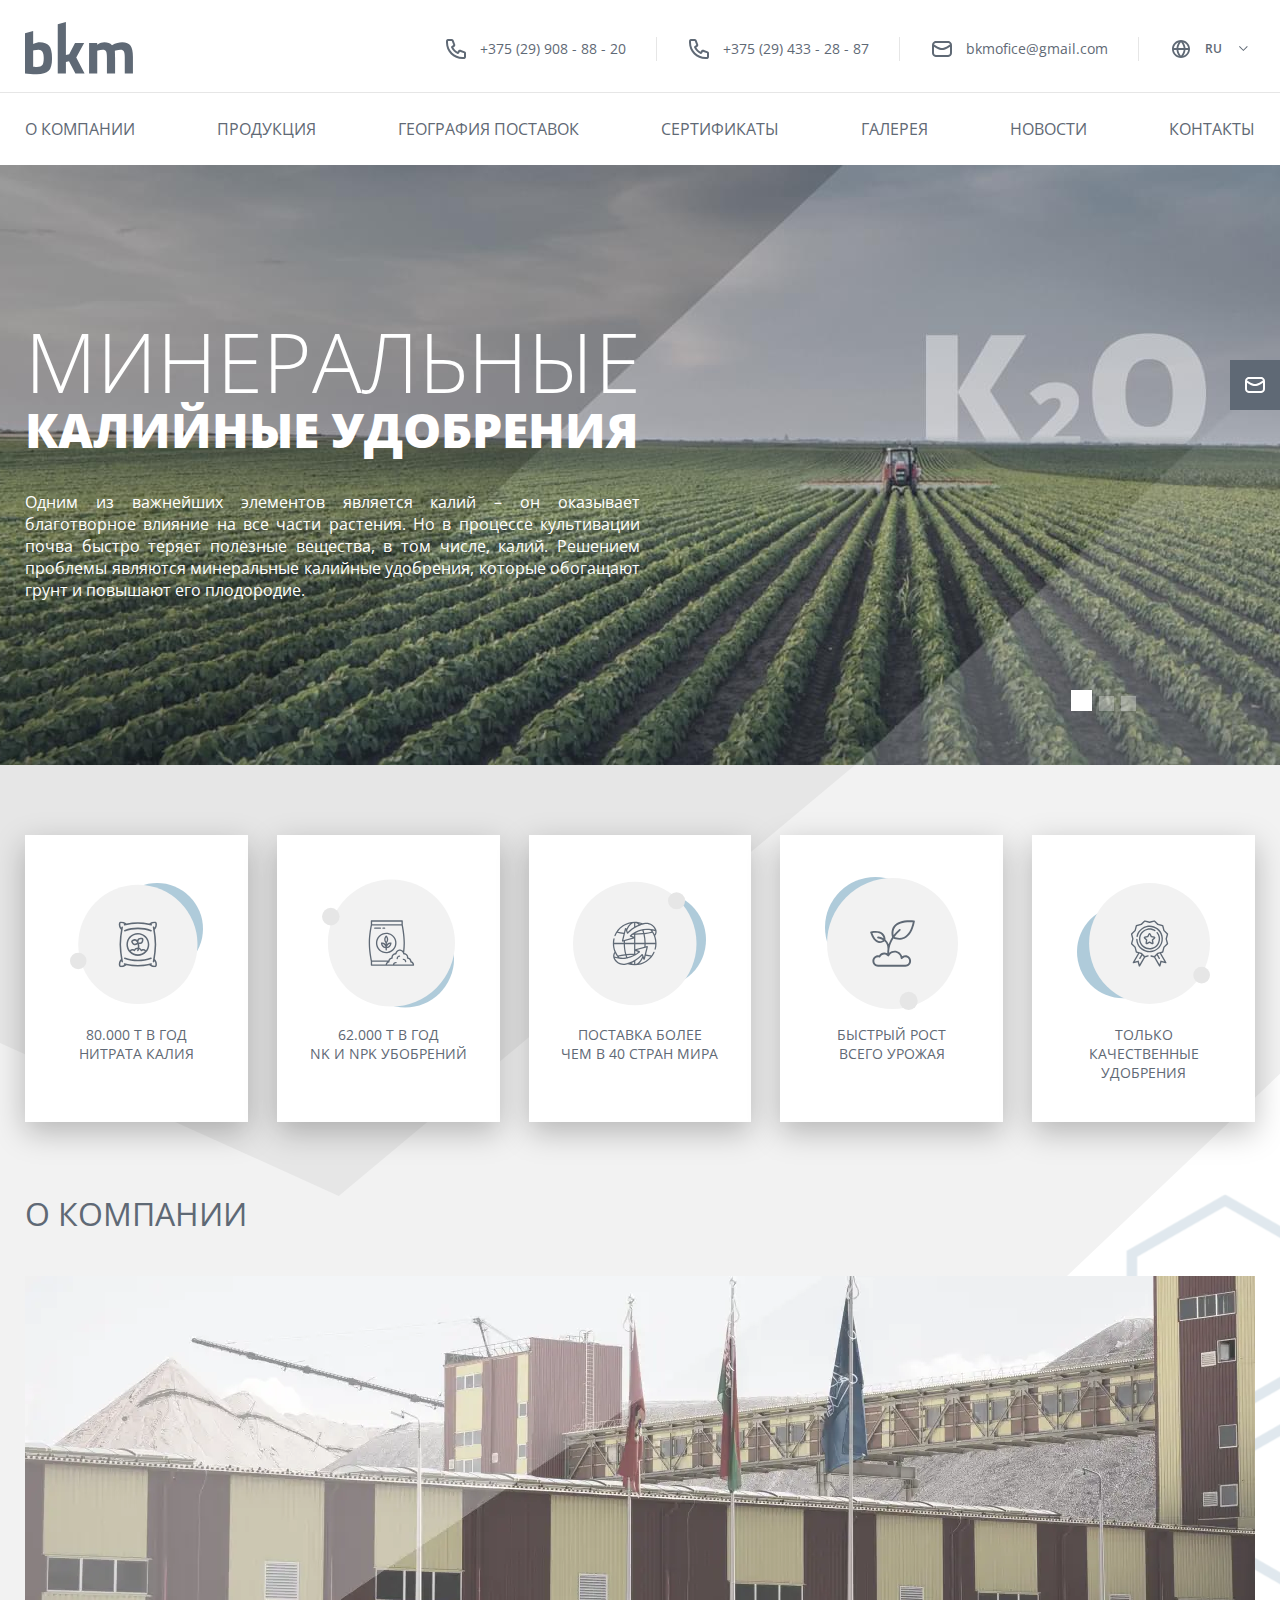
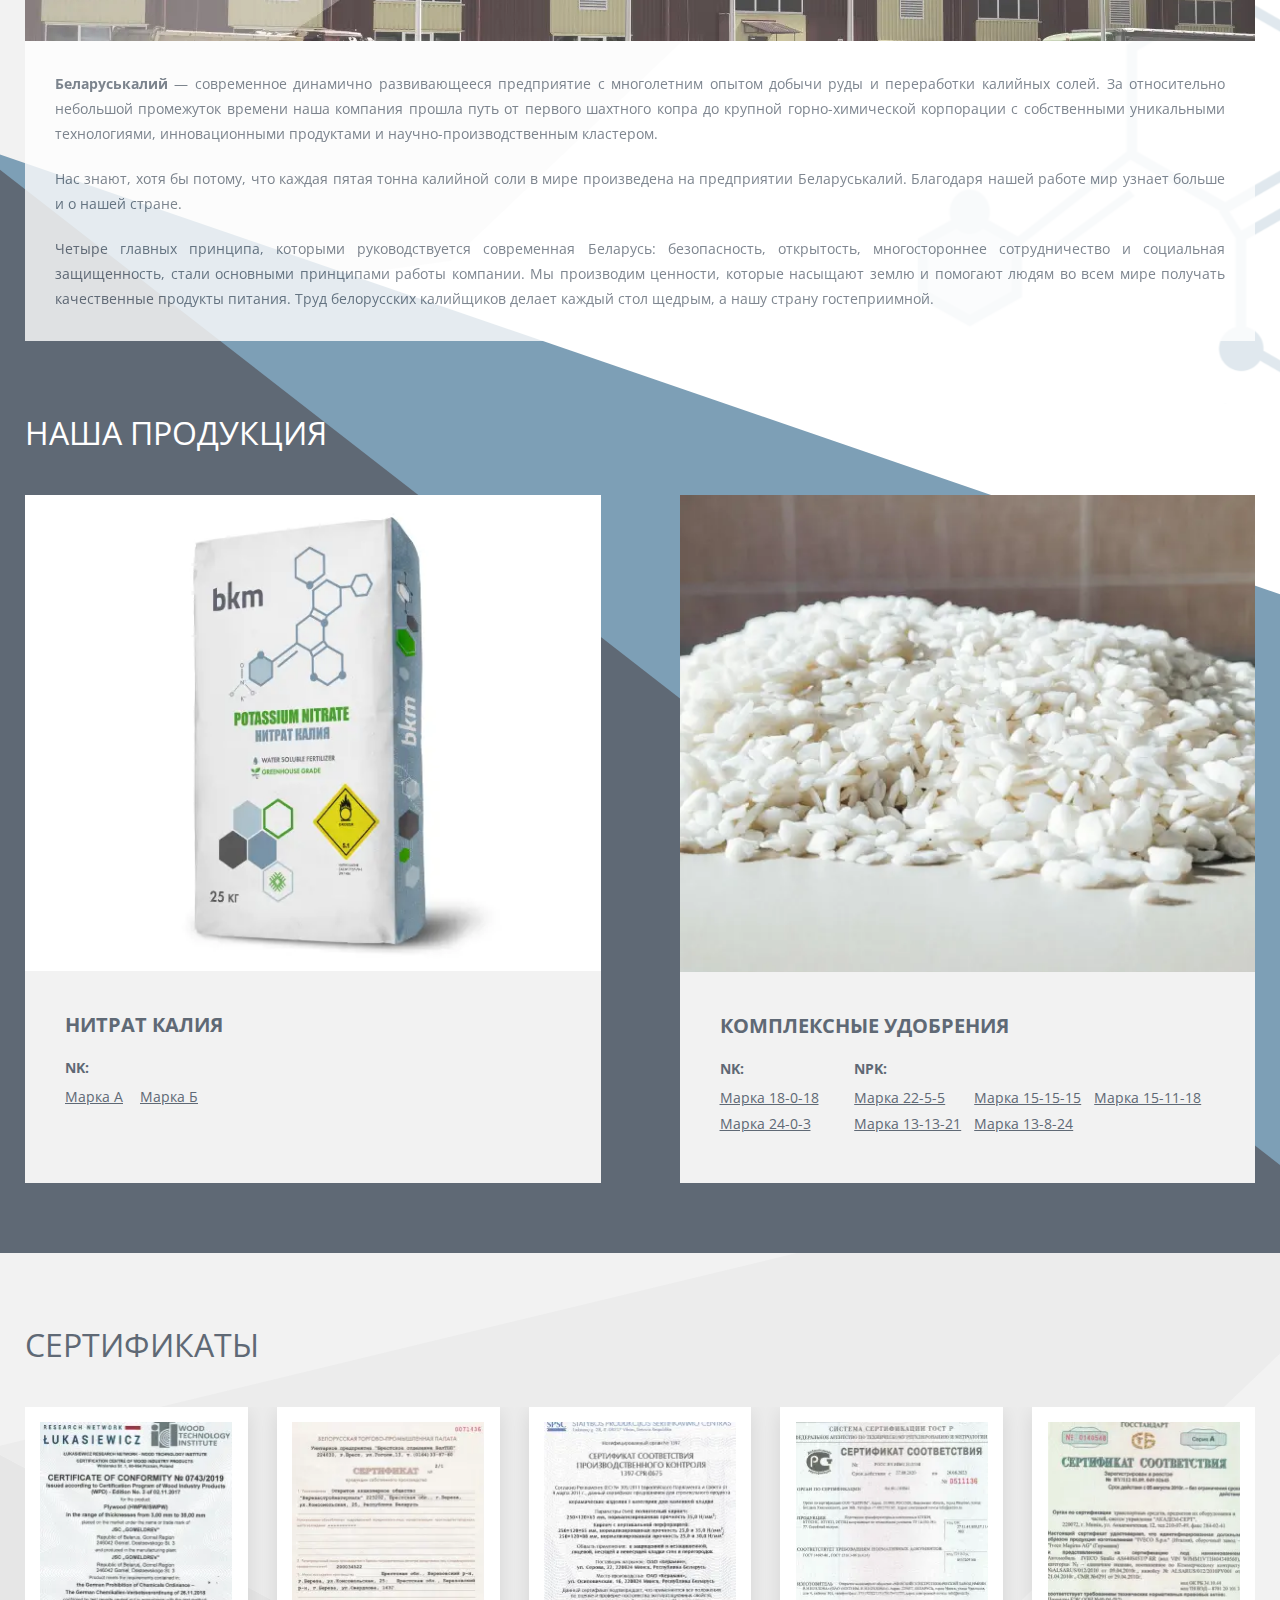
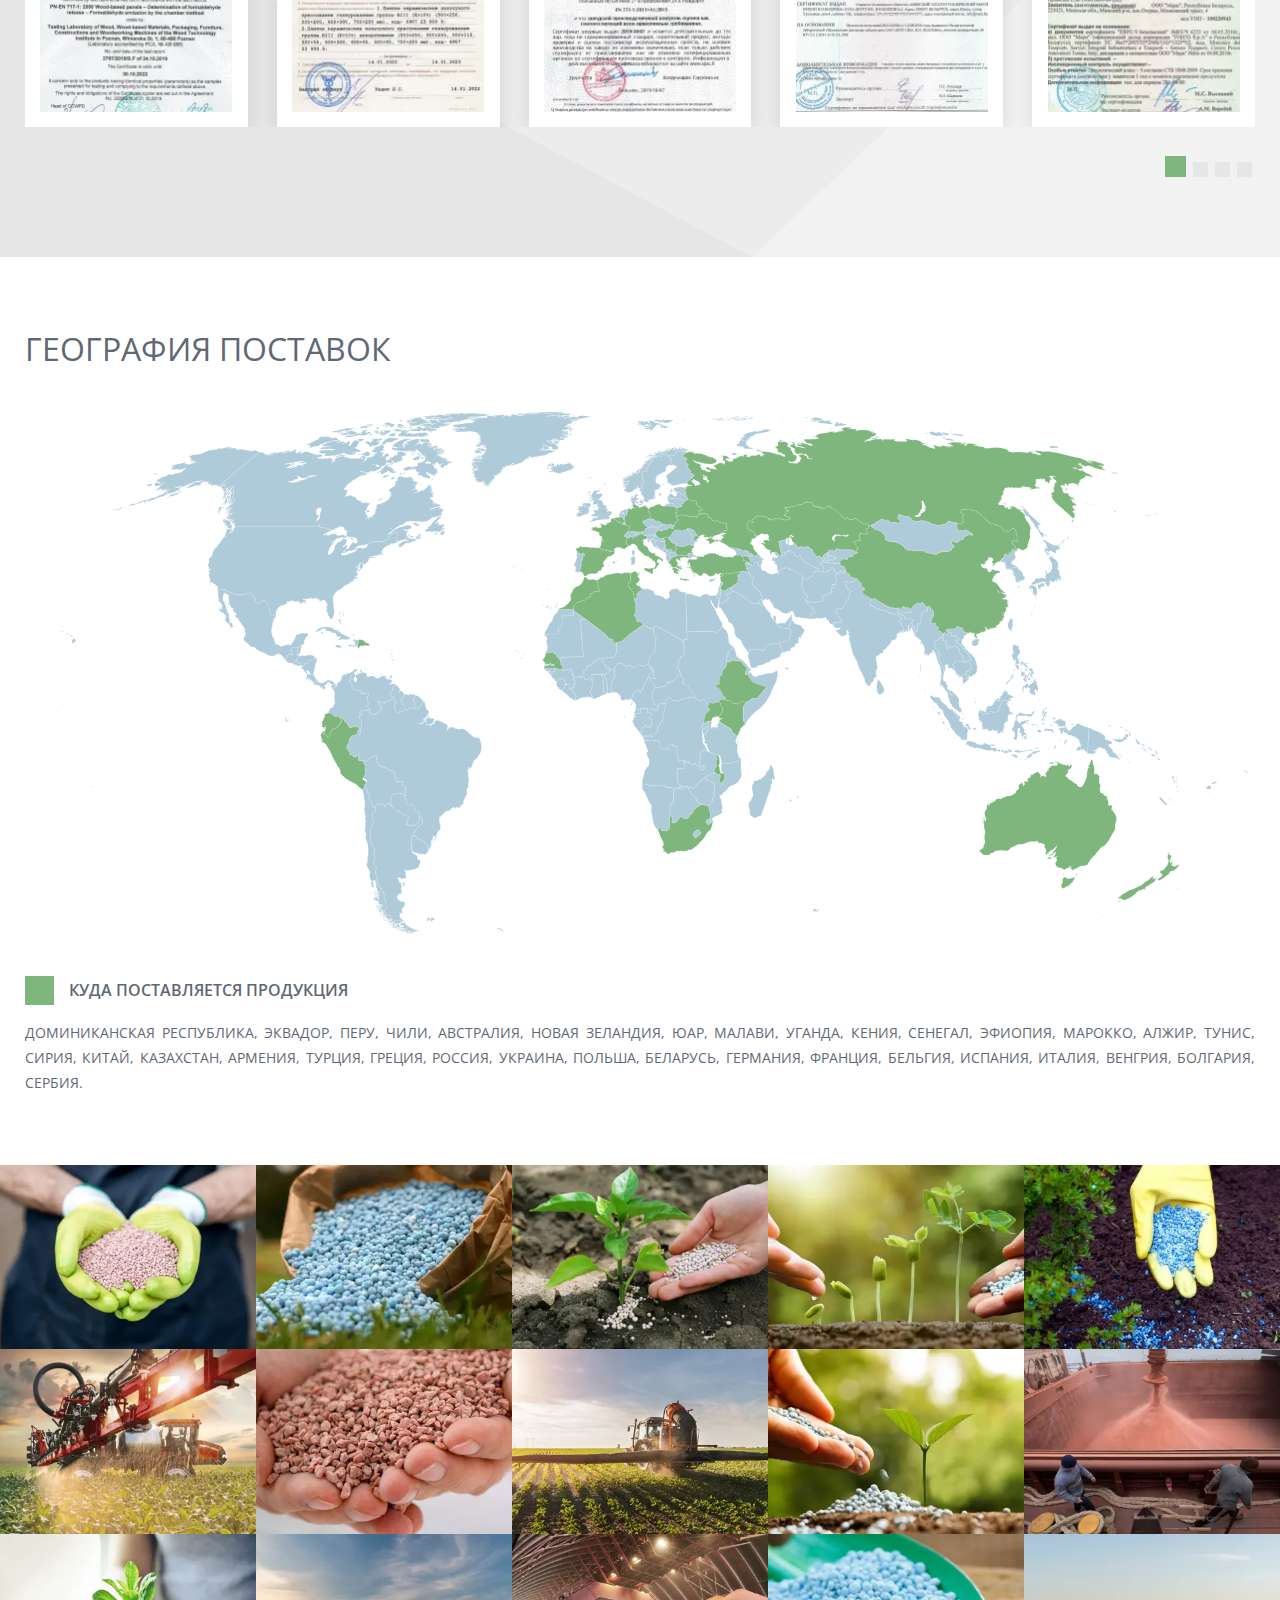
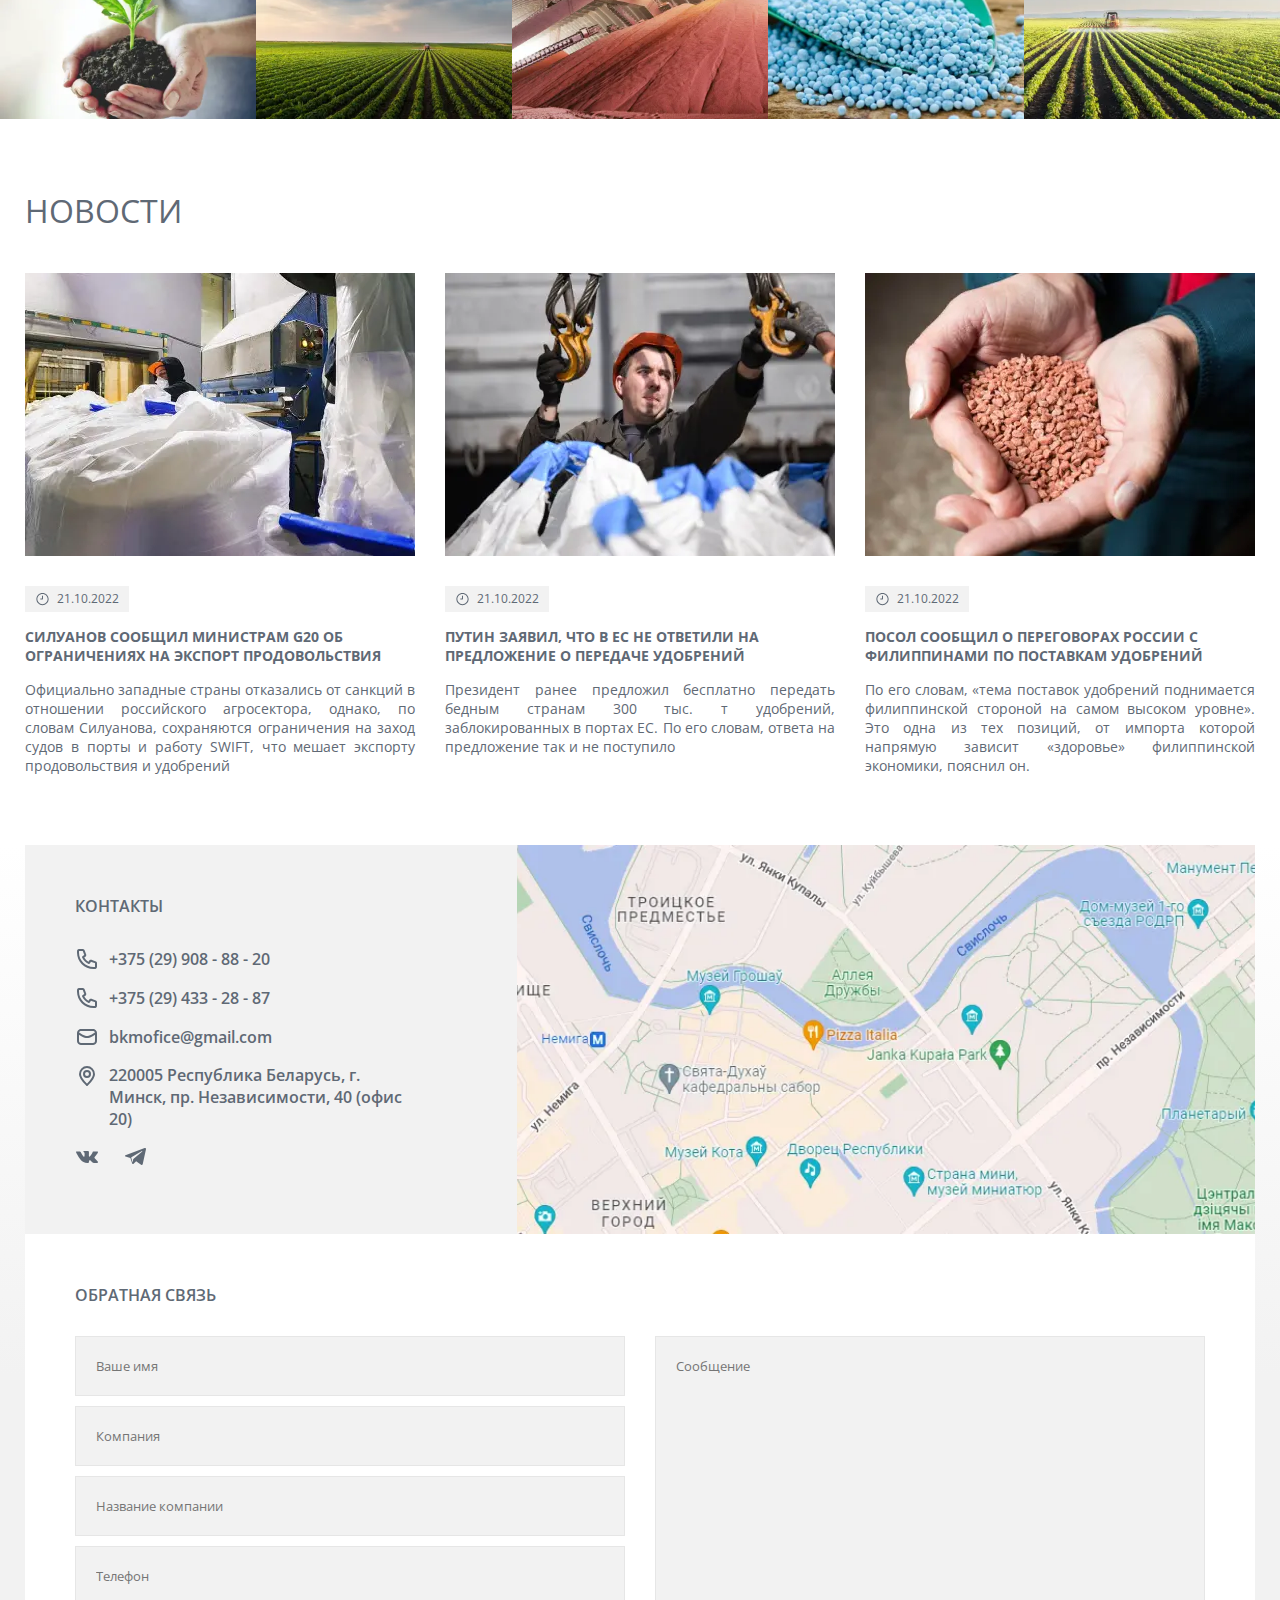
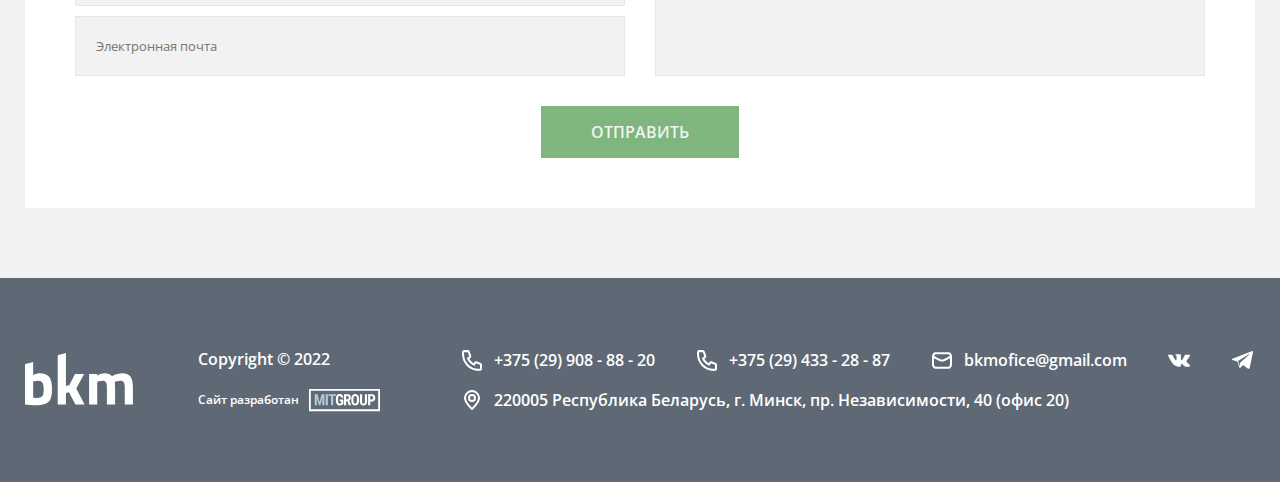
<file: index.html>
<!DOCTYPE html>
<html>
<head>
  <meta charset="UTF-8">
  <meta http-equiv="x-ua-compatible" content="IE=edge">
  <meta name="viewport" content="width=device-width, initial-scale=1.0">
  <link rel="stylesheet" href="css/style.min.css">
  <title>Главная</title>
</head>
<body>
    <div class="wrapper">
        <header class="header">
<div class="container">
    <div class="header_top">
        <a class="logo" href="/">
            <img src="img/logo.svg" alt="logo">
        </a>
        <div class="header__contacts desktop">
            <a class="tel" href="tel:+375(29)908-88-20">
                <svg width="24" height="24" viewBox="0 0 24 24" fill="none" xmlns="http://www.w3.org/2000/svg">
                    <path fill-rule="evenodd" clip-rule="evenodd" d="M4.46181 1.99967C4.49612 1.99984 4.52956 2.00001 4.56201 2.00001H7.37932C7.40707 2.00001 7.43562 1.99989 7.46487 1.99977C7.77404 1.99847 8.16208 1.99684 8.51647 2.13292C8.82222 2.25031 9.09445 2.44099 9.30926 2.68821C9.55826 2.97476 9.68933 3.34 9.79377 3.631C9.80365 3.65853 9.8133 3.68541 9.82278 3.71148L10.9889 6.91832C10.9921 6.92706 10.9953 6.9358 10.9984 6.94454C11.0705 7.14253 11.1419 7.33891 11.1906 7.51198C11.2449 7.70483 11.2912 7.9346 11.2742 8.19664C11.2501 8.56598 11.1241 8.92141 10.9101 9.22337C10.7582 9.4376 10.5775 9.58683 10.4138 9.70239C10.2669 9.80612 10.0877 9.91362 9.90701 10.022L9.31023 10.3801C10.3135 12.1856 11.8147 13.688 13.6197 14.6902L13.978 14.093C14.0864 13.9123 14.1939 13.7331 14.2976 13.5862C14.4132 13.4226 14.5624 13.2418 14.7766 13.09C15.0786 12.8759 15.434 12.7499 15.8034 12.7258C16.0654 12.7088 16.2952 12.7551 16.488 12.8094C16.6611 12.8581 16.8575 12.9296 17.0555 13.0016L20.2885 14.1772C20.3146 14.1867 20.3415 14.1964 20.369 14.2062C20.66 14.3107 21.0253 14.4418 21.3118 14.6908C21.559 14.9056 21.7497 15.1778 21.8671 15.4835C22.0032 15.8379 22.0015 16.226 22.0002 16.5351C22.0001 16.5644 22 16.5929 22 16.6207V19.438C22 19.4705 22.0002 19.5039 22.0003 19.5382C22.0022 19.9074 22.0046 20.3772 21.8015 20.7984C21.6319 21.1501 21.3363 21.4681 20.9979 21.6629C20.5937 21.8957 20.151 21.9259 19.8089 21.9493C19.7789 21.9514 19.7497 21.9534 19.7213 21.9555C19.3179 21.985 18.9106 22 18.5 22C9.3873 22 2 14.6127 2 5.50001C2 5.0894 2.01502 4.68212 2.04456 4.27871C2.04664 4.25036 2.04863 4.22114 2.05068 4.19115C2.07407 3.84903 2.10433 3.40633 2.33708 3.00208C2.53191 2.6637 2.84993 2.36811 3.20164 2.19852C3.62284 1.99541 4.0926 1.9978 4.46181 1.99967ZM4.07721 4.00914C4.07214 4.04121 4.06662 4.0865 4.06041 4.15432C4.05366 4.22807 4.04737 4.3134 4.03922 4.42477C4.01323 4.77962 4 5.13819 4 5.50001C4 13.5081 10.4919 20 18.5 20C18.8618 20 19.2204 19.9868 19.5752 19.9608C19.6866 19.9526 19.7719 19.9464 19.8457 19.9396C19.9135 19.9334 19.9588 19.9279 19.9909 19.9228C19.991 19.9216 19.9911 19.9203 19.9912 19.9191C19.9992 19.8254 20 19.6947 20 19.438V16.6207C20 16.4056 19.9995 16.2934 19.994 16.2124C19.9938 16.2099 19.9936 16.2074 19.9935 16.205C19.9913 16.2041 19.989 16.203 19.9867 16.202C19.9124 16.1692 19.8072 16.1303 19.605 16.0568L16.3982 14.8907C16.1636 14.8054 16.0386 14.7606 15.9462 14.7346C15.9429 14.7337 15.9399 14.7328 15.9369 14.732C15.9352 14.7345 15.9333 14.7371 15.9313 14.7399C15.876 14.8183 15.8071 14.9318 15.6787 15.1459L14.8575 16.5145C14.5962 16.95 14.05 17.1205 13.5874 16.9109C10.716 15.6105 8.39114 13.2822 7.08936 10.4132C6.87941 9.95051 7.04982 9.40393 7.4855 9.14252L8.85414 8.32134C9.06823 8.19289 9.18175 8.12402 9.26015 8.06866C9.2629 8.06672 9.2655 8.06486 9.26797 8.06309C9.26717 8.06015 9.26632 8.05707 9.26541 8.05383C9.23941 7.96144 9.19464 7.83644 9.10931 7.6018L7.94319 4.39497C7.86967 4.19278 7.83086 4.0876 7.79802 4.01335C7.79697 4.01098 7.79596 4.00871 7.79499 4.00656C7.79263 4.00638 7.79016 4.00621 7.78757 4.00603C7.70657 4.00054 7.59446 4.00001 7.37932 4.00001H4.56201C4.30532 4.00001 4.1746 4.00085 4.08094 4.00882C4.07967 4.00893 4.07842 4.00903 4.07721 4.00914Z" fill="#5F6975"/>
                </svg>
                <span>+375 (29) 908 - 88 - 20</span>
            </a>
            <a class="tel" href="tel:+375(29)433-28-87">
                <svg width="24" height="24" viewBox="0 0 24 24" fill="none" xmlns="http://www.w3.org/2000/svg">
                    <path fill-rule="evenodd" clip-rule="evenodd" d="M4.46181 1.99967C4.49612 1.99984 4.52956 2.00001 4.56201 2.00001H7.37932C7.40707 2.00001 7.43562 1.99989 7.46487 1.99977C7.77404 1.99847 8.16208 1.99684 8.51647 2.13292C8.82222 2.25031 9.09445 2.44099 9.30926 2.68821C9.55826 2.97476 9.68933 3.34 9.79377 3.631C9.80365 3.65853 9.8133 3.68541 9.82278 3.71148L10.9889 6.91832C10.9921 6.92706 10.9953 6.9358 10.9984 6.94454C11.0705 7.14253 11.1419 7.33891 11.1906 7.51198C11.2449 7.70483 11.2912 7.9346 11.2742 8.19664C11.2501 8.56598 11.1241 8.92141 10.9101 9.22337C10.7582 9.4376 10.5775 9.58683 10.4138 9.70239C10.2669 9.80612 10.0877 9.91362 9.90701 10.022L9.31023 10.3801C10.3135 12.1856 11.8147 13.688 13.6197 14.6902L13.978 14.093C14.0864 13.9123 14.1939 13.7331 14.2976 13.5862C14.4132 13.4226 14.5624 13.2418 14.7766 13.09C15.0786 12.8759 15.434 12.7499 15.8034 12.7258C16.0654 12.7088 16.2952 12.7551 16.488 12.8094C16.6611 12.8581 16.8575 12.9296 17.0555 13.0016L20.2885 14.1772C20.3146 14.1867 20.3415 14.1964 20.369 14.2062C20.66 14.3107 21.0253 14.4418 21.3118 14.6908C21.559 14.9056 21.7497 15.1778 21.8671 15.4835C22.0032 15.8379 22.0015 16.226 22.0002 16.5351C22.0001 16.5644 22 16.5929 22 16.6207V19.438C22 19.4705 22.0002 19.5039 22.0003 19.5382C22.0022 19.9074 22.0046 20.3772 21.8015 20.7984C21.6319 21.1501 21.3363 21.4681 20.9979 21.6629C20.5937 21.8957 20.151 21.9259 19.8089 21.9493C19.7789 21.9514 19.7497 21.9534 19.7213 21.9555C19.3179 21.985 18.9106 22 18.5 22C9.3873 22 2 14.6127 2 5.50001C2 5.0894 2.01502 4.68212 2.04456 4.27871C2.04664 4.25036 2.04863 4.22114 2.05068 4.19115C2.07407 3.84903 2.10433 3.40633 2.33708 3.00208C2.53191 2.6637 2.84993 2.36811 3.20164 2.19852C3.62284 1.99541 4.0926 1.9978 4.46181 1.99967ZM4.07721 4.00914C4.07214 4.04121 4.06662 4.0865 4.06041 4.15432C4.05366 4.22807 4.04737 4.3134 4.03922 4.42477C4.01323 4.77962 4 5.13819 4 5.50001C4 13.5081 10.4919 20 18.5 20C18.8618 20 19.2204 19.9868 19.5752 19.9608C19.6866 19.9526 19.7719 19.9464 19.8457 19.9396C19.9135 19.9334 19.9588 19.9279 19.9909 19.9228C19.991 19.9216 19.9911 19.9203 19.9912 19.9191C19.9992 19.8254 20 19.6947 20 19.438V16.6207C20 16.4056 19.9995 16.2934 19.994 16.2124C19.9938 16.2099 19.9936 16.2074 19.9935 16.205C19.9913 16.2041 19.989 16.203 19.9867 16.202C19.9124 16.1692 19.8072 16.1303 19.605 16.0568L16.3982 14.8907C16.1636 14.8054 16.0386 14.7606 15.9462 14.7346C15.9429 14.7337 15.9399 14.7328 15.9369 14.732C15.9352 14.7345 15.9333 14.7371 15.9313 14.7399C15.876 14.8183 15.8071 14.9318 15.6787 15.1459L14.8575 16.5145C14.5962 16.95 14.05 17.1205 13.5874 16.9109C10.716 15.6105 8.39114 13.2822 7.08936 10.4132C6.87941 9.95051 7.04982 9.40393 7.4855 9.14252L8.85414 8.32134C9.06823 8.19289 9.18175 8.12402 9.26015 8.06866C9.2629 8.06672 9.2655 8.06486 9.26797 8.06309C9.26717 8.06015 9.26632 8.05707 9.26541 8.05383C9.23941 7.96144 9.19464 7.83644 9.10931 7.6018L7.94319 4.39497C7.86967 4.19278 7.83086 4.0876 7.79802 4.01335C7.79697 4.01098 7.79596 4.00871 7.79499 4.00656C7.79263 4.00638 7.79016 4.00621 7.78757 4.00603C7.70657 4.00054 7.59446 4.00001 7.37932 4.00001H4.56201C4.30532 4.00001 4.1746 4.00085 4.08094 4.00882C4.07967 4.00893 4.07842 4.00903 4.07721 4.00914Z" fill="#5F6975"/>
                </svg>
                <span>+375 (29) 433 - 28 - 87</span>
            </a>
            <a class="email" href="mailto:bkmofice@gmail.com">
                <svg width="24" height="24" viewBox="0 0 24 24" fill="none" xmlns="http://www.w3.org/2000/svg">
                    <path fill-rule="evenodd" clip-rule="evenodd" d="M7.7587 4H16.2413C17.0463 3.99999 17.7106 3.99998 18.2518 4.04419C18.8139 4.09012 19.3306 4.18868 19.816 4.43597C20.5686 4.81947 21.1805 5.43139 21.564 6.18404C21.8113 6.66937 21.9099 7.18608 21.9558 7.74817C21.9603 7.80296 21.9643 7.85902 21.9679 7.91635C21.9691 7.9308 21.97 7.94525 21.9706 7.9597C22 8.45985 22 9.05564 22 9.75868V14.2413C22 15.0463 22 15.7106 21.9558 16.2518C21.9099 16.8139 21.8113 17.3306 21.564 17.816C21.1805 18.5686 20.5686 19.1805 19.816 19.564C19.3306 19.8113 18.8139 19.9099 18.2518 19.9558C17.7106 20 17.0463 20 16.2413 20H7.75872C6.95374 20 6.28938 20 5.74817 19.9558C5.18608 19.9099 4.66937 19.8113 4.18404 19.564C3.43139 19.1805 2.81947 18.5686 2.43597 17.816C2.18868 17.3306 2.09012 16.8139 2.04419 16.2518C1.99998 15.7106 1.99999 15.0463 2 14.2413V9.7587C1.99999 9.05577 1.99998 8.46007 2.02942 7.95996C2.02999 7.94551 2.03087 7.93106 2.03206 7.91661C2.03568 7.85919 2.03971 7.80305 2.04419 7.74818C2.09012 7.18608 2.18868 6.66937 2.43597 6.18404C2.81947 5.43139 3.43139 4.81947 4.18404 4.43597C4.66937 4.18868 5.18608 4.09012 5.74817 4.04419C6.28937 3.99998 6.95373 3.99999 7.7587 4ZM4 9.75916C4 9.77271 4 9.78632 4 9.8V14.2C4 15.0566 4.00078 15.6389 4.03755 16.089C4.07337 16.5274 4.1383 16.7516 4.21799 16.908C4.40973 17.2843 4.7157 17.5903 5.09202 17.782C5.24842 17.8617 5.47262 17.9266 5.91104 17.9624C6.36113 17.9992 6.94342 18 7.8 18H16.2C17.0566 18 17.6389 17.9992 18.089 17.9624C18.5274 17.9266 18.7516 17.8617 18.908 17.782C19.2843 17.5903 19.5903 17.2843 19.782 16.908C19.8617 16.7516 19.9266 16.5274 19.9624 16.089C19.9992 15.6389 20 15.0566 20 14.2V9.8C20 9.78902 20 9.77808 20 9.76719C19.563 10.0264 19.0549 10.3212 18.5088 10.6252C16.8714 11.537 14.7668 12.6049 13.233 12.9725C12.8851 13.0559 12.4039 13.0826 12 13.0826C11.5961 13.0826 11.1149 13.0559 10.767 12.9725C9.28347 12.617 7.17709 11.5479 5.53092 10.6353C4.97049 10.3246 4.44792 10.0231 4 9.75916ZM19.9078 7.48575C19.8141 7.54356 19.7093 7.60781 19.5947 7.67752C19.0712 7.99605 18.3454 8.42712 17.5359 8.87786C15.8789 9.80049 13.9979 10.7325 12.767 11.0275C12.6554 11.0543 12.3663 11.0826 12 11.0826C11.6337 11.0826 11.3446 11.0543 11.233 11.0275C10.0536 10.7449 8.17433 9.81396 6.50063 8.8861C5.68405 8.43341 4.94815 7.99965 4.41616 7.67889C4.29767 7.60744 4.18941 7.54167 4.09276 7.48263C4.12699 7.30602 4.16979 7.18662 4.21799 7.09202C4.40973 6.7157 4.7157 6.40973 5.09202 6.21799C5.24842 6.1383 5.47262 6.07337 5.91104 6.03755C6.36113 6.00078 6.94342 6 7.8 6H16.2C17.0566 6 17.6389 6.00078 18.089 6.03755C18.5274 6.07337 18.7516 6.1383 18.908 6.21799C19.2843 6.40973 19.5903 6.7157 19.782 7.09202C19.8305 7.18718 19.8735 7.30743 19.9078 7.48575Z" fill="#5F6975"/>
                </svg>
                <span>bkmofice@gmail.com</span>
            </a>
            <div class="language_changer">
                <a class="change_lang" href="javascript:void(0);">
                    <svg width="24" height="24" viewBox="0 0 24 24" fill="none" xmlns="http://www.w3.org/2000/svg">
                        <path fill-rule="evenodd" clip-rule="evenodd" d="M4.8557 11.1H7.52808C7.55282 10.7576 7.59348 10.4209 7.6485 10.0904C7.96951 8.16249 8.77211 6.48765 9.68947 5.17874C7.11988 6.04883 5.20111 8.3301 4.8557 11.1ZM12 5.16625C10.9154 6.35057 9.79087 8.18307 9.42406 10.3861C9.38525 10.6192 9.35476 10.8572 9.33373 11.1H14.6663C14.6452 10.8572 14.6148 10.6192 14.5759 10.3861C14.2091 8.18307 13.0846 6.35057 12 5.16625ZM14.6417 12.9H9.3583C9.56241 14.6886 10.3255 16.6608 12 18.7231C13.6745 16.6608 14.4376 14.6886 14.6417 12.9ZM9.86305 18.8776C8.42364 16.8171 7.72838 14.7945 7.54839 12.9H4.8557C5.20884 15.7319 7.2066 18.0531 9.86305 18.8776ZM14.137 18.8776C15.5764 16.8171 16.2716 14.7945 16.4516 12.9H19.1443C18.7912 15.7319 16.7934 18.0531 14.137 18.8776ZM19.1443 11.1H16.4719C16.4472 10.7576 16.4065 10.4209 16.3515 10.0904C16.0305 8.16249 15.2279 6.48765 14.3105 5.17874C16.8801 6.04883 18.7989 8.3301 19.1443 11.1ZM3 12C3 7.02944 7.02944 3 12 3C16.9706 3 21 7.02944 21 12C21 16.9706 16.9706 21 12 21C7.02944 21 3 16.9706 3 12Z" fill="#5F6975"/>
                    </svg>
                    <span>RU</span>
                    <svg class="arrow" width="24" height="24" viewBox="0 0 24 24" fill="none" xmlns="http://www.w3.org/2000/svg">
                        <path fill-rule="evenodd" clip-rule="evenodd" d="M8 9.70711L8.70711 9L12.3536 12.6464L16 9L16.7071 9.70711L12.3536 14.0607L8 9.70711Z" fill="#5F6975"/>
                    </svg>
                </a>
                <ul class="lang_list">
                    <li><a class="link" href="javascript:void(0);">En</a></li>
                </ul>
            </div>
        </div>
        <div class="header__contacts mobile">
            <div class="dropped">
                <a class="change_tel" href="javascript:void(0);">
                    <svg width="24" height="24" viewBox="0 0 24 24" fill="none" xmlns="http://www.w3.org/2000/svg">
                        <path fill-rule="evenodd" clip-rule="evenodd" d="M4.46181 1.99967C4.49612 1.99984 4.52956 2.00001 4.56201 2.00001H7.37932C7.40707 2.00001 7.43562 1.99989 7.46487 1.99977C7.77404 1.99847 8.16208 1.99684 8.51647 2.13292C8.82222 2.25031 9.09445 2.44099 9.30926 2.68821C9.55826 2.97476 9.68933 3.34 9.79377 3.631C9.80365 3.65853 9.8133 3.68541 9.82278 3.71148L10.9889 6.91832C10.9921 6.92706 10.9953 6.9358 10.9984 6.94454C11.0705 7.14253 11.1419 7.33891 11.1906 7.51198C11.2449 7.70483 11.2912 7.9346 11.2742 8.19664C11.2501 8.56598 11.1241 8.92141 10.9101 9.22337C10.7582 9.4376 10.5775 9.58683 10.4138 9.70239C10.2669 9.80612 10.0877 9.91362 9.90701 10.022L9.31023 10.3801C10.3135 12.1856 11.8147 13.688 13.6197 14.6902L13.978 14.093C14.0864 13.9123 14.1939 13.7331 14.2976 13.5862C14.4132 13.4226 14.5624 13.2418 14.7766 13.09C15.0786 12.8759 15.434 12.7499 15.8034 12.7258C16.0654 12.7088 16.2952 12.7551 16.488 12.8094C16.6611 12.8581 16.8575 12.9296 17.0555 13.0016L20.2885 14.1772C20.3146 14.1867 20.3415 14.1964 20.369 14.2062C20.66 14.3107 21.0253 14.4418 21.3118 14.6908C21.559 14.9056 21.7497 15.1778 21.8671 15.4835C22.0032 15.8379 22.0015 16.226 22.0002 16.5351C22.0001 16.5644 22 16.5929 22 16.6207V19.438C22 19.4705 22.0002 19.5039 22.0003 19.5382C22.0022 19.9074 22.0046 20.3772 21.8015 20.7984C21.6319 21.1501 21.3363 21.4681 20.9979 21.6629C20.5937 21.8957 20.151 21.9259 19.8089 21.9493C19.7789 21.9514 19.7497 21.9534 19.7213 21.9555C19.3179 21.985 18.9106 22 18.5 22C9.3873 22 2 14.6127 2 5.50001C2 5.0894 2.01502 4.68212 2.04456 4.27871C2.04664 4.25036 2.04863 4.22114 2.05068 4.19115C2.07407 3.84903 2.10433 3.40633 2.33708 3.00208C2.53191 2.6637 2.84993 2.36811 3.20164 2.19852C3.62284 1.99541 4.0926 1.9978 4.46181 1.99967ZM4.07721 4.00914C4.07214 4.04121 4.06662 4.0865 4.06041 4.15432C4.05366 4.22807 4.04737 4.3134 4.03922 4.42477C4.01323 4.77962 4 5.13819 4 5.50001C4 13.5081 10.4919 20 18.5 20C18.8618 20 19.2204 19.9868 19.5752 19.9608C19.6866 19.9526 19.7719 19.9464 19.8457 19.9396C19.9135 19.9334 19.9588 19.9279 19.9909 19.9228C19.991 19.9216 19.9911 19.9203 19.9912 19.9191C19.9992 19.8254 20 19.6947 20 19.438V16.6207C20 16.4056 19.9995 16.2934 19.994 16.2124C19.9938 16.2099 19.9936 16.2074 19.9935 16.205C19.9913 16.2041 19.989 16.203 19.9867 16.202C19.9124 16.1692 19.8072 16.1303 19.605 16.0568L16.3982 14.8907C16.1636 14.8054 16.0386 14.7606 15.9462 14.7346C15.9429 14.7337 15.9399 14.7328 15.9369 14.732C15.9352 14.7345 15.9333 14.7371 15.9313 14.7399C15.876 14.8183 15.8071 14.9318 15.6787 15.1459L14.8575 16.5145C14.5962 16.95 14.05 17.1205 13.5874 16.9109C10.716 15.6105 8.39114 13.2822 7.08936 10.4132C6.87941 9.95051 7.04982 9.40393 7.4855 9.14252L8.85414 8.32134C9.06823 8.19289 9.18175 8.12402 9.26015 8.06866C9.2629 8.06672 9.2655 8.06486 9.26797 8.06309C9.26717 8.06015 9.26632 8.05707 9.26541 8.05383C9.23941 7.96144 9.19464 7.83644 9.10931 7.6018L7.94319 4.39497C7.86967 4.19278 7.83086 4.0876 7.79802 4.01335C7.79697 4.01098 7.79596 4.00871 7.79499 4.00656C7.79263 4.00638 7.79016 4.00621 7.78757 4.00603C7.70657 4.00054 7.59446 4.00001 7.37932 4.00001H4.56201C4.30532 4.00001 4.1746 4.00085 4.08094 4.00882C4.07967 4.00893 4.07842 4.00903 4.07721 4.00914Z" fill="#5F6975"/>
                    </svg>
                </a>
                <ul class="tel_list">
                    <li>
                        <a href="tel:+375(29)908-88-20">
                            <svg width="24" height="24" viewBox="0 0 24 24" fill="none" xmlns="http://www.w3.org/2000/svg">
                                <path fill-rule="evenodd" clip-rule="evenodd" d="M4.46181 1.99967C4.49612 1.99984 4.52956 2.00001 4.56201 2.00001H7.37932C7.40707 2.00001 7.43562 1.99989 7.46487 1.99977C7.77404 1.99847 8.16208 1.99684 8.51647 2.13292C8.82222 2.25031 9.09445 2.44099 9.30926 2.68821C9.55826 2.97476 9.68933 3.34 9.79377 3.631C9.80365 3.65853 9.8133 3.68541 9.82278 3.71148L10.9889 6.91832C10.9921 6.92706 10.9953 6.9358 10.9984 6.94454C11.0705 7.14253 11.1419 7.33891 11.1906 7.51198C11.2449 7.70483 11.2912 7.9346 11.2742 8.19664C11.2501 8.56598 11.1241 8.92141 10.9101 9.22337C10.7582 9.4376 10.5775 9.58683 10.4138 9.70239C10.2669 9.80612 10.0877 9.91362 9.90701 10.022L9.31023 10.3801C10.3135 12.1856 11.8147 13.688 13.6197 14.6902L13.978 14.093C14.0864 13.9123 14.1939 13.7331 14.2976 13.5862C14.4132 13.4226 14.5624 13.2418 14.7766 13.09C15.0786 12.8759 15.434 12.7499 15.8034 12.7258C16.0654 12.7088 16.2952 12.7551 16.488 12.8094C16.6611 12.8581 16.8575 12.9296 17.0555 13.0016L20.2885 14.1772C20.3146 14.1867 20.3415 14.1964 20.369 14.2062C20.66 14.3107 21.0253 14.4418 21.3118 14.6908C21.559 14.9056 21.7497 15.1778 21.8671 15.4835C22.0032 15.8379 22.0015 16.226 22.0002 16.5351C22.0001 16.5644 22 16.5929 22 16.6207V19.438C22 19.4705 22.0002 19.5039 22.0003 19.5382C22.0022 19.9074 22.0046 20.3772 21.8015 20.7984C21.6319 21.1501 21.3363 21.4681 20.9979 21.6629C20.5937 21.8957 20.151 21.9259 19.8089 21.9493C19.7789 21.9514 19.7497 21.9534 19.7213 21.9555C19.3179 21.985 18.9106 22 18.5 22C9.3873 22 2 14.6127 2 5.50001C2 5.0894 2.01502 4.68212 2.04456 4.27871C2.04664 4.25036 2.04863 4.22114 2.05068 4.19115C2.07407 3.84903 2.10433 3.40633 2.33708 3.00208C2.53191 2.6637 2.84993 2.36811 3.20164 2.19852C3.62284 1.99541 4.0926 1.9978 4.46181 1.99967ZM4.07721 4.00914C4.07214 4.04121 4.06662 4.0865 4.06041 4.15432C4.05366 4.22807 4.04737 4.3134 4.03922 4.42477C4.01323 4.77962 4 5.13819 4 5.50001C4 13.5081 10.4919 20 18.5 20C18.8618 20 19.2204 19.9868 19.5752 19.9608C19.6866 19.9526 19.7719 19.9464 19.8457 19.9396C19.9135 19.9334 19.9588 19.9279 19.9909 19.9228C19.991 19.9216 19.9911 19.9203 19.9912 19.9191C19.9992 19.8254 20 19.6947 20 19.438V16.6207C20 16.4056 19.9995 16.2934 19.994 16.2124C19.9938 16.2099 19.9936 16.2074 19.9935 16.205C19.9913 16.2041 19.989 16.203 19.9867 16.202C19.9124 16.1692 19.8072 16.1303 19.605 16.0568L16.3982 14.8907C16.1636 14.8054 16.0386 14.7606 15.9462 14.7346C15.9429 14.7337 15.9399 14.7328 15.9369 14.732C15.9352 14.7345 15.9333 14.7371 15.9313 14.7399C15.876 14.8183 15.8071 14.9318 15.6787 15.1459L14.8575 16.5145C14.5962 16.95 14.05 17.1205 13.5874 16.9109C10.716 15.6105 8.39114 13.2822 7.08936 10.4132C6.87941 9.95051 7.04982 9.40393 7.4855 9.14252L8.85414 8.32134C9.06823 8.19289 9.18175 8.12402 9.26015 8.06866C9.2629 8.06672 9.2655 8.06486 9.26797 8.06309C9.26717 8.06015 9.26632 8.05707 9.26541 8.05383C9.23941 7.96144 9.19464 7.83644 9.10931 7.6018L7.94319 4.39497C7.86967 4.19278 7.83086 4.0876 7.79802 4.01335C7.79697 4.01098 7.79596 4.00871 7.79499 4.00656C7.79263 4.00638 7.79016 4.00621 7.78757 4.00603C7.70657 4.00054 7.59446 4.00001 7.37932 4.00001H4.56201C4.30532 4.00001 4.1746 4.00085 4.08094 4.00882C4.07967 4.00893 4.07842 4.00903 4.07721 4.00914Z" fill="#5F6975"/>
                            </svg>
                            <span>+375 (29) 908 - 88 - 20</span>
                        </a>
                    </li>
                    <li>
                        <a href="tel:+375(29)433-28-87">
                            <svg width="24" height="24" viewBox="0 0 24 24" fill="none" xmlns="http://www.w3.org/2000/svg">
                                <path fill-rule="evenodd" clip-rule="evenodd" d="M4.46181 1.99967C4.49612 1.99984 4.52956 2.00001 4.56201 2.00001H7.37932C7.40707 2.00001 7.43562 1.99989 7.46487 1.99977C7.77404 1.99847 8.16208 1.99684 8.51647 2.13292C8.82222 2.25031 9.09445 2.44099 9.30926 2.68821C9.55826 2.97476 9.68933 3.34 9.79377 3.631C9.80365 3.65853 9.8133 3.68541 9.82278 3.71148L10.9889 6.91832C10.9921 6.92706 10.9953 6.9358 10.9984 6.94454C11.0705 7.14253 11.1419 7.33891 11.1906 7.51198C11.2449 7.70483 11.2912 7.9346 11.2742 8.19664C11.2501 8.56598 11.1241 8.92141 10.9101 9.22337C10.7582 9.4376 10.5775 9.58683 10.4138 9.70239C10.2669 9.80612 10.0877 9.91362 9.90701 10.022L9.31023 10.3801C10.3135 12.1856 11.8147 13.688 13.6197 14.6902L13.978 14.093C14.0864 13.9123 14.1939 13.7331 14.2976 13.5862C14.4132 13.4226 14.5624 13.2418 14.7766 13.09C15.0786 12.8759 15.434 12.7499 15.8034 12.7258C16.0654 12.7088 16.2952 12.7551 16.488 12.8094C16.6611 12.8581 16.8575 12.9296 17.0555 13.0016L20.2885 14.1772C20.3146 14.1867 20.3415 14.1964 20.369 14.2062C20.66 14.3107 21.0253 14.4418 21.3118 14.6908C21.559 14.9056 21.7497 15.1778 21.8671 15.4835C22.0032 15.8379 22.0015 16.226 22.0002 16.5351C22.0001 16.5644 22 16.5929 22 16.6207V19.438C22 19.4705 22.0002 19.5039 22.0003 19.5382C22.0022 19.9074 22.0046 20.3772 21.8015 20.7984C21.6319 21.1501 21.3363 21.4681 20.9979 21.6629C20.5937 21.8957 20.151 21.9259 19.8089 21.9493C19.7789 21.9514 19.7497 21.9534 19.7213 21.9555C19.3179 21.985 18.9106 22 18.5 22C9.3873 22 2 14.6127 2 5.50001C2 5.0894 2.01502 4.68212 2.04456 4.27871C2.04664 4.25036 2.04863 4.22114 2.05068 4.19115C2.07407 3.84903 2.10433 3.40633 2.33708 3.00208C2.53191 2.6637 2.84993 2.36811 3.20164 2.19852C3.62284 1.99541 4.0926 1.9978 4.46181 1.99967ZM4.07721 4.00914C4.07214 4.04121 4.06662 4.0865 4.06041 4.15432C4.05366 4.22807 4.04737 4.3134 4.03922 4.42477C4.01323 4.77962 4 5.13819 4 5.50001C4 13.5081 10.4919 20 18.5 20C18.8618 20 19.2204 19.9868 19.5752 19.9608C19.6866 19.9526 19.7719 19.9464 19.8457 19.9396C19.9135 19.9334 19.9588 19.9279 19.9909 19.9228C19.991 19.9216 19.9911 19.9203 19.9912 19.9191C19.9992 19.8254 20 19.6947 20 19.438V16.6207C20 16.4056 19.9995 16.2934 19.994 16.2124C19.9938 16.2099 19.9936 16.2074 19.9935 16.205C19.9913 16.2041 19.989 16.203 19.9867 16.202C19.9124 16.1692 19.8072 16.1303 19.605 16.0568L16.3982 14.8907C16.1636 14.8054 16.0386 14.7606 15.9462 14.7346C15.9429 14.7337 15.9399 14.7328 15.9369 14.732C15.9352 14.7345 15.9333 14.7371 15.9313 14.7399C15.876 14.8183 15.8071 14.9318 15.6787 15.1459L14.8575 16.5145C14.5962 16.95 14.05 17.1205 13.5874 16.9109C10.716 15.6105 8.39114 13.2822 7.08936 10.4132C6.87941 9.95051 7.04982 9.40393 7.4855 9.14252L8.85414 8.32134C9.06823 8.19289 9.18175 8.12402 9.26015 8.06866C9.2629 8.06672 9.2655 8.06486 9.26797 8.06309C9.26717 8.06015 9.26632 8.05707 9.26541 8.05383C9.23941 7.96144 9.19464 7.83644 9.10931 7.6018L7.94319 4.39497C7.86967 4.19278 7.83086 4.0876 7.79802 4.01335C7.79697 4.01098 7.79596 4.00871 7.79499 4.00656C7.79263 4.00638 7.79016 4.00621 7.78757 4.00603C7.70657 4.00054 7.59446 4.00001 7.37932 4.00001H4.56201C4.30532 4.00001 4.1746 4.00085 4.08094 4.00882C4.07967 4.00893 4.07842 4.00903 4.07721 4.00914Z" fill="#5F6975"/>
                            </svg>
                            <span>+375 (29) 433 - 28 - 87</span>
                        </a>
                    </li>
                </ul>
            </div>
            <div class="dropped">
                <a class="change_mail" href="javascript:void(0);">
                    <svg width="24" height="24" viewBox="0 0 24 24" fill="none" xmlns="http://www.w3.org/2000/svg">
                        <path fill-rule="evenodd" clip-rule="evenodd" d="M7.7587 4H16.2413C17.0463 3.99999 17.7106 3.99998 18.2518 4.04419C18.8139 4.09012 19.3306 4.18868 19.816 4.43597C20.5686 4.81947 21.1805 5.43139 21.564 6.18404C21.8113 6.66937 21.9099 7.18608 21.9558 7.74817C21.9603 7.80296 21.9643 7.85902 21.9679 7.91635C21.9691 7.9308 21.97 7.94525 21.9706 7.9597C22 8.45985 22 9.05564 22 9.75868V14.2413C22 15.0463 22 15.7106 21.9558 16.2518C21.9099 16.8139 21.8113 17.3306 21.564 17.816C21.1805 18.5686 20.5686 19.1805 19.816 19.564C19.3306 19.8113 18.8139 19.9099 18.2518 19.9558C17.7106 20 17.0463 20 16.2413 20H7.75872C6.95374 20 6.28938 20 5.74817 19.9558C5.18608 19.9099 4.66937 19.8113 4.18404 19.564C3.43139 19.1805 2.81947 18.5686 2.43597 17.816C2.18868 17.3306 2.09012 16.8139 2.04419 16.2518C1.99998 15.7106 1.99999 15.0463 2 14.2413V9.7587C1.99999 9.05577 1.99998 8.46007 2.02942 7.95996C2.02999 7.94551 2.03087 7.93106 2.03206 7.91661C2.03568 7.85919 2.03971 7.80305 2.04419 7.74818C2.09012 7.18608 2.18868 6.66937 2.43597 6.18404C2.81947 5.43139 3.43139 4.81947 4.18404 4.43597C4.66937 4.18868 5.18608 4.09012 5.74817 4.04419C6.28937 3.99998 6.95373 3.99999 7.7587 4ZM4 9.75916C4 9.77271 4 9.78632 4 9.8V14.2C4 15.0566 4.00078 15.6389 4.03755 16.089C4.07337 16.5274 4.1383 16.7516 4.21799 16.908C4.40973 17.2843 4.7157 17.5903 5.09202 17.782C5.24842 17.8617 5.47262 17.9266 5.91104 17.9624C6.36113 17.9992 6.94342 18 7.8 18H16.2C17.0566 18 17.6389 17.9992 18.089 17.9624C18.5274 17.9266 18.7516 17.8617 18.908 17.782C19.2843 17.5903 19.5903 17.2843 19.782 16.908C19.8617 16.7516 19.9266 16.5274 19.9624 16.089C19.9992 15.6389 20 15.0566 20 14.2V9.8C20 9.78902 20 9.77808 20 9.76719C19.563 10.0264 19.0549 10.3212 18.5088 10.6252C16.8714 11.537 14.7668 12.6049 13.233 12.9725C12.8851 13.0559 12.4039 13.0826 12 13.0826C11.5961 13.0826 11.1149 13.0559 10.767 12.9725C9.28347 12.617 7.17709 11.5479 5.53092 10.6353C4.97049 10.3246 4.44792 10.0231 4 9.75916ZM19.9078 7.48575C19.8141 7.54356 19.7093 7.60781 19.5947 7.67752C19.0712 7.99605 18.3454 8.42712 17.5359 8.87786C15.8789 9.80049 13.9979 10.7325 12.767 11.0275C12.6554 11.0543 12.3663 11.0826 12 11.0826C11.6337 11.0826 11.3446 11.0543 11.233 11.0275C10.0536 10.7449 8.17433 9.81396 6.50063 8.8861C5.68405 8.43341 4.94815 7.99965 4.41616 7.67889C4.29767 7.60744 4.18941 7.54167 4.09276 7.48263C4.12699 7.30602 4.16979 7.18662 4.21799 7.09202C4.40973 6.7157 4.7157 6.40973 5.09202 6.21799C5.24842 6.1383 5.47262 6.07337 5.91104 6.03755C6.36113 6.00078 6.94342 6 7.8 6H16.2C17.0566 6 17.6389 6.00078 18.089 6.03755C18.5274 6.07337 18.7516 6.1383 18.908 6.21799C19.2843 6.40973 19.5903 6.7157 19.782 7.09202C19.8305 7.18718 19.8735 7.30743 19.9078 7.48575Z" fill="#5F6975"/>
                    </svg>
                </a>
                <ul class="mail_list">
                    <li>
                        <a href="mailto:bkmofice@gmail.com">
                            <svg width="24" height="24" viewBox="0 0 24 24" fill="none" xmlns="http://www.w3.org/2000/svg">
                                <path fill-rule="evenodd" clip-rule="evenodd" d="M7.7587 4H16.2413C17.0463 3.99999 17.7106 3.99998 18.2518 4.04419C18.8139 4.09012 19.3306 4.18868 19.816 4.43597C20.5686 4.81947 21.1805 5.43139 21.564 6.18404C21.8113 6.66937 21.9099 7.18608 21.9558 7.74817C21.9603 7.80296 21.9643 7.85902 21.9679 7.91635C21.9691 7.9308 21.97 7.94525 21.9706 7.9597C22 8.45985 22 9.05564 22 9.75868V14.2413C22 15.0463 22 15.7106 21.9558 16.2518C21.9099 16.8139 21.8113 17.3306 21.564 17.816C21.1805 18.5686 20.5686 19.1805 19.816 19.564C19.3306 19.8113 18.8139 19.9099 18.2518 19.9558C17.7106 20 17.0463 20 16.2413 20H7.75872C6.95374 20 6.28938 20 5.74817 19.9558C5.18608 19.9099 4.66937 19.8113 4.18404 19.564C3.43139 19.1805 2.81947 18.5686 2.43597 17.816C2.18868 17.3306 2.09012 16.8139 2.04419 16.2518C1.99998 15.7106 1.99999 15.0463 2 14.2413V9.7587C1.99999 9.05577 1.99998 8.46007 2.02942 7.95996C2.02999 7.94551 2.03087 7.93106 2.03206 7.91661C2.03568 7.85919 2.03971 7.80305 2.04419 7.74818C2.09012 7.18608 2.18868 6.66937 2.43597 6.18404C2.81947 5.43139 3.43139 4.81947 4.18404 4.43597C4.66937 4.18868 5.18608 4.09012 5.74817 4.04419C6.28937 3.99998 6.95373 3.99999 7.7587 4ZM4 9.75916C4 9.77271 4 9.78632 4 9.8V14.2C4 15.0566 4.00078 15.6389 4.03755 16.089C4.07337 16.5274 4.1383 16.7516 4.21799 16.908C4.40973 17.2843 4.7157 17.5903 5.09202 17.782C5.24842 17.8617 5.47262 17.9266 5.91104 17.9624C6.36113 17.9992 6.94342 18 7.8 18H16.2C17.0566 18 17.6389 17.9992 18.089 17.9624C18.5274 17.9266 18.7516 17.8617 18.908 17.782C19.2843 17.5903 19.5903 17.2843 19.782 16.908C19.8617 16.7516 19.9266 16.5274 19.9624 16.089C19.9992 15.6389 20 15.0566 20 14.2V9.8C20 9.78902 20 9.77808 20 9.76719C19.563 10.0264 19.0549 10.3212 18.5088 10.6252C16.8714 11.537 14.7668 12.6049 13.233 12.9725C12.8851 13.0559 12.4039 13.0826 12 13.0826C11.5961 13.0826 11.1149 13.0559 10.767 12.9725C9.28347 12.617 7.17709 11.5479 5.53092 10.6353C4.97049 10.3246 4.44792 10.0231 4 9.75916ZM19.9078 7.48575C19.8141 7.54356 19.7093 7.60781 19.5947 7.67752C19.0712 7.99605 18.3454 8.42712 17.5359 8.87786C15.8789 9.80049 13.9979 10.7325 12.767 11.0275C12.6554 11.0543 12.3663 11.0826 12 11.0826C11.6337 11.0826 11.3446 11.0543 11.233 11.0275C10.0536 10.7449 8.17433 9.81396 6.50063 8.8861C5.68405 8.43341 4.94815 7.99965 4.41616 7.67889C4.29767 7.60744 4.18941 7.54167 4.09276 7.48263C4.12699 7.30602 4.16979 7.18662 4.21799 7.09202C4.40973 6.7157 4.7157 6.40973 5.09202 6.21799C5.24842 6.1383 5.47262 6.07337 5.91104 6.03755C6.36113 6.00078 6.94342 6 7.8 6H16.2C17.0566 6 17.6389 6.00078 18.089 6.03755C18.5274 6.07337 18.7516 6.1383 18.908 6.21799C19.2843 6.40973 19.5903 6.7157 19.782 7.09202C19.8305 7.18718 19.8735 7.30743 19.9078 7.48575Z" fill="#5F6975"/>
                            </svg>
                            <span>bkmofice@gmail.com</span>
                        </a>
                    </li>
                </ul>
            </div>
            <div class="dropped">
                <a class="change_lang_mobile" href="javascript:void(0);">
                    <svg width="24" height="24" viewBox="0 0 24 24" fill="none" xmlns="http://www.w3.org/2000/svg">
                        <path fill-rule="evenodd" clip-rule="evenodd" d="M4.8557 11.1H7.52808C7.55282 10.7576 7.59348 10.4209 7.6485 10.0904C7.96951 8.16249 8.77211 6.48765 9.68947 5.17874C7.11988 6.04883 5.20111 8.3301 4.8557 11.1ZM12 5.16625C10.9154 6.35057 9.79087 8.18307 9.42406 10.3861C9.38525 10.6192 9.35476 10.8572 9.33373 11.1H14.6663C14.6452 10.8572 14.6148 10.6192 14.5759 10.3861C14.2091 8.18307 13.0846 6.35057 12 5.16625ZM14.6417 12.9H9.3583C9.56241 14.6886 10.3255 16.6608 12 18.7231C13.6745 16.6608 14.4376 14.6886 14.6417 12.9ZM9.86305 18.8776C8.42364 16.8171 7.72838 14.7945 7.54839 12.9H4.8557C5.20884 15.7319 7.2066 18.0531 9.86305 18.8776ZM14.137 18.8776C15.5764 16.8171 16.2716 14.7945 16.4516 12.9H19.1443C18.7912 15.7319 16.7934 18.0531 14.137 18.8776ZM19.1443 11.1H16.4719C16.4472 10.7576 16.4065 10.4209 16.3515 10.0904C16.0305 8.16249 15.2279 6.48765 14.3105 5.17874C16.8801 6.04883 18.7989 8.3301 19.1443 11.1ZM3 12C3 7.02944 7.02944 3 12 3C16.9706 3 21 7.02944 21 12C21 16.9706 16.9706 21 12 21C7.02944 21 3 16.9706 3 12Z" fill="#5F6975"/>
                    </svg>
                </a>
                <ul class="mobile_lang_list">
                    <li><a class="link" href="javascript:void(0);">En</a></li>
                </ul>
            </div>
            <div class="mobile_menu">
                <a class="open_mobile__menu" href="javascript:void(0)">
                    <svg width="20" height="20" viewBox="0 0 20 20" fill="none" xmlns="http://www.w3.org/2000/svg">
                        <rect x="2" y="4" width="16" height="2" fill="#5F6975"/>
                        <rect x="6" y="9" width="12" height="2" fill="#5F6975"/>
                        <rect x="2" y="14" width="16" height="2" fill="#5F6975"/>
                    </svg>
                </a>
                <ul class="header_mobile__menu">
                    <li>
                        <a href="#about">О компании</a>
                    </li>
                    <li>
                        <a href="#our_products">Продукция</a>
                    </li>
                    <li>
                        <a href="#geography">География поставок</a>
                    </li>
                    <li>
                        <a href="#certificates">Сертификаты</a>
                    </li>
                    <li>
                        <a href="#gallery">Галерея</a>
                    </li>
                    <li>
                        <a href="#news">Новости</a>
                    </li>
                    <li>
                        <a href="#contacts">Контакты</a>
                    </li>
                </ul>
            </div>
        </div>
    </div>
</div>
    <div class="header_bottom">
        <nav class="nav container">
            <ul class="header__menu">
                <li>
                    <a href="#about">О компании</a>
                </li>
                <li>
                    <a href="#our_products">Продукция</a>
                </li>
                <li>
                    <a href="#geography">География поставок</a>
                </li>
                <li>
                    <a href="#certificates">Сертификаты</a>
                </li>
                <li>
                    <a href="#gallery">Галерея</a>
                </li>
                <li>
                    <a href="#news">Новости</a>
                </li>
                <li>
                    <a href="#contacts">Контакты</a>
                </li>
            </ul>
        </nav>
    </div>

</header>
        <main>
            <section class="main_slider">
                <div class="slider__wrap">
                    <div class="slide" style="background: url('img/slide.jpg') center/cover no-repeat">
                        <div class="container">
                            <div class="text_container">
                                <h1>Минеральные <b>калийные удобрения</b></h1>
                                <p>
                                    Одним из важнейших элементов является калий – он оказывает благотворное влияние
                                    на все части растения. Но в процессе культивации почва
                                    быстро теряет полезные вещества, в том числе, калий.
                                    Решением проблемы являются минеральные калийные удобрения,
                                    которые обогащают грунт и повышают его плодородие.
                                </p>
                            </div>
                        </div>
                    </div>
                    <div class="slide" style="background: url('img/slide.jpg') center/cover no-repeat">
                        <div class="container">
                            <div class="text_container">
                                <h1>Второй <b>какой-то слайдик</b></h1>
                                <p>
                                    Но в процессе культивации почва
                                    быстро теряет полезные вещества, в том числе, калий.
                                    Решением проблемы являются минеральные калийные удобрения,
                                    которые обогащают грунт и повышают его плодородие.
                                </p>
                            </div>
                        </div>
                    </div>
                    <div class="slide" style="background: url('img/slide.jpg') center/cover no-repeat">
                        <div class="container">
                            <div class="text_container">
                                <h1>Третий <b>какой-то слайдик</b></h1>
                                <p>
                                    Решением проблемы являются минеральные калийные удобрения,
                                    которые обогащают грунт и повышают его плодородие.
                                </p>
                            </div>
                        </div>
                    </div>
                </div>
            </section>

            <section class="information">
                <div class="container">
                    <div class="benefits_items">
                        <div class="item">
                            <img src="img/80.svg" alt="">
                            <p>
                                80.000 т в год </br>
                                нитрата калия
                            </p>
                        </div>
                        <div class="item">
                            <img src="img/62.svg" alt="">
                            <p>
                                62.000 т в год </br>
                                NK и NPK убобрений
                            </p>
                        </div>
                        <div class="item">
                            <img src="img/40.svg" alt="">
                            <p>
                                Поставка более </br>
                                чем в 40 стран мира
                            </p>
                        </div>
                        <div class="item">
                            <img src="img/fast_grow.svg" alt="">
                            <p>
                                Быстрый рост </br>
                                всего урожая
                            </p>
                        </div>
                        <div class="item">
                            <img src="img/qual.svg" alt="">
                            <p>
                                Только качественные
                                удобрения
                            </p>
                        </div>
                    </div>
                    <div class="about_company" id="about">
                        <h2>О компании</h2>
                        <picture><source srcset="img/about_company.webp" type="image/webp"><img src="img/about_company.jpg" alt=""></picture>
                        <div class="text_container">
                            <p>
                                <b>Беларуськалий</b>
                                 — современное динамично развивающееся предприятие
                                с многолетним опытом добычи руды и переработки калийных солей.
                                За относительно небольшой промежуток времени наша компания прошла путь от
                                первого шахтного копра до крупной горно-химической корпорации с собственными
                                уникальными технологиями, инновационными продуктами и научно-производственным кластером.
                            </p>
                            <p>
                                Нас знают, хотя бы потому, что каждая пятая тонна калийной соли в мире
                                произведена на предприятии Беларуськалий.
                                Благодаря нашей работе мир узнает больше и о нашей стране.
                            </p>
                            <p>
                                Четыре главных принципа, которыми руководствуется современная
                                Беларусь: безопасность, открытость, многостороннее сотрудничество и социальная
                                защищенность, стали основными принципами работы компании. Мы производим ценности,
                                которые насыщают землю и помогают людям во всем мире получать качественные продукты питания.
                                Труд белорусских калийщиков делает каждый стол щедрым, а нашу страну гостеприимной.
                            </p>
                        </div>
                    </div>
                    <div class="our_products" id="our_products">
                        <h2>Наша Продукция</h2>
                        <div class="products_sections">
                            <div class="section">
                                <picture><source srcset="img/nitrat.webp" type="image/webp"><img src="img/nitrat.jpg" alt=""></picture>
                                <div class="content_wrapper">
                                    <p class="title">Нитрат калия</p>
                                    <div class="subsections">
                                        <div class="subsection">
                                            <p class="sub_title">NK:</p>
                                            <div class="elements">
                                                <a class="element_link" href="javascript:void(0)" rel="marka_a">Марка А</a>
                                                <a class="element_link" href="javascript:void(0)" rel="marka_b">Марка Б</a>
                                            </div>
                                        </div>
                                    </div>
                                </div>
                            </div>
                            <div class="section">
                                <picture><source srcset="img/udo.webp" type="image/webp"><img src="img/udo.jpg" alt=""></picture>
                                <div class="content_wrapper">
                                    <p class="title">комплексные удобрения</p>
                                    <div class="subsections">
                                        <div class="subsection">
                                            <p class="sub_title">NK:</p>
                                            <div class="elements">
                                                <a class="element_link" href="javascript:void(0)" rel="marka_18">Марка 18-0-18</a>
                                                <a class="element_link" href="javascript:void(0)">Марка 24-0-3</a>
                                            </div>
                                        </div>
                                        <div class="subsection">
                                            <p class="sub_title">NPK:</p>
                                            <div class="elements">
                                                <a class="element_link" href="javascript:void(0)">Марка 22-5-5</a>
                                                <a class="element_link" href="javascript:void(0)">Марка 15-15-15</a>
                                                <a class="element_link" href="javascript:void(0)">Марка 15-11-18</a>
                                                <a class="element_link" href="javascript:void(0)">Марка 13-13-21</a>
                                                <a class="element_link" href="javascript:void(0)">Марка 13-8-24</a>
                                            </div>
                                        </div>
                                    </div>
                                </div>
                            </div>
                        </div>
                    </div>
                </div>
            </section>

            <section id="certificates">
                <div class="container">
                    <h2>Сертификаты</h2>
                    <div class="cert_slider">
                        <a href="img/big_1.png" class="slide" data-fancybox="f_certificates">
                            <picture><source srcset="img/cert.webp" type="image/webp"><img src="img/cert.png" alt=""></picture>
                        </a>
                        <a href="img/big_2.png" class="slide" data-fancybox="f_certificates">
                            <picture><source srcset="img/cert_2.webp" type="image/webp"><img src="img/cert_2.png" alt=""></picture>
                        </a>
                        <a href="img/big_3.png" class="slide" data-fancybox="f_certificates">
                            <picture><source srcset="img/cert_3.webp" type="image/webp"><img src="img/cert_3.png" alt=""></picture>
                        </a>
                        <a href="img/big_4.png" class="slide" data-fancybox="f_certificates">
                            <picture><source srcset="img/cert_4.webp" type="image/webp"><img src="img/cert_4.png" alt=""></picture>
                        </a>
                        <a href="img/big_5.png" class="slide" data-fancybox="f_certificates">
                            <picture><source srcset="img/cert_5.webp" type="image/webp"><img src="img/cert_5.png" alt=""></picture>
                        </a>
                        <a href="img/cert_2.png" class="slide" data-fancybox="f_certificates">
                            <picture><source srcset="img/cert_2.webp" type="image/webp"><img src="img/cert_2.png" alt=""></picture>
                        </a>
                        <a href="img/cert_3.png" class="slide" data-fancybox="f_certificates">
                            <picture><source srcset="img/cert_3.webp" type="image/webp"><img src="img/cert_3.png" alt=""></picture>
                        </a>
                        <a href="img/cert_4.png" class="slide" data-fancybox="f_certificates">
                            <picture><source srcset="img/cert_4.webp" type="image/webp"><img src="img/cert_4.png" alt=""></picture>
                        </a>
                    </div>
                </div>
            </section>

            <section id="geography">
                <div class="container">
                    <h2>География поставок</h2>
                    <img src="img/geo.svg" alt="geo">
                    <div class="delivery_list">
                        <div class="ttl">
                            <svg width="29" height="29" viewBox="0 0 29 29" fill="none" xmlns="http://www.w3.org/2000/svg">
                                <rect width="29" height="29" fill="#7EB67D"/>
                            </svg>
                            <p>Куда поставляется продукция</p>
                        </div>
                        <p class="items">
                            Доминиканская республика, Эквадор, Перу, Чили, Австралия, Новая зеландия,
                            ЮАР, Малави, Уганда, Кения, Сенегал, Эфиопия, Марокко, Алжир, Тунис, Сирия, Китай,
                            Казахстан, Армения, Турция, Греция, Россия, Украина, Польша, Беларусь, Германия, Франция,
                            Бельгия, Испания, Италия, Венгрия, Болгария, Сербия.
                        </p>
                    </div>
                </div>
            </section>

            <section id="gallery">
                <div class="gallery_items">
                    <a href="img/plitka_2.png" class="g_item" data-fancybox="f_gallery">
                        <picture><source srcset="img/plitka_1.webp" type="image/webp"><img src="img/plitka_1.png" alt=""></picture>
                    </a>
                    <a href="img/plitka_1.png" class="g_item" data-fancybox="f_gallery">
                        <picture><source srcset="img/plitka_2.webp" type="image/webp"><img src="img/plitka_2.png" alt=""></picture>
                    </a>
                    <a href="img/plitka_4.png" class="g_item" data-fancybox="f_gallery">
                        <picture><source srcset="img/plitka_3.webp" type="image/webp"><img src="img/plitka_3.png" alt=""></picture>
                    </a>
                    <a href="img/big_2.png" class="g_item" data-fancybox="f_gallery">
                        <picture><source srcset="img/plitka_4.webp" type="image/webp"><img src="img/plitka_4.png" alt=""></picture>
                    </a>
                    <a href="img/big_5.png" class="g_item" data-fancybox="f_gallery">
                        <picture><source srcset="img/plitka_5.webp" type="image/webp"><img src="img/plitka_5.png" alt=""></picture>
                    </a>
                    <a href="img/big_3.png" class="g_item" data-fancybox="f_gallery">
                        <picture><source srcset="img/plitka_6.webp" type="image/webp"><img src="img/plitka_6.png" alt=""></picture>
                    </a>
                    <a href="img/big_2.png" class="g_item" data-fancybox="f_gallery">
                        <picture><source srcset="img/plitka_7.webp" type="image/webp"><img src="img/plitka_7.png" alt=""></picture>
                    </a>
                    <a href="img/big_3.png" class="g_item" data-fancybox="f_gallery">
                        <picture><source srcset="img/plitka_8.webp" type="image/webp"><img src="img/plitka_8.png" alt=""></picture>
                    </a>
                    <a href="img/big_4.png" class="g_item" data-fancybox="f_gallery">
                        <picture><source srcset="img/plitka_9.webp" type="image/webp"><img src="img/plitka_9.png" alt=""></picture>
                    </a>
                    <a href="img/big_5.png" class="g_item" data-fancybox="f_gallery">
                        <picture><source srcset="img/plitka_10.webp" type="image/webp"><img src="img/plitka_10.png" alt=""></picture>
                    </a>
                    <a href="img/big_1.png" class="g_item" data-fancybox="f_gallery">
                        <picture><source srcset="img/plitka_11.webp" type="image/webp"><img src="img/plitka_11.png" alt=""></picture>
                    </a>
                    <a href="img/big_2.png" class="g_item" data-fancybox="f_gallery">
                        <picture><source srcset="img/plitka_12.webp" type="image/webp"><img src="img/plitka_12.png" alt=""></picture>
                    </a>
                    <a href="img/big_5.png" class="g_item" data-fancybox="f_gallery">
                        <picture><source srcset="img/plitka_13.webp" type="image/webp"><img src="img/plitka_13.png" alt=""></picture>
                    </a>
                    <a href="img/big_4.png" class="g_item" data-fancybox="f_gallery">
                        <picture><source srcset="img/plitka_14.webp" type="image/webp"><img src="img/plitka_14.png" alt=""></picture>
                    </a>
                    <a href="img/big_3.png" class="g_item" data-fancybox="f_gallery">
                        <picture><source srcset="img/plitka_15.webp" type="image/webp"><img src="img/plitka_15.png" alt=""></picture>
                    </a>
                </div>
            </section>

            <section id="news">
                <div class="container">
                    <h2>Новости</h2>
                    <div class="news_list">
                        <div class="news__item">
                            <a class="link" href="javascript:void(0);">
                                <picture><source srcset="img/news_1.webp" type="image/webp"><img src="img/news_1.png" alt=""></picture>
                            </a>
                            <div class="date">
                                <svg width="15" height="16" viewBox="0 0 15 16" fill="none" xmlns="http://www.w3.org/2000/svg">
                                    <path fill-rule="evenodd" clip-rule="evenodd" d="M7.5 2.875C4.66954 2.875 2.375 5.16954 2.375 8C2.375 10.8305 4.66954 13.125 7.5 13.125C10.3305 13.125 12.625 10.8305 12.625 8C12.625 5.16954 10.3305 2.875 7.5 2.875ZM1.375 8C1.375 4.61726 4.11726 1.875 7.5 1.875C10.8827 1.875 13.625 4.61726 13.625 8C13.625 11.3827 10.8827 14.125 7.5 14.125C4.11726 14.125 1.375 11.3827 1.375 8ZM7.5 4.375C7.77614 4.375 8 4.59886 8 4.875V8C8 8.27614 7.77614 8.5 7.5 8.5H5.625C5.34886 8.5 5.125 8.27614 5.125 8C5.125 7.72386 5.34886 7.5 5.625 7.5H7V4.875C7 4.59886 7.22386 4.375 7.5 4.375Z" fill="#5F6975"/>
                                </svg>
                                <span>21.10.2022</span>
                            </div>
                            <a class="news_ttl" href="javascript:void(0);">
                                <h3>
                                    Силуанов сообщил министрам G20 об
                                    ограничениях на экспорт продовольствия
                                </h3>
                            </a>
                            <p class="preview_text">
                                Официально западные страны отказались от санкций в отношении российского агросектора,
                                однако, по словам Силуанова, сохраняются ограничения на заход судов
                                в порты и работу SWIFT, что мешает экспорту продовольствия и удобрений
                            </p>
                        </div>
                        <div class="news__item">
                            <a class="link" href="javascript:void(0);">
                                <picture><source srcset="img/news_2.webp" type="image/webp"><img src="img/news_2.png" alt=""></picture>
                            </a>
                            <div class="date">
                                <svg width="15" height="16" viewBox="0 0 15 16" fill="none" xmlns="http://www.w3.org/2000/svg">
                                    <path fill-rule="evenodd" clip-rule="evenodd" d="M7.5 2.875C4.66954 2.875 2.375 5.16954 2.375 8C2.375 10.8305 4.66954 13.125 7.5 13.125C10.3305 13.125 12.625 10.8305 12.625 8C12.625 5.16954 10.3305 2.875 7.5 2.875ZM1.375 8C1.375 4.61726 4.11726 1.875 7.5 1.875C10.8827 1.875 13.625 4.61726 13.625 8C13.625 11.3827 10.8827 14.125 7.5 14.125C4.11726 14.125 1.375 11.3827 1.375 8ZM7.5 4.375C7.77614 4.375 8 4.59886 8 4.875V8C8 8.27614 7.77614 8.5 7.5 8.5H5.625C5.34886 8.5 5.125 8.27614 5.125 8C5.125 7.72386 5.34886 7.5 5.625 7.5H7V4.875C7 4.59886 7.22386 4.375 7.5 4.375Z" fill="#5F6975"/>
                                </svg>
                                <span>21.10.2022</span>
                            </div>
                            <a class="news_ttl" href="javascript:void(0);">
                                <h3>
                                    Путин заявил, что в ЕС не ответили на
                                    предложение о передаче удобрений
                                </h3>
                            </a>
                            <p class="preview_text">
                                Президент ранее предложил бесплатно передать бедным странам
                                300 тыс. т удобрений, заблокированных в портах ЕС.
                                По его словам, ответа на предложение так и не поступило
                            </p>
                        </div>
                        <div class="news__item">
                            <a class="link" href="javascript:void(0);">
                                <picture><source srcset="img/news_3.webp" type="image/webp"><img src="img/news_3.png" alt=""></picture>
                            </a>
                            <div class="date">
                                <svg width="15" height="16" viewBox="0 0 15 16" fill="none" xmlns="http://www.w3.org/2000/svg">
                                    <path fill-rule="evenodd" clip-rule="evenodd" d="M7.5 2.875C4.66954 2.875 2.375 5.16954 2.375 8C2.375 10.8305 4.66954 13.125 7.5 13.125C10.3305 13.125 12.625 10.8305 12.625 8C12.625 5.16954 10.3305 2.875 7.5 2.875ZM1.375 8C1.375 4.61726 4.11726 1.875 7.5 1.875C10.8827 1.875 13.625 4.61726 13.625 8C13.625 11.3827 10.8827 14.125 7.5 14.125C4.11726 14.125 1.375 11.3827 1.375 8ZM7.5 4.375C7.77614 4.375 8 4.59886 8 4.875V8C8 8.27614 7.77614 8.5 7.5 8.5H5.625C5.34886 8.5 5.125 8.27614 5.125 8C5.125 7.72386 5.34886 7.5 5.625 7.5H7V4.875C7 4.59886 7.22386 4.375 7.5 4.375Z" fill="#5F6975"/>
                                </svg>
                                <span>21.10.2022</span>
                            </div>
                            <a class="news_ttl" href="javascript:void(0);">
                                <h3>
                                    Посол сообщил о переговорах России с
                                    Филиппинами по поставкам удобрений
                                </h3>
                            </a>
                            <p class="preview_text">
                                По его словам, «тема поставок удобрений поднимается филиппинской стороной
                                на самом высоком уровне». Это одна из тех позиций,
                                от импорта которой напрямую зависит «здоровье» филиппинской экономики, пояснил он.
                            </p>
                        </div>
                    </div>
                </div>
            </section>

            <section id="contacts">
                <div class="container">
                    <div class="contacts_wrapper">
                        <div class="info">
                            <h4>контакты</h4>
                            <a href="javascript:void(0)">
                                <svg width="24" height="24" viewBox="0 0 24 24" fill="none" xmlns="http://www.w3.org/2000/svg">
                                    <path fill-rule="evenodd" clip-rule="evenodd" d="M4.46181 1.99988C4.49612 2.00006 4.52956 2.00023 4.56201 2.00023H7.37932C7.40707 2.00023 7.43562 2.00011 7.46487 1.99998C7.77404 1.99869 8.16208 1.99706 8.51647 2.13313C8.82222 2.25052 9.09445 2.44121 9.30926 2.68842C9.55826 2.97497 9.68933 3.34021 9.79377 3.63121C9.80365 3.65875 9.8133 3.68562 9.82278 3.7117L10.9889 6.91853C10.9921 6.92727 10.9953 6.93601 10.9984 6.94475C11.0705 7.14275 11.1419 7.33912 11.1906 7.5122C11.2449 7.70504 11.2912 7.93481 11.2742 8.19685C11.2501 8.5662 11.1241 8.92162 10.9101 9.22358C10.7582 9.43781 10.5775 9.58705 10.4138 9.70261C10.2669 9.80633 10.0877 9.91383 9.90701 10.0222L9.31023 10.3803C10.3135 12.1859 11.8147 13.6882 13.6197 14.6904L13.978 14.0932C14.0864 13.9125 14.1939 13.7333 14.2976 13.5864C14.4132 13.4228 14.5624 13.242 14.7766 13.0902C15.0786 12.8761 15.434 12.7501 15.8034 12.726C16.0654 12.709 16.2952 12.7553 16.488 12.8096C16.6611 12.8583 16.8575 12.9298 17.0555 13.0018L20.2885 14.1774C20.3146 14.1869 20.3415 14.1966 20.369 14.2065C20.66 14.3109 21.0253 14.442 21.3118 14.691C21.559 14.9058 21.7497 15.178 21.8671 15.4838C22.0032 15.8381 22.0015 16.2262 22.0002 16.5354C22.0001 16.5646 22 16.5932 22 16.6209V19.4382C22 19.4707 22.0002 19.5041 22.0003 19.5384C22.0022 19.9076 22.0046 20.3774 21.8015 20.7986C21.6319 21.1503 21.3363 21.4683 20.9979 21.6631C20.5937 21.8959 20.151 21.9262 19.8089 21.9495C19.7789 21.9516 19.7497 21.9536 19.7213 21.9557C19.3179 21.9852 18.9106 22.0002 18.5 22.0002C9.3873 22.0002 2 14.6129 2 5.50023C2 5.08962 2.01502 4.68233 2.04456 4.27892C2.04664 4.25057 2.04863 4.22136 2.05068 4.19137C2.07407 3.84924 2.10433 3.40654 2.33708 3.00229C2.53191 2.66391 2.84993 2.36833 3.20164 2.19873C3.62284 1.99563 4.0926 1.99801 4.46181 1.99988ZM4.07721 4.00936C4.07214 4.04142 4.06662 4.08671 4.06041 4.15453C4.05366 4.22828 4.04737 4.31361 4.03922 4.42499C4.01323 4.77984 4 5.1384 4 5.50023C4 13.5084 10.4919 20.0002 18.5 20.0002C18.8618 20.0002 19.2204 19.987 19.5752 19.961C19.6866 19.9529 19.7719 19.9466 19.8457 19.9398C19.9135 19.9336 19.9588 19.9281 19.9909 19.923C19.991 19.9218 19.9911 19.9206 19.9912 19.9193C19.9992 19.8256 20 19.6949 20 19.4382V16.6209C20 16.4058 19.9995 16.2937 19.994 16.2127C19.9938 16.2101 19.9936 16.2076 19.9935 16.2052C19.9913 16.2043 19.989 16.2033 19.9867 16.2022C19.9124 16.1694 19.8072 16.1306 19.605 16.057L16.3982 14.8909C16.1636 14.8056 16.0386 14.7608 15.9462 14.7348C15.9429 14.7339 15.9399 14.7331 15.9369 14.7323C15.9352 14.7347 15.9333 14.7373 15.9313 14.7401C15.876 14.8185 15.8071 14.932 15.6787 15.1461L14.8575 16.5147C14.5962 16.9502 14.05 17.1207 13.5874 16.9112C10.716 15.6107 8.39114 13.2824 7.08936 10.4134C6.87941 9.95073 7.04982 9.40415 7.4855 9.14273L8.85414 8.32156C9.06823 8.1931 9.18175 8.12424 9.26015 8.06888C9.2629 8.06694 9.2655 8.06508 9.26797 8.0633C9.26717 8.06037 9.26632 8.05728 9.26541 8.05404C9.23941 7.96165 9.19464 7.83665 9.10931 7.60202L7.94319 4.39518C7.86967 4.19299 7.83086 4.08781 7.79802 4.01357C7.79697 4.01119 7.79596 4.00893 7.79499 4.00677C7.79263 4.0066 7.79016 4.00642 7.78757 4.00625C7.70657 4.00076 7.59446 4.00023 7.37932 4.00023H4.56201C4.30532 4.00023 4.1746 4.00106 4.08094 4.00903C4.07967 4.00914 4.07842 4.00925 4.07721 4.00936Z" fill="#5F6975"/>
                                </svg>
                                <span>+375 (29) 908 - 88 - 20</span>
                            </a>
                            <a href="javascript:void(0)">
                                <svg width="24" height="24" viewBox="0 0 24 24" fill="none" xmlns="http://www.w3.org/2000/svg">
                                    <path fill-rule="evenodd" clip-rule="evenodd" d="M4.46181 1.99988C4.49612 2.00006 4.52956 2.00023 4.56201 2.00023H7.37932C7.40707 2.00023 7.43562 2.00011 7.46487 1.99998C7.77404 1.99869 8.16208 1.99706 8.51647 2.13313C8.82222 2.25052 9.09445 2.44121 9.30926 2.68842C9.55826 2.97497 9.68933 3.34021 9.79377 3.63121C9.80365 3.65875 9.8133 3.68562 9.82278 3.7117L10.9889 6.91853C10.9921 6.92727 10.9953 6.93601 10.9984 6.94475C11.0705 7.14275 11.1419 7.33912 11.1906 7.5122C11.2449 7.70504 11.2912 7.93481 11.2742 8.19685C11.2501 8.5662 11.1241 8.92162 10.9101 9.22358C10.7582 9.43781 10.5775 9.58705 10.4138 9.70261C10.2669 9.80633 10.0877 9.91383 9.90701 10.0222L9.31023 10.3803C10.3135 12.1859 11.8147 13.6882 13.6197 14.6904L13.978 14.0932C14.0864 13.9125 14.1939 13.7333 14.2976 13.5864C14.4132 13.4228 14.5624 13.242 14.7766 13.0902C15.0786 12.8761 15.434 12.7501 15.8034 12.726C16.0654 12.709 16.2952 12.7553 16.488 12.8096C16.6611 12.8583 16.8575 12.9298 17.0555 13.0018L20.2885 14.1774C20.3146 14.1869 20.3415 14.1966 20.369 14.2065C20.66 14.3109 21.0253 14.442 21.3118 14.691C21.559 14.9058 21.7497 15.178 21.8671 15.4838C22.0032 15.8381 22.0015 16.2262 22.0002 16.5354C22.0001 16.5646 22 16.5932 22 16.6209V19.4382C22 19.4707 22.0002 19.5041 22.0003 19.5384C22.0022 19.9076 22.0046 20.3774 21.8015 20.7986C21.6319 21.1503 21.3363 21.4683 20.9979 21.6631C20.5937 21.8959 20.151 21.9262 19.8089 21.9495C19.7789 21.9516 19.7497 21.9536 19.7213 21.9557C19.3179 21.9852 18.9106 22.0002 18.5 22.0002C9.3873 22.0002 2 14.6129 2 5.50023C2 5.08962 2.01502 4.68233 2.04456 4.27892C2.04664 4.25057 2.04863 4.22136 2.05068 4.19137C2.07407 3.84924 2.10433 3.40654 2.33708 3.00229C2.53191 2.66391 2.84993 2.36833 3.20164 2.19873C3.62284 1.99563 4.0926 1.99801 4.46181 1.99988ZM4.07721 4.00936C4.07214 4.04142 4.06662 4.08671 4.06041 4.15453C4.05366 4.22828 4.04737 4.31361 4.03922 4.42499C4.01323 4.77984 4 5.1384 4 5.50023C4 13.5084 10.4919 20.0002 18.5 20.0002C18.8618 20.0002 19.2204 19.987 19.5752 19.961C19.6866 19.9529 19.7719 19.9466 19.8457 19.9398C19.9135 19.9336 19.9588 19.9281 19.9909 19.923C19.991 19.9218 19.9911 19.9206 19.9912 19.9193C19.9992 19.8256 20 19.6949 20 19.4382V16.6209C20 16.4058 19.9995 16.2937 19.994 16.2127C19.9938 16.2101 19.9936 16.2076 19.9935 16.2052C19.9913 16.2043 19.989 16.2033 19.9867 16.2022C19.9124 16.1694 19.8072 16.1306 19.605 16.057L16.3982 14.8909C16.1636 14.8056 16.0386 14.7608 15.9462 14.7348C15.9429 14.7339 15.9399 14.7331 15.9369 14.7323C15.9352 14.7347 15.9333 14.7373 15.9313 14.7401C15.876 14.8185 15.8071 14.932 15.6787 15.1461L14.8575 16.5147C14.5962 16.9502 14.05 17.1207 13.5874 16.9112C10.716 15.6107 8.39114 13.2824 7.08936 10.4134C6.87941 9.95073 7.04982 9.40415 7.4855 9.14273L8.85414 8.32156C9.06823 8.1931 9.18175 8.12424 9.26015 8.06888C9.2629 8.06694 9.2655 8.06508 9.26797 8.0633C9.26717 8.06037 9.26632 8.05728 9.26541 8.05404C9.23941 7.96165 9.19464 7.83665 9.10931 7.60202L7.94319 4.39518C7.86967 4.19299 7.83086 4.08781 7.79802 4.01357C7.79697 4.01119 7.79596 4.00893 7.79499 4.00677C7.79263 4.0066 7.79016 4.00642 7.78757 4.00625C7.70657 4.00076 7.59446 4.00023 7.37932 4.00023H4.56201C4.30532 4.00023 4.1746 4.00106 4.08094 4.00903C4.07967 4.00914 4.07842 4.00925 4.07721 4.00936Z" fill="#5F6975"/>
                                </svg>
                                <span>+375 (29) 433 - 28 - 87</span>
                            </a>
                            <a href="javascript:void(0)">
                                <svg width="24" height="24" viewBox="0 0 24 24" fill="none" xmlns="http://www.w3.org/2000/svg">
                                    <path fill-rule="evenodd" clip-rule="evenodd" d="M7.7587 4H16.2413C17.0463 3.99999 17.7106 3.99998 18.2518 4.04419C18.8139 4.09012 19.3306 4.18868 19.816 4.43597C20.5686 4.81947 21.1805 5.43139 21.564 6.18404C21.8113 6.66937 21.9099 7.18608 21.9558 7.74817C21.9603 7.80296 21.9643 7.85902 21.9679 7.91635C21.9691 7.9308 21.97 7.94525 21.9706 7.9597C22 8.45985 22 9.05564 22 9.75868V14.2413C22 15.0463 22 15.7106 21.9558 16.2518C21.9099 16.8139 21.8113 17.3306 21.564 17.816C21.1805 18.5686 20.5686 19.1805 19.816 19.564C19.3306 19.8113 18.8139 19.9099 18.2518 19.9558C17.7106 20 17.0463 20 16.2413 20H7.75872C6.95374 20 6.28938 20 5.74817 19.9558C5.18608 19.9099 4.66937 19.8113 4.18404 19.564C3.43139 19.1805 2.81947 18.5686 2.43597 17.816C2.18868 17.3306 2.09012 16.8139 2.04419 16.2518C1.99998 15.7106 1.99999 15.0463 2 14.2413V9.7587C1.99999 9.05577 1.99998 8.46007 2.02942 7.95996C2.02999 7.94551 2.03087 7.93106 2.03206 7.91661C2.03568 7.85919 2.03971 7.80305 2.04419 7.74818C2.09012 7.18608 2.18868 6.66937 2.43597 6.18404C2.81947 5.43139 3.43139 4.81947 4.18404 4.43597C4.66937 4.18868 5.18608 4.09012 5.74817 4.04419C6.28937 3.99998 6.95373 3.99999 7.7587 4ZM4 9.75916C4 9.77271 4 9.78632 4 9.8V14.2C4 15.0566 4.00078 15.6389 4.03755 16.089C4.07337 16.5274 4.1383 16.7516 4.21799 16.908C4.40973 17.2843 4.7157 17.5903 5.09202 17.782C5.24842 17.8617 5.47262 17.9266 5.91104 17.9624C6.36113 17.9992 6.94342 18 7.8 18H16.2C17.0566 18 17.6389 17.9992 18.089 17.9624C18.5274 17.9266 18.7516 17.8617 18.908 17.782C19.2843 17.5903 19.5903 17.2843 19.782 16.908C19.8617 16.7516 19.9266 16.5274 19.9624 16.089C19.9992 15.6389 20 15.0566 20 14.2V9.8C20 9.78902 20 9.77808 20 9.76719C19.563 10.0264 19.0549 10.3212 18.5088 10.6252C16.8714 11.537 14.7668 12.6049 13.233 12.9725C12.8851 13.0559 12.4039 13.0826 12 13.0826C11.5961 13.0826 11.1149 13.0559 10.767 12.9725C9.28347 12.617 7.17709 11.5479 5.53092 10.6353C4.97049 10.3246 4.44792 10.0231 4 9.75916ZM19.9078 7.48575C19.8141 7.54356 19.7093 7.60781 19.5947 7.67752C19.0712 7.99605 18.3454 8.42712 17.5359 8.87786C15.8789 9.80049 13.9979 10.7325 12.767 11.0275C12.6554 11.0543 12.3663 11.0826 12 11.0826C11.6337 11.0826 11.3446 11.0543 11.233 11.0275C10.0536 10.7449 8.17433 9.81396 6.50063 8.8861C5.68405 8.43341 4.94815 7.99965 4.41616 7.67889C4.29767 7.60744 4.18941 7.54167 4.09276 7.48263C4.12699 7.30602 4.16979 7.18662 4.21799 7.09202C4.40973 6.7157 4.7157 6.40973 5.09202 6.21799C5.24842 6.1383 5.47262 6.07337 5.91104 6.03755C6.36113 6.00078 6.94342 6 7.8 6H16.2C17.0566 6 17.6389 6.00078 18.089 6.03755C18.5274 6.07337 18.7516 6.1383 18.908 6.21799C19.2843 6.40973 19.5903 6.7157 19.782 7.09202C19.8305 7.18718 19.8735 7.30743 19.9078 7.48575Z" fill="#5F6975"/>
                                </svg>
                                <span>bkmofice@gmail.com</span>
                            </a>
                            <p>
                                <svg width="24" height="24" viewBox="0 0 24 24" fill="none" xmlns="http://www.w3.org/2000/svg">
                                    <path d="M12 21C15.5 17.4 19 14.1764 19 10.2C19 6.22355 15.866 3 12 3C8.13401 3 5 6.22355 5 10.2C5 14.1764 8.5 17.4 12 21Z" stroke="#5F6975" stroke-width="2" stroke-linecap="round" stroke-linejoin="round"/>
                                    <path d="M12 13C13.6569 13 15 11.6569 15 10C15 8.34315 13.6569 7 12 7C10.3431 7 9 8.34315 9 10C9 11.6569 10.3431 13 12 13Z" stroke="#5F6975" stroke-width="2" stroke-linecap="round" stroke-linejoin="round"/>
                                </svg>
                                <span>
                                    220005 Республика Беларусь,
                                    г. Минск, пр. Независимости,
                                    40 (офис 20)
                                </span>
                            </p>
                            <div class="social">
                                <a class="s_link" href="javascript:void(0)">
                                    <svg width="24" height="24" viewBox="0 0 24 24" fill="none" xmlns="http://www.w3.org/2000/svg">
                                        <path d="M5.82517 7.23869C6.43935 8.6788 7.21774 10.0366 8.24294 11.2555C8.37891 11.4177 8.55031 11.5619 8.73087 11.6793C8.99461 11.8513 9.24344 11.7908 9.35068 11.5044C9.4641 11.2038 9.56819 10.5946 9.57438 10.2789C9.5913 9.45411 9.57185 8.91357 9.52517 8.08977C9.49492 7.56214 9.29737 7.09886 8.47996 6.95902C8.22753 6.91566 8.20408 6.71838 8.36626 6.52157C8.70388 6.11184 9.17422 6.04654 9.68426 6.0207C10.5109 5.9783 11.3406 6.0129 12.1682 6.0207C12.5053 6.02363 12.8445 6.04942 13.1765 6.11814C13.6095 6.20778 13.8414 6.49621 13.9128 6.89762C13.9497 7.10468 13.9688 7.31755 13.9636 7.52706C13.942 8.42737 13.8964 9.3272 13.8856 10.227C13.881 10.5802 13.9081 10.9422 13.9877 11.2862C14.099 11.7655 14.4428 11.8859 14.7943 11.5395C15.2407 11.0996 15.6343 10.6046 16.0037 10.1019C16.6748 9.18742 17.1761 8.18385 17.6076 7.1491C17.8308 6.61517 18.0017 6.4992 18.6066 6.49776C19.7437 6.4953 20.8807 6.49434 22.0178 6.49776C22.2194 6.49872 22.4303 6.51677 22.6206 6.57427C22.9295 6.66782 23.0522 6.90702 22.9798 7.21055C22.811 7.92185 22.4062 8.52642 21.9726 9.10765C21.2768 10.0401 20.5477 10.9502 19.8356 11.8719C19.7447 11.9893 19.6647 12.1145 19.5903 12.2416C19.3239 12.6986 19.3424 12.9549 19.7308 13.3353C20.3491 13.9409 21.0111 14.5075 21.6098 15.1296C22.045 15.5822 22.4477 16.0733 22.7925 16.5902C23.2287 17.2439 22.9593 17.8597 22.1445 17.9693C21.6319 18.0381 19.1281 17.9699 18.9987 17.9693C18.3255 17.9665 17.7355 17.7448 17.2603 17.3107C16.7318 16.8274 16.2515 16.2973 15.7441 15.7931C15.5912 15.6411 15.428 15.4954 15.252 15.3683C14.8369 15.0677 14.4295 15.1344 14.2355 15.5973C14.0698 15.9948 13.9266 17.0388 13.9199 17.128C13.8851 17.5942 13.5726 17.8914 13.0225 17.9201C11.4345 18.002 9.89564 17.8339 8.46208 17.1046C7.24704 16.4868 6.27678 15.6133 5.43632 14.5947C4.10122 12.9766 3.04667 11.1981 2.08389 9.3673C2.03469 9.2737 1.05954 7.30351 1.03334 7.21045C0.946229 6.89885 1.02749 6.60118 1.30477 6.49872C1.47764 6.43486 4.69274 6.49851 4.74622 6.50123C5.25924 6.52761 5.60907 6.73312 5.82517 7.23869Z" fill="#5F6975"/>
                                    </svg>
                                </a>
                                <a class="s_link" href="javascript:void(0)">
                                    <svg width="24" height="24" viewBox="0 0 24 24" fill="none" xmlns="http://www.w3.org/2000/svg">
                                        <path d="M20.6523 3.06636L1.44609 10.2581C0.824 10.4911 0.861687 11.3489 1.50206 11.5306L6.38255 12.9154L8.20396 18.4689C8.39422 19.049 9.15925 19.2249 9.60211 18.7904L12.1255 16.3146L17.0765 19.8067C17.6824 20.2341 18.5453 19.9166 18.6991 19.2097L21.9782 4.14532C22.1388 3.40742 21.3833 2.79264 20.6523 3.06636ZM18.2443 6.40952L9.32317 13.99C9.23425 14.0656 9.17765 14.1702 9.16442 14.2835L8.82094 17.2174C8.80973 17.3131 8.67039 17.3258 8.64064 17.2339L7.22749 12.8584C7.16277 12.658 7.24716 12.441 7.43263 12.3305L17.9676 6.0521C18.2099 5.90761 18.4579 6.22809 18.2443 6.40952Z" fill="#5F6975"/>
                                    </svg>
                                </a>
                            </div>
                        </div>
                        <div class="map">
                            <picture><source srcset="img/map.webp" type="image/webp"><img src="img/map.png" alt=""></picture>
                        </div>
                    </div>

                    <div class="callback_form">
                        <h4>Обратная связь</h4>
                        <form>
                            <div class="fields_wrapper">
                                <div class="fields">
                                    <div class="field">
                                        <input type="text" placeholder="Ваше имя">
                                    </div>
                                    <div class="field">
                                        <input type="text" placeholder="Компания">
                                    </div>
                                    <div class="field">
                                        <input type="text" placeholder="Название компании">
                                    </div>
                                    <div class="field">
                                        <input type="text" placeholder="Телефон">
                                    </div>
                                    <div class="field">
                                        <input type="text" placeholder="Электронная почта">
                                    </div>
                                </div>
                                <div class="textarea">
                                    <textarea placeholder="Сообщение"></textarea>
                                </div>
                            </div>
                            <button class="btn_submit" type="submit">Отправить</button>
                        </form>
                    </div>
                </div>
            </section>




        </main>
        <footer>
<div class="container">
    <div class="footer_wrapper">
        <div class="info">
            <a class="logo" href="/">
                <img src="img/logo_white.svg" alt="logo">
            </a>
            <div class="author">
                <p class="copy">
                    Copyright  ©  2022
                </p>
                <div class="developer">
                    <p>Сайт разработан</p>
                    <a href="javascript:void(0);">
                        <img src="img/mit.svg" alt="">
                    </a>
                </div>
            </div>
        </div>
        <div class="contacts">
            <div class="links">
                <a class="link" href="tel:+375 (29) 908 - 88 - 20">
                    <svg width="24" height="25" viewBox="0 0 24 25" fill="none" xmlns="http://www.w3.org/2000/svg">
                        <path fill-rule="evenodd" clip-rule="evenodd" d="M4.46181 2.08291C4.49612 2.08309 4.52956 2.08327 4.56201 2.08327H7.37932C7.40707 2.08327 7.43562 2.08314 7.46487 2.08301C7.77404 2.08166 8.16208 2.07996 8.51647 2.22171C8.82222 2.34399 9.09445 2.54262 9.30926 2.80013C9.55826 3.09863 9.68933 3.47908 9.79377 3.78221C9.80365 3.81089 9.8133 3.83888 9.82278 3.86604L10.9889 7.2065C10.9921 7.2156 10.9953 7.22471 10.9984 7.23381C11.0705 7.44006 11.1419 7.64461 11.1906 7.8249C11.2449 8.02578 11.2912 8.26512 11.2742 8.53808C11.2501 8.92281 11.1241 9.29305 10.9101 9.60759C10.7582 9.83075 10.5775 9.9862 10.4138 10.1066C10.2669 10.2146 10.0877 10.3266 9.90701 10.4395L9.31023 10.8125C10.3135 12.6933 11.8147 14.2582 13.6197 15.3022L13.978 14.6801C14.0864 14.4919 14.1939 14.3052 14.2976 14.1522C14.4132 13.9817 14.5624 13.7935 14.7766 13.6353C15.0786 13.4123 15.434 13.281 15.8034 13.256C16.0654 13.2382 16.2952 13.2865 16.488 13.343C16.6611 13.3938 16.8575 13.4682 17.0555 13.5432L20.2885 14.7679C20.3146 14.7777 20.3415 14.7878 20.369 14.7981C20.66 14.9069 21.0253 15.0434 21.3118 15.3028C21.559 15.5265 21.7497 15.8101 21.8671 16.1286C22.0032 16.4978 22.0015 16.902 22.0002 17.224C22.0001 17.2545 22 17.2842 22 17.3131V20.2478C22 20.2816 22.0002 20.3165 22.0003 20.3522C22.0022 20.7368 22.0046 21.2261 21.8015 21.6649C21.6319 22.0312 21.3363 22.3625 20.9979 22.5655C20.5937 22.8079 20.151 22.8394 19.8089 22.8638C19.7789 22.8659 19.7497 22.868 19.7213 22.8702C19.3179 22.901 18.9106 22.9166 18.5 22.9166C9.3873 22.9166 2 15.2215 2 5.7291C2 5.30138 2.01502 4.87713 2.04456 4.4569C2.04664 4.42737 2.04863 4.39694 2.05068 4.3657C2.07407 4.00932 2.10433 3.54818 2.33708 3.12708C2.53191 2.7746 2.84993 2.4667 3.20164 2.29004C3.62284 2.07847 4.0926 2.08095 4.46181 2.08291ZM4.07721 4.17611C4.07214 4.20951 4.06662 4.25669 4.06041 4.32733C4.05366 4.40415 4.04737 4.49304 4.03922 4.60905C4.01323 4.97869 4 5.35219 4 5.7291C4 14.0709 10.4919 20.8333 18.5 20.8333C18.8618 20.8333 19.2204 20.8195 19.5752 20.7924C19.6866 20.7839 19.7719 20.7774 19.8457 20.7703C19.9135 20.7639 19.9588 20.7581 19.9909 20.7528C19.991 20.7516 19.9911 20.7503 19.9912 20.7489C19.9992 20.6514 20 20.5152 20 20.2478V17.3131C20 17.089 19.9995 16.9723 19.994 16.8879C19.9938 16.8852 19.9936 16.8826 19.9935 16.8802C19.9913 16.8791 19.989 16.8781 19.9867 16.877C19.9124 16.8428 19.8072 16.8024 19.605 16.7258L16.3982 15.5111C16.1636 15.4222 16.0386 15.3755 15.9462 15.3485C15.9429 15.3475 15.9399 15.3466 15.9369 15.3458C15.9352 15.3484 15.9333 15.3511 15.9313 15.3539C15.876 15.4356 15.8071 15.5539 15.6787 15.7769L14.8575 17.2025C14.5962 17.6561 14.05 17.8337 13.5874 17.6155C10.716 16.2609 8.39114 13.8356 7.08936 10.847C6.87941 10.365 7.04982 9.79568 7.4855 9.52338L8.85414 8.66798C9.06823 8.53418 9.18175 8.46244 9.26015 8.40478C9.2629 8.40275 9.2655 8.40082 9.26797 8.39897C9.26717 8.39591 9.26632 8.39269 9.26541 8.38932C9.23941 8.29308 9.19464 8.16288 9.10931 7.91846L7.94319 4.57801C7.86967 4.36739 7.83086 4.25783 7.79802 4.18049C7.79697 4.17802 7.79596 4.17566 7.79499 4.17342C7.79263 4.17323 7.79016 4.17305 7.78757 4.17287C7.70657 4.16715 7.59446 4.1666 7.37932 4.1666H4.56201C4.30532 4.1666 4.1746 4.16746 4.08094 4.17577C4.07967 4.17588 4.07842 4.17599 4.07721 4.17611Z" fill="white"/>
                    </svg>
                    <span>+375 (29) 908 - 88 - 20</span>
                </a>
                <a class="link" href="tel:+375 (29) 433 - 28 - 87">
                    <svg width="24" height="25" viewBox="0 0 24 25" fill="none" xmlns="http://www.w3.org/2000/svg">
                        <path fill-rule="evenodd" clip-rule="evenodd" d="M4.46181 2.08291C4.49612 2.08309 4.52956 2.08327 4.56201 2.08327H7.37932C7.40707 2.08327 7.43562 2.08314 7.46487 2.08301C7.77404 2.08166 8.16208 2.07996 8.51647 2.22171C8.82222 2.34399 9.09445 2.54262 9.30926 2.80013C9.55826 3.09863 9.68933 3.47908 9.79377 3.78221C9.80365 3.81089 9.8133 3.83888 9.82278 3.86604L10.9889 7.2065C10.9921 7.2156 10.9953 7.22471 10.9984 7.23381C11.0705 7.44006 11.1419 7.64461 11.1906 7.8249C11.2449 8.02578 11.2912 8.26512 11.2742 8.53808C11.2501 8.92281 11.1241 9.29305 10.9101 9.60759C10.7582 9.83075 10.5775 9.9862 10.4138 10.1066C10.2669 10.2146 10.0877 10.3266 9.90701 10.4395L9.31023 10.8125C10.3135 12.6933 11.8147 14.2582 13.6197 15.3022L13.978 14.6801C14.0864 14.4919 14.1939 14.3052 14.2976 14.1522C14.4132 13.9817 14.5624 13.7935 14.7766 13.6353C15.0786 13.4123 15.434 13.281 15.8034 13.256C16.0654 13.2382 16.2952 13.2865 16.488 13.343C16.6611 13.3938 16.8575 13.4682 17.0555 13.5432L20.2885 14.7679C20.3146 14.7777 20.3415 14.7878 20.369 14.7981C20.66 14.9069 21.0253 15.0434 21.3118 15.3028C21.559 15.5265 21.7497 15.8101 21.8671 16.1286C22.0032 16.4978 22.0015 16.902 22.0002 17.224C22.0001 17.2545 22 17.2842 22 17.3131V20.2478C22 20.2816 22.0002 20.3165 22.0003 20.3522C22.0022 20.7368 22.0046 21.2261 21.8015 21.6649C21.6319 22.0312 21.3363 22.3625 20.9979 22.5655C20.5937 22.8079 20.151 22.8394 19.8089 22.8638C19.7789 22.8659 19.7497 22.868 19.7213 22.8702C19.3179 22.901 18.9106 22.9166 18.5 22.9166C9.3873 22.9166 2 15.2215 2 5.7291C2 5.30138 2.01502 4.87713 2.04456 4.4569C2.04664 4.42737 2.04863 4.39694 2.05068 4.3657C2.07407 4.00932 2.10433 3.54818 2.33708 3.12708C2.53191 2.7746 2.84993 2.4667 3.20164 2.29004C3.62284 2.07847 4.0926 2.08095 4.46181 2.08291ZM4.07721 4.17611C4.07214 4.20951 4.06662 4.25669 4.06041 4.32733C4.05366 4.40415 4.04737 4.49304 4.03922 4.60905C4.01323 4.97869 4 5.35219 4 5.7291C4 14.0709 10.4919 20.8333 18.5 20.8333C18.8618 20.8333 19.2204 20.8195 19.5752 20.7924C19.6866 20.7839 19.7719 20.7774 19.8457 20.7703C19.9135 20.7639 19.9588 20.7581 19.9909 20.7528C19.991 20.7516 19.9911 20.7503 19.9912 20.7489C19.9992 20.6514 20 20.5152 20 20.2478V17.3131C20 17.089 19.9995 16.9723 19.994 16.8879C19.9938 16.8852 19.9936 16.8826 19.9935 16.8802C19.9913 16.8791 19.989 16.8781 19.9867 16.877C19.9124 16.8428 19.8072 16.8024 19.605 16.7258L16.3982 15.5111C16.1636 15.4222 16.0386 15.3755 15.9462 15.3485C15.9429 15.3475 15.9399 15.3466 15.9369 15.3458C15.9352 15.3484 15.9333 15.3511 15.9313 15.3539C15.876 15.4356 15.8071 15.5539 15.6787 15.7769L14.8575 17.2025C14.5962 17.6561 14.05 17.8337 13.5874 17.6155C10.716 16.2609 8.39114 13.8356 7.08936 10.847C6.87941 10.365 7.04982 9.79568 7.4855 9.52338L8.85414 8.66798C9.06823 8.53418 9.18175 8.46244 9.26015 8.40478C9.2629 8.40275 9.2655 8.40082 9.26797 8.39897C9.26717 8.39591 9.26632 8.39269 9.26541 8.38932C9.23941 8.29308 9.19464 8.16288 9.10931 7.91846L7.94319 4.57801C7.86967 4.36739 7.83086 4.25783 7.79802 4.18049C7.79697 4.17802 7.79596 4.17566 7.79499 4.17342C7.79263 4.17323 7.79016 4.17305 7.78757 4.17287C7.70657 4.16715 7.59446 4.1666 7.37932 4.1666H4.56201C4.30532 4.1666 4.1746 4.16746 4.08094 4.17577C4.07967 4.17588 4.07842 4.17599 4.07721 4.17611Z" fill="white"/>
                    </svg>
                    <span>+375 (29) 433 - 28 - 87</span>
                </a>
                <a class="link" href="mailto:bkmofice@gmail.com">
                    <svg width="24" height="25" viewBox="0 0 24 25" fill="none" xmlns="http://www.w3.org/2000/svg">
                        <path fill-rule="evenodd" clip-rule="evenodd" d="M7.7587 4.1665H16.2413C17.0463 4.16649 17.7106 4.16648 18.2518 4.21254C18.8139 4.26038 19.3306 4.36305 19.816 4.62064C20.5686 5.02012 21.1805 5.65754 21.564 6.44154C21.8113 6.9471 21.9099 7.48533 21.9558 8.07085C21.9603 8.12793 21.9643 8.18631 21.9679 8.24603C21.9691 8.26108 21.97 8.27614 21.9706 8.29119C22 8.81218 22 9.43279 22 10.1651V14.8346C22 15.673 22 16.3651 21.9558 16.9288C21.9099 17.5143 21.8113 18.0526 21.564 18.5581C21.1805 19.3421 20.5686 19.9796 19.816 20.379C19.3306 20.6366 18.8139 20.7393 18.2518 20.7871C17.7106 20.8332 17.0463 20.8332 16.2413 20.8332H7.75872C6.95374 20.8332 6.28938 20.8332 5.74817 20.7871C5.18608 20.7393 4.66937 20.6366 4.18404 20.379C3.43139 19.9796 2.81947 19.3421 2.43597 18.5581C2.18868 18.0526 2.09012 17.5143 2.04419 16.9288C1.99998 16.3651 1.99999 15.673 2 14.8345V10.1652C1.99999 9.43294 1.99998 8.81241 2.02942 8.29147C2.02999 8.27641 2.03087 8.26136 2.03206 8.24631C2.03568 8.18649 2.03971 8.12801 2.04419 8.07085C2.09012 7.48533 2.18868 6.9471 2.43597 6.44154C2.81947 5.65754 3.43139 5.02012 4.18404 4.62064C4.66937 4.36305 5.18608 4.26038 5.74817 4.21254C6.28937 4.16648 6.95373 4.16649 7.7587 4.1665ZM4 10.1656C4 10.1797 4 10.1939 4 10.2082V14.7915C4 15.6838 4.00078 16.2903 4.03755 16.7592C4.07337 17.2159 4.1383 17.4494 4.21799 17.6123C4.40973 18.0043 4.7157 18.323 5.09202 18.5228C5.24842 18.6058 5.47262 18.6734 5.91104 18.7107C6.36113 18.749 6.94342 18.7498 7.8 18.7498H16.2C17.0566 18.7498 17.6389 18.749 18.089 18.7107C18.5274 18.6734 18.7516 18.6058 18.908 18.5228C19.2843 18.323 19.5903 18.0043 19.782 17.6123C19.8617 17.4494 19.9266 17.2159 19.9624 16.7592C19.9992 16.2903 20 15.6838 20 14.7915V10.2082C20 10.1967 20 10.1853 20 10.174C19.563 10.444 19.0549 10.7511 18.5088 11.0678C16.8714 12.0175 14.7668 13.13 13.233 13.5128C12.8851 13.5997 12.4039 13.6275 12 13.6275C11.5961 13.6275 11.1149 13.5997 10.767 13.5128C9.28347 13.1425 7.17709 12.0289 5.53092 11.0783C4.97049 10.7546 4.44792 10.4406 4 10.1656ZM19.9078 7.7975C19.8141 7.85771 19.7093 7.92464 19.5947 7.99725C19.0712 8.32906 18.3454 8.77808 17.5359 9.24761C15.8789 10.2087 13.9979 11.1796 12.767 11.4869C12.6554 11.5147 12.3663 11.5442 12 11.5442C11.6337 11.5442 11.3446 11.5147 11.233 11.4869C10.0536 11.1924 8.17433 10.2227 6.50063 9.25619C5.68405 8.78463 4.94815 8.33281 4.41616 7.99868C4.29767 7.92425 4.18941 7.85575 4.09276 7.79425C4.12699 7.61028 4.16979 7.4859 4.21799 7.38736C4.40973 6.99535 4.7157 6.67664 5.09202 6.47691C5.24842 6.3939 5.47262 6.32627 5.91104 6.28895C6.36113 6.25065 6.94342 6.24984 7.8 6.24984H16.2C17.0566 6.24984 17.6389 6.25065 18.089 6.28895C18.5274 6.32627 18.7516 6.3939 18.908 6.47691C19.2843 6.67664 19.5903 6.99535 19.782 7.38736C19.8305 7.48648 19.8735 7.61174 19.9078 7.7975Z" fill="white"/>
                    </svg>
                    <span>bkmofice@gmail.com</span>
                </a>
                <a class="link" href="vk.com">
                    <svg width="24" height="25" viewBox="0 0 24 25" fill="none" xmlns="http://www.w3.org/2000/svg">
                        <path d="M5.82517 7.5403C6.43935 9.04042 7.21774 10.4548 8.24294 11.7245C8.37891 11.8934 8.55031 12.0436 8.73087 12.1659C8.99461 12.3451 9.24344 12.2821 9.35068 11.9837C9.4641 11.6706 9.56819 11.036 9.57438 10.7072C9.5913 9.84804 9.57185 9.28497 9.52517 8.42684C9.49492 7.87723 9.29737 7.39464 8.47996 7.24898C8.22753 7.20382 8.20408 6.99831 8.36626 6.79331C8.70388 6.3665 9.17422 6.29848 9.68426 6.27156C10.5109 6.2274 11.3406 6.26344 12.1682 6.27156C12.5053 6.27462 12.8445 6.30148 13.1765 6.37306C13.6095 6.46644 13.8414 6.76689 13.9128 7.18502C13.9497 7.4007 13.9688 7.62245 13.9636 7.84069C13.942 8.77851 13.8964 9.71583 13.8856 10.6532C13.881 11.0211 13.9081 11.3981 13.9877 11.7564C14.099 12.2558 14.4428 12.3811 14.7943 12.0203C15.2407 11.5621 15.6343 11.0465 16.0037 10.5228C16.6748 9.57023 17.1761 8.52484 17.6076 7.44698C17.8308 6.8908 18.0017 6.77 18.6066 6.7685C19.7437 6.76594 20.8807 6.76494 22.0178 6.7685C22.2194 6.7695 22.4303 6.7883 22.6206 6.8482C22.9295 6.94564 23.0522 7.19481 22.9798 7.51099C22.811 8.25193 22.4062 8.88168 21.9726 9.48713C21.2768 10.4584 20.5477 11.4064 19.8356 12.3666C19.7447 12.4889 19.6647 12.6193 19.5903 12.7517C19.3239 13.2277 19.3424 13.4946 19.7308 13.891C20.3491 14.5218 21.0111 15.1119 21.6098 15.76C22.045 16.2315 22.4477 16.743 22.7925 17.2814C23.2287 17.9624 22.9593 18.6039 22.1445 18.7181C21.6319 18.7896 19.1281 18.7186 18.9987 18.7181C18.3255 18.7151 17.7355 18.4841 17.2603 18.032C16.7318 17.5286 16.2515 16.9764 15.7441 16.4512C15.5912 16.2928 15.428 16.1411 15.252 16.0086C14.8369 15.6955 14.4295 15.765 14.2355 16.2472C14.0698 16.6613 13.9266 17.7488 13.9199 17.8416C13.8851 18.3273 13.5726 18.6369 13.0225 18.6668C11.4345 18.752 9.89564 18.577 8.46208 17.8173C7.24704 17.1738 6.27678 16.2639 5.43632 15.2028C4.10122 13.5173 3.04667 11.6647 2.08389 9.7576C2.03469 9.6601 1.05954 7.60782 1.03334 7.51088C0.946229 7.1863 1.02749 6.87623 1.30477 6.7695C1.47764 6.70298 4.69274 6.76928 4.74622 6.77212C5.25924 6.79959 5.60907 7.01366 5.82517 7.5403Z" fill="white"/>
                    </svg>
                </a>
                <a class="link" href="tg.me">
                    <svg width="24" height="25" viewBox="0 0 24 25" fill="none" xmlns="http://www.w3.org/2000/svg">
                        <path d="M20.6523 3.19413L1.44609 10.6856C0.824 10.9282 0.861687 11.8218 1.50206 12.011L6.38255 13.4536L8.20396 19.2385C8.39422 19.8427 9.15925 20.0259 9.60211 19.5733L12.1255 16.9944L17.0765 20.632C17.6824 21.0772 18.5453 20.7464 18.6991 20.0101L21.9782 4.31804C22.1388 3.5494 21.3833 2.909 20.6523 3.19413ZM18.2443 6.67658L9.32317 14.5729C9.23425 14.6517 9.17765 14.7606 9.16442 14.8787L8.82094 17.9348C8.80973 18.0345 8.67039 18.0477 8.64064 17.9519L7.22749 13.3941C7.16277 13.1855 7.24716 12.9594 7.43263 12.8443L17.9676 6.30428C18.2099 6.15376 18.4579 6.48759 18.2443 6.67658Z" fill="white"/>
                    </svg>
                </a>
            </div>
            <div class="address">
                <svg width="24" height="24" viewBox="0 0 24 24" fill="none" xmlns="http://www.w3.org/2000/svg">
                    <path d="M12 21C15.5 17.4 19 14.1764 19 10.2C19 6.22355 15.866 3 12 3C8.13401 3 5 6.22355 5 10.2C5 14.1764 8.5 17.4 12 21Z" stroke="white" stroke-width="2" stroke-linecap="round" stroke-linejoin="round"/>
                    <path d="M12 13C13.6569 13 15 11.6569 15 10C15 8.34315 13.6569 7 12 7C10.3431 7 9 8.34315 9 10C9 11.6569 10.3431 13 12 13Z" stroke="white" stroke-width="2" stroke-linecap="round" stroke-linejoin="round"/>
                </svg>
                <span>220005 Республика Беларусь, г. Минск, пр. Независимости, 40 (офис 20)</span>
            </div>
        </div>
    </div>
</div>
</footer>

        <a href="javascript:void(0)" class="swimming_block">
            <svg width="24" height="24" viewBox="0 0 24 24" fill="none" xmlns="http://www.w3.org/2000/svg">
                <path fill-rule="evenodd" clip-rule="evenodd" d="M7.7587 4H16.2413C17.0463 3.99999 17.7106 3.99998 18.2518 4.04419C18.8139 4.09012 19.3306 4.18868 19.816 4.43597C20.5686 4.81947 21.1805 5.43139 21.564 6.18404C21.8113 6.66937 21.9099 7.18608 21.9558 7.74817C21.9603 7.80296 21.9643 7.85902 21.9679 7.91635C21.9691 7.9308 21.97 7.94525 21.9706 7.9597C22 8.45985 22 9.05564 22 9.75868V14.2413C22 15.0463 22 15.7106 21.9558 16.2518C21.9099 16.8139 21.8113 17.3306 21.564 17.816C21.1805 18.5686 20.5686 19.1805 19.816 19.564C19.3306 19.8113 18.8139 19.9099 18.2518 19.9558C17.7106 20 17.0463 20 16.2413 20H7.75872C6.95374 20 6.28938 20 5.74817 19.9558C5.18608 19.9099 4.66937 19.8113 4.18404 19.564C3.43139 19.1805 2.81947 18.5686 2.43597 17.816C2.18868 17.3306 2.09012 16.8139 2.04419 16.2518C1.99998 15.7106 1.99999 15.0463 2 14.2413V9.7587C1.99999 9.05577 1.99998 8.46007 2.02942 7.95996C2.02999 7.94551 2.03087 7.93106 2.03206 7.91661C2.03568 7.85919 2.03971 7.80305 2.04419 7.74818C2.09012 7.18608 2.18868 6.66937 2.43597 6.18404C2.81947 5.43139 3.43139 4.81947 4.18404 4.43597C4.66937 4.18868 5.18608 4.09012 5.74817 4.04419C6.28937 3.99998 6.95373 3.99999 7.7587 4ZM4 9.75916C4 9.77271 4 9.78632 4 9.8V14.2C4 15.0566 4.00078 15.6389 4.03755 16.089C4.07337 16.5274 4.1383 16.7516 4.21799 16.908C4.40973 17.2843 4.7157 17.5903 5.09202 17.782C5.24842 17.8617 5.47262 17.9266 5.91104 17.9624C6.36113 17.9992 6.94342 18 7.8 18H16.2C17.0566 18 17.6389 17.9992 18.089 17.9624C18.5274 17.9266 18.7516 17.8617 18.908 17.782C19.2843 17.5903 19.5903 17.2843 19.782 16.908C19.8617 16.7516 19.9266 16.5274 19.9624 16.089C19.9992 15.6389 20 15.0566 20 14.2V9.8C20 9.78902 20 9.77808 20 9.76719C19.563 10.0264 19.0549 10.3212 18.5088 10.6252C16.8714 11.537 14.7668 12.6049 13.233 12.9725C12.8851 13.0559 12.4039 13.0826 12 13.0826C11.5961 13.0826 11.1149 13.0559 10.767 12.9725C9.28347 12.617 7.17709 11.5479 5.53092 10.6353C4.97049 10.3246 4.44792 10.0231 4 9.75916ZM19.9078 7.48575C19.8141 7.54356 19.7093 7.60781 19.5947 7.67752C19.0712 7.99605 18.3454 8.42712 17.5359 8.87786C15.8789 9.80049 13.9979 10.7325 12.767 11.0275C12.6554 11.0543 12.3663 11.0826 12 11.0826C11.6337 11.0826 11.3446 11.0543 11.233 11.0275C10.0536 10.7449 8.17433 9.81396 6.50063 8.8861C5.68405 8.43341 4.94815 7.99965 4.41616 7.67889C4.29767 7.60744 4.18941 7.54167 4.09276 7.48263C4.12699 7.30602 4.16979 7.18662 4.21799 7.09202C4.40973 6.7157 4.7157 6.40973 5.09202 6.21799C5.24842 6.1383 5.47262 6.07337 5.91104 6.03755C6.36113 6.00078 6.94342 6 7.8 6H16.2C17.0566 6 17.6389 6.00078 18.089 6.03755C18.5274 6.07337 18.7516 6.1383 18.908 6.21799C19.2843 6.40973 19.5903 6.7157 19.782 7.09202C19.8305 7.18718 19.8735 7.30743 19.9078 7.48575Z" fill="white"/>
            </svg>
        </a>

        <div class="overlay_popup"></div>
        <div class="popup-content" id="marka_a">
            <div class="info_wrapper">
                <div class="head">
                    <p class="section_ttl">Нитрат калия</p>
                    <a class="close_link" href="javascript:void(0);">
                        <svg width="24" height="24" viewBox="0 0 24 24" fill="none" xmlns="http://www.w3.org/2000/svg">
                            <path d="M4.22989 4.22989C4.53641 3.92337 5.03339 3.92337 5.33991 4.22989L19.7701 18.6601C20.0766 18.9666 20.0766 19.4636 19.7701 19.7701C19.4636 20.0766 18.9666 20.0766 18.6601 19.7701L4.22989 5.33991C3.92337 5.03338 3.92337 4.53641 4.22989 4.22989Z" fill="#5F6975"/>
                            <path d="M19.7701 4.22989C20.0766 4.53641 20.0766 5.03339 19.7701 5.33991L5.33991 19.7701C5.03338 20.0766 4.53641 20.0766 4.22989 19.7701C3.92337 19.4636 3.92337 18.9666 4.22989 18.6601L18.6601 4.22989C18.9666 3.92337 19.4636 3.92337 19.7701 4.22989Z" fill="#5F6975"/>
                        </svg>
                    </a>
                </div>
                <div class="content">
                    <p class="element ttl">Марка A</p>
                    <p class="element prop">Массовая доля оксида калия(К2О), %, не менее 44,5 %</p>
                    <p class="element prop">Массовая доля общего азота (N), %, не менее 13,5%</p>
                </div>
            </div>
        </div>
        <div class="popup-content" id="marka_b">
            <div class="info_wrapper">
                <div class="head">
                    <p class="section_ttl">калия Нитрат</p>
                    <a class="close_link" href="javascript:void(0);">
                        <svg width="24" height="24" viewBox="0 0 24 24" fill="none" xmlns="http://www.w3.org/2000/svg">
                            <path d="M4.22989 4.22989C4.53641 3.92337 5.03339 3.92337 5.33991 4.22989L19.7701 18.6601C20.0766 18.9666 20.0766 19.4636 19.7701 19.7701C19.4636 20.0766 18.9666 20.0766 18.6601 19.7701L4.22989 5.33991C3.92337 5.03338 3.92337 4.53641 4.22989 4.22989Z" fill="#5F6975"/>
                            <path d="M19.7701 4.22989C20.0766 4.53641 20.0766 5.03339 19.7701 5.33991L5.33991 19.7701C5.03338 20.0766 4.53641 20.0766 4.22989 19.7701C3.92337 19.4636 3.92337 18.9666 4.22989 18.6601L18.6601 4.22989C18.9666 3.92337 19.4636 3.92337 19.7701 4.22989Z" fill="#5F6975"/>
                        </svg>
                    </a>
                </div>
                <div class="content">
                    <p class="element ttl">Марка Б</p>
                    <p class="element prop">Массовая доля оксида калия(К2О), %, не менее 44,5 %</p>
                    <p class="element prop">Массовая доля общего азота (N), %, не менее 13,5%</p>
                </div>
            </div>
        </div>
        <div class="popup-content" id="marka_18">
            <div class="info_wrapper">
                <div class="head">
                    <p class="section_ttl">Комплексные удобрения</p>
                    <a class="close_link" href="javascript:void(0);">
                        <svg width="24" height="24" viewBox="0 0 24 24" fill="none" xmlns="http://www.w3.org/2000/svg">
                            <path d="M4.22989 4.22989C4.53641 3.92337 5.03339 3.92337 5.33991 4.22989L19.7701 18.6601C20.0766 18.9666 20.0766 19.4636 19.7701 19.7701C19.4636 20.0766 18.9666 20.0766 18.6601 19.7701L4.22989 5.33991C3.92337 5.03338 3.92337 4.53641 4.22989 4.22989Z" fill="#5F6975"/>
                            <path d="M19.7701 4.22989C20.0766 4.53641 20.0766 5.03339 19.7701 5.33991L5.33991 19.7701C5.03338 20.0766 4.53641 20.0766 4.22989 19.7701C3.92337 19.4636 3.92337 18.9666 4.22989 18.6601L18.6601 4.22989C18.9666 3.92337 19.4636 3.92337 19.7701 4.22989Z" fill="#5F6975"/>
                        </svg>
                    </a>
                </div>
                <div class="content">
                    <p class="element ttl">N:P:K 15-15-15</p>
                    <p class="element prop">Массовая доля общего азота (N ) 15%</p>
                    <p class="element prop">Массовая доля общих фосфатов (Р2О5), 15%</p>
                    <p class="element prop">Массовая доля калия (К2О) 15%</p>
                </div>
            </div>
        </div>

    </div>
<script src="js/jquery-3.4.1.min.js"></script>
<script src="js/lightslider.min.js"></script>
<script src="js/fancy.min.js"></script>
<script src="js/app.min.js"></script>
</body>
</html>
</file>
<file: css/style.min.css>
@charset "UTF-8";*{padding:0;margin:0;border:0}*,:after,:before{-webkit-box-sizing:border-box;box-sizing:border-box}:active,:focus{outline:0}a:active,a:focus{outline:0}aside,footer,header,nav{display:block}body,html{width:100%;font-size:14px;-ms-text-size-adjust:100%;-moz-text-size-adjust:100%;-webkit-text-size-adjust:100%;overflow-x:hidden}button,input,textarea{font-family:inherit}input::-ms-clear{display:none}button{cursor:pointer}button::-moz-focus-inner{padding:0;border:0}a,a:visited{text-decoration:none}a:hover{text-decoration:none}ul li{list-style:none}img{vertical-align:top}h1,h2,h3,h4,h5,h6{font-size:inherit;font-weight:400}@font-face{font-family:OpenSans;font-display:swap;src:url(../fonts/OpenSans-Light.woff2) format("woff2"),url(../fonts/OpenSans-Light.woff) format("woff");font-weight:300;font-style:normal}@font-face{font-family:OpenSans;font-display:swap;src:url(../fonts/OpenSans-LightItalic.woff2) format("woff2"),url(../fonts/OpenSans-LightItalic.woff) format("woff");font-weight:300;font-style:italic}@font-face{font-family:OpenSans;font-display:swap;src:url(../fonts/OpenSans-Regular.woff2) format("woff2"),url(../fonts/OpenSans-Regular.woff) format("woff");font-weight:400;font-style:normal}@font-face{font-family:OpenSans;font-display:swap;src:url(../fonts/OpenSans-Italic.woff2) format("woff2"),url(../fonts/OpenSans-Italic.woff) format("woff");font-weight:400;font-style:italic}@font-face{font-family:OpenSans;font-display:swap;src:url(../fonts/OpenSans-Medium.woff2) format("woff2"),url(../fonts/OpenSans-Medium.woff) format("woff");font-weight:500;font-style:normal}@font-face{font-family:OpenSans;font-display:swap;src:url(../fonts/OpenSans-MediumItalic.woff2) format("woff2"),url(../fonts/OpenSans-MediumItalic.woff) format("woff");font-weight:500;font-style:italic}@font-face{font-family:OpenSans;font-display:swap;src:url(../fonts/OpenSans-SemiBold.woff2) format("woff2"),url(../fonts/OpenSans-SemiBold.woff) format("woff");font-weight:600;font-style:normal}@font-face{font-family:OpenSans;font-display:swap;src:url(../fonts/OpenSans-SemiBoldItalic.woff2) format("woff2"),url(../fonts/OpenSans-SemiBoldItalic.woff) format("woff");font-weight:600;font-style:italic}@font-face{font-family:OpenSans;font-display:swap;src:url(../fonts/OpenSans-Bold.woff2) format("woff2"),url(../fonts/OpenSans-Bold.woff) format("woff");font-weight:700;font-style:normal}@font-face{font-family:OpenSans;font-display:swap;src:url(../fonts/OpenSans-BoldItalic.woff2) format("woff2"),url(../fonts/OpenSans-BoldItalic.woff) format("woff");font-weight:700;font-style:italic}@font-face{font-family:OpenSans;font-display:swap;src:url(../fonts/OpenSans-ExtraBold.woff2) format("woff2"),url(../fonts/OpenSans-ExtraBold.woff) format("woff");font-weight:800;font-style:normal}@font-face{font-family:OpenSans;font-display:swap;src:url(../fonts/OpenSans-ExtraBoldItalic.woff2) format("woff2"),url(../fonts/OpenSans-ExtraBoldItalic.woff) format("woff");font-weight:800;font-style:italic}.lSSlideWrapper,.lSSlideWrapper .lSFade{position:relative}.lSSlideWrapper .lSSlide,.lSSlideWrapper.usingCss .lSFade>*{-webkit-transition-timing-function:inherit!important;-o-transition-timing-function:inherit!important;transition-timing-function:inherit!important;-webkit-transition-duration:inherit!important;-o-transition-duration:inherit!important;transition-duration:inherit!important}.lSSlideOuter,.lSSlideOuter .lSPager.lSGallery{-khtml-user-select:none;-moz-user-select:none;-ms-user-select:none;-webkit-touch-callout:none;-webkit-user-select:none}.lSSlideOuter .lSPager.lSGallery:after,.lSSlideWrapper>.lightSlider:after{clear:both}.lSSlideOuter{overflow:hidden;-webkit-user-select:none;-moz-user-select:none;-ms-user-select:none;user-select:none}.lightSlider:after,.lightSlider:before{content:" ";display:table}.lightSlider{overflow:hidden;margin:0}.lSSlideWrapper{max-width:100%;overflow:hidden}.lSSlideWrapper .lSSlide{-webkit-transform:translate(0,0);-ms-transform:translate(0,0);transform:translate(0,0);-webkit-transition:all 1s;-webkit-transition-property:-webkit-transform,height;-webkit-transition-property:height,-webkit-transform;transition-property:height,-webkit-transform;-o-transition-property:transform,height;transition-property:transform,height;transition-property:transform,height,-webkit-transform}.lSSlideWrapper .lSFade>*{position:absolute!important;top:0;left:0;z-index:9;margin-right:0;width:100%}.lSSlideWrapper.usingCss .lSFade>*{opacity:0;-webkit-transition-delay:0s;-o-transition-delay:0s;transition-delay:0s;-webkit-transition-property:opacity;-o-transition-property:opacity;transition-property:opacity}.lSSlideWrapper .lSFade>.active{z-index:10}.lSSlideWrapper.usingCss .lSFade>.active{opacity:1}.lSSlideOuter .lSPager.lSpg{position:absolute;margin:0;padding:0;text-align:center}.lSSlideOuter .lSPager.lSpg>li{cursor:pointer;display:inline-block;padding:0 5px}.lSSlideOuter .lSPager.lSpg>li a{background-color:#222;border-radius:30px;display:inline-block;height:8px;overflow:hidden;text-indent:-999em;width:8px;position:relative;z-index:99;-webkit-transition:all .5s linear 0s;-o-transition:all .5s linear 0s;transition:all .5s linear 0s}.lSSlideOuter .media{opacity:.8}.lSSlideOuter .media.active{opacity:1}.lSSlideOuter .lSPager.lSGallery{list-style:none;padding-left:0;margin:0;overflow:hidden;transform:translate3d(0,0,0);-moz-transform:translate3d(0,0,0);-ms-transform:translate3d(0,0,0);-webkit-transform:translate3d(0,0,0);-o-transform:translate3d(0,0,0);-webkit-transition-property:-webkit-transform;-moz-transition-property:-moz-transform;-webkit-user-select:none;-moz-user-select:none;-ms-user-select:none;user-select:none}.lSSlideOuter .lSPager.lSGallery li{overflow:hidden;-webkit-transition:border-radius .12s linear 0s .35s linear 0s;-o-transition:border-radius .12s linear 0s .35s linear 0s;transition:border-radius .12s linear 0s .35s linear 0s}.lSSlideOuter .lSPager.lSGallery li.active,.lSSlideOuter .lSPager.lSGallery li:hover{border-radius:5px}.lSSlideOuter .lSPager.lSGallery img{display:block;height:auto;max-width:100%}.lSSlideOuter .lSPager.lSGallery:after,.lSSlideOuter .lSPager.lSGallery:before{content:" ";display:table}.no-webp .lSAction>a{background-image:url(../img/controls.png)}.lSAction>a{width:32px;display:block;top:50%;height:32px;cursor:pointer;position:absolute;z-index:99;margin-top:-16px;opacity:.5;-webkit-transition:opacity .35s linear 0s;-o-transition:opacity .35s linear 0s;transition:opacity .35s linear 0s}.lSAction>a:hover{opacity:1}.lSAction>.lSPrev{background-position:0 0;left:10px}.lSAction>.lSNext{background-position:-32px 0;right:10px}.lSAction>a.disabled{pointer-events:none}.cS-hidden{height:1px;opacity:0;overflow:hidden}.lSSlideOuter.vertical{position:relative}.lSSlideOuter.vertical.noPager{padding-right:0!important}.lSSlideOuter.vertical .lSGallery{position:absolute!important;right:0;top:0}.lSSlideOuter.vertical .lightSlider>*{width:100%!important;max-width:none!important}.lSSlideOuter.vertical .lSAction>a{left:50%;margin-left:-14px;margin-top:0}.lSSlideOuter.vertical .lSAction>.lSNext{background-position:31px -31px;bottom:10px;top:auto}.lSSlideOuter.vertical .lSAction>.lSPrev{background-position:0 -31px;bottom:auto;top:10px}.lSSlideOuter.lSrtl{direction:rtl}.lSSlideOuter .lSPager,.lSSlideOuter .lightSlider{padding-left:0;list-style:none}.lSSlideOuter.lSrtl .lSPager,.lSSlideOuter.lSrtl .lightSlider{padding-right:0}.lSSlideOuter .lSGallery li,.lSSlideOuter .lightSlider>*{float:left}.lSSlideOuter.lSrtl .lSGallery li,.lSSlideOuter.lSrtl .lightSlider>*{float:right!important}@-webkit-keyframes rightEnd{0%,100%{left:0}50%{left:-15px}}@keyframes rightEnd{0%,100%{left:0}50%{left:-15px}}@-webkit-keyframes topEnd{0%,100%{top:0}50%{top:-15px}}@keyframes topEnd{0%,100%{top:0}50%{top:-15px}}@-webkit-keyframes leftEnd{0%,100%{left:0}50%{left:15px}}@keyframes leftEnd{0%,100%{left:0}50%{left:15px}}@-webkit-keyframes bottomEnd{0%,100%{bottom:0}50%{bottom:-15px}}@keyframes bottomEnd{0%,100%{bottom:0}50%{bottom:-15px}}.lSSlideOuter .rightEnd{-webkit-animation:rightEnd .3s;animation:rightEnd .3s;position:relative}.lSSlideOuter .leftEnd{-webkit-animation:leftEnd .3s;animation:leftEnd .3s;position:relative}.lSSlideOuter.vertical .rightEnd{-webkit-animation:topEnd .3s;animation:topEnd .3s;position:relative}.lSSlideOuter.vertical .leftEnd{-webkit-animation:bottomEnd .3s;animation:bottomEnd .3s;position:relative}.lSSlideOuter.lSrtl .rightEnd{-webkit-animation:leftEnd .3s;animation:leftEnd .3s;position:relative}.lSSlideOuter.lSrtl .leftEnd{-webkit-animation:rightEnd .3s;animation:rightEnd .3s;position:relative}.lightSlider.lsGrab>*{cursor:-webkit-grab;cursor:-o-grab;cursor:-ms-grab;cursor:grab}.lightSlider.lsGrabbing>*{cursor:move;cursor:-webkit-grabbing;cursor:-o-grabbing;cursor:-ms-grabbing;cursor:grabbing}body.compensate-for-scrollbar{overflow:hidden}.fancybox-active{height:auto}.fancybox-is-hidden{left:-9999px;margin:0;position:absolute!important;top:-9999px;visibility:hidden}.fancybox-container{-webkit-backface-visibility:hidden;height:100%;left:0;outline:0;position:fixed;-webkit-tap-highlight-color:transparent;top:0;-ms-touch-action:manipulation;touch-action:manipulation;-webkit-transform:translateZ(0);transform:translateZ(0);width:100%;z-index:99992}.fancybox-container *{-webkit-box-sizing:border-box;box-sizing:border-box}.fancybox-bg,.fancybox-inner,.fancybox-outer,.fancybox-stage{bottom:0;left:0;position:absolute;right:0;top:0}.fancybox-outer{-webkit-overflow-scrolling:touch;overflow-y:auto}.fancybox-bg{background:#1e1e1e;opacity:0;-webkit-transition-duration:inherit;-o-transition-duration:inherit;transition-duration:inherit;-webkit-transition-property:opacity;-o-transition-property:opacity;transition-property:opacity;-webkit-transition-timing-function:cubic-bezier(.47,0,.74,.71);-o-transition-timing-function:cubic-bezier(.47,0,.74,.71);transition-timing-function:cubic-bezier(.47,0,.74,.71)}.fancybox-is-open .fancybox-bg{opacity:.9;-webkit-transition-timing-function:cubic-bezier(.22,.61,.36,1);-o-transition-timing-function:cubic-bezier(.22,.61,.36,1);transition-timing-function:cubic-bezier(.22,.61,.36,1)}.fancybox-caption,.fancybox-infobar,.fancybox-navigation .fancybox-button,.fancybox-toolbar{direction:ltr;opacity:0;position:absolute;-webkit-transition:opacity .25s ease,visibility 0s ease .25s;-o-transition:opacity .25s ease,visibility 0s ease .25s;transition:opacity .25s ease,visibility 0s ease .25s;visibility:hidden;z-index:99997}.fancybox-show-caption .fancybox-caption,.fancybox-show-infobar .fancybox-infobar,.fancybox-show-nav .fancybox-navigation .fancybox-button,.fancybox-show-toolbar .fancybox-toolbar{opacity:1;-webkit-transition:opacity .25s ease 0s,visibility 0s ease 0s;-o-transition:opacity .25s ease 0s,visibility 0s ease 0s;transition:opacity .25s ease 0s,visibility 0s ease 0s;visibility:visible}.fancybox-infobar{color:#ccc;font-size:13px;-webkit-font-smoothing:subpixel-antialiased;height:44px;left:0;line-height:44px;min-width:44px;mix-blend-mode:difference;padding:0 10px;pointer-events:none;top:0;-webkit-touch-callout:none;-webkit-user-select:none;-moz-user-select:none;-ms-user-select:none;user-select:none}.fancybox-toolbar{right:0;top:0}.fancybox-stage{direction:ltr;overflow:visible;-webkit-transform:translateZ(0);transform:translateZ(0);z-index:99994}.fancybox-is-open .fancybox-stage{overflow:hidden}.fancybox-slide{-webkit-backface-visibility:hidden;display:none;height:100%;left:0;outline:0;overflow:auto;-webkit-overflow-scrolling:touch;padding:44px;position:absolute;text-align:center;top:0;-webkit-transition-property:opacity,-webkit-transform;transition-property:opacity,-webkit-transform;-o-transition-property:transform,opacity;transition-property:transform,opacity;transition-property:transform,opacity,-webkit-transform;white-space:normal;width:100%;z-index:99994}.fancybox-slide:before{content:"";display:inline-block;font-size:0;height:100%;vertical-align:middle;width:0}.fancybox-is-sliding .fancybox-slide,.fancybox-slide--current,.fancybox-slide--next,.fancybox-slide--previous{display:block}.fancybox-slide--image{overflow:hidden;padding:44px 0}.fancybox-slide--image:before{display:none}.fancybox-slide--html{padding:6px}.fancybox-content{background:#fff;display:inline-block;margin:0;max-width:100%;overflow:auto;-webkit-overflow-scrolling:touch;padding:44px;position:relative;text-align:left;vertical-align:middle}.fancybox-slide--image .fancybox-content{-webkit-animation-timing-function:cubic-bezier(.5,0,.14,1);animation-timing-function:cubic-bezier(.5,0,.14,1);-webkit-backface-visibility:hidden;background:0 0;background-repeat:no-repeat;background-size:100% 100%;left:0;max-width:none;overflow:visible;padding:0;position:absolute;top:0;-webkit-transform-origin:top left;-ms-transform-origin:top left;transform-origin:top left;-webkit-transition-property:opacity,-webkit-transform;transition-property:opacity,-webkit-transform;-o-transition-property:transform,opacity;transition-property:transform,opacity;transition-property:transform,opacity,-webkit-transform;-webkit-user-select:none;-moz-user-select:none;-ms-user-select:none;user-select:none;z-index:99995}.fancybox-can-zoomOut .fancybox-content{cursor:-webkit-zoom-out;cursor:zoom-out}.fancybox-can-zoomIn .fancybox-content{cursor:-webkit-zoom-in;cursor:zoom-in}.fancybox-can-pan .fancybox-content,.fancybox-can-swipe .fancybox-content{cursor:-webkit-grab;cursor:grab}.fancybox-is-grabbing .fancybox-content{cursor:-webkit-grabbing;cursor:grabbing}.fancybox-container [data-selectable=true]{cursor:text}.fancybox-image,.fancybox-spaceball{background:0 0;border:0;height:100%;left:0;margin:0;max-height:none;max-width:none;padding:0;position:absolute;top:0;-webkit-user-select:none;-moz-user-select:none;-ms-user-select:none;user-select:none;width:100%}.fancybox-spaceball{z-index:1}.fancybox-slide--iframe .fancybox-content,.fancybox-slide--map .fancybox-content,.fancybox-slide--pdf .fancybox-content,.fancybox-slide--video .fancybox-content{height:100%;overflow:visible;padding:0;width:100%}.fancybox-slide--video .fancybox-content{background:#000}.fancybox-slide--map .fancybox-content{background:#e5e3df}.fancybox-slide--iframe .fancybox-content{background:#fff}.fancybox-iframe,.fancybox-video{background:0 0;border:0;display:block;height:100%;margin:0;overflow:hidden;padding:0;width:100%}.fancybox-iframe{left:0;position:absolute;top:0}.fancybox-error{background:#fff;cursor:default;max-width:400px;padding:40px;width:100%}.fancybox-error p{color:#444;font-size:16px;line-height:20px;margin:0;padding:0}.fancybox-button{background:rgba(30,30,30,.6);border:0;border-radius:0;-webkit-box-shadow:none;box-shadow:none;cursor:pointer;display:inline-block;height:44px;margin:0;padding:10px;position:relative;-webkit-transition:color .2s;-o-transition:color .2s;transition:color .2s;vertical-align:top;visibility:inherit;width:44px}.fancybox-button,.fancybox-button:link,.fancybox-button:visited{color:#ccc}.fancybox-button:hover{color:#fff}.fancybox-button:focus{outline:0}.fancybox-button.fancybox-focus{outline:1px dotted}.fancybox-button[disabled],.fancybox-button[disabled]:hover{color:#888;cursor:default;outline:0}.fancybox-button div{height:100%}.fancybox-button svg{display:block;height:100%;overflow:visible;position:relative;width:100%}.fancybox-button svg path{fill:#fff;stroke-width:0}.fancybox-button--fsenter svg:nth-child(2),.fancybox-button--fsexit svg:first-child,.fancybox-button--pause svg:first-child,.fancybox-button--play svg:nth-child(2){display:none}.fancybox-progress{background:#ff5268;height:2px;left:0;position:absolute;right:0;top:0;-webkit-transform:scaleX(0);-ms-transform:scaleX(0);transform:scaleX(0);-webkit-transform-origin:0;-ms-transform-origin:0;transform-origin:0;-webkit-transition-property:-webkit-transform;transition-property:-webkit-transform;-o-transition-property:transform;transition-property:transform;transition-property:transform,-webkit-transform;-webkit-transition-timing-function:linear;-o-transition-timing-function:linear;transition-timing-function:linear;z-index:99998}.fancybox-close-small{background:0 0;border:0;border-radius:0;color:#ccc;cursor:pointer;opacity:.8;padding:8px;position:absolute;right:-12px;top:-44px;z-index:401}.fancybox-close-small:hover{color:#fff;opacity:1}.fancybox-slide--html .fancybox-close-small{color:currentColor;padding:10px;right:0;top:0}.fancybox-slide--image.fancybox-is-scaling .fancybox-content{overflow:hidden}.fancybox-is-scaling .fancybox-close-small,.fancybox-is-zoomable.fancybox-can-pan .fancybox-close-small{display:none}.fancybox-navigation .fancybox-button{background-clip:content-box;height:100px;opacity:0;position:absolute;top:calc(50% - 50px);width:70px}.fancybox-navigation .fancybox-button div{padding:7px}.fancybox-navigation .fancybox-button--arrow_left{left:0;left:env(safe-area-inset-left);padding:31px 26px 31px 6px}.fancybox-navigation .fancybox-button--arrow_right{padding:31px 6px 31px 26px;right:0;right:env(safe-area-inset-right)}.fancybox-caption{background:-webkit-gradient(linear,left bottom,left top,color-stop(0,rgba(0,0,0,.85)),color-stop(50%,rgba(0,0,0,.3)),color-stop(65%,rgba(0,0,0,.15)),color-stop(75.5%,rgba(0,0,0,.075)),color-stop(82.85%,rgba(0,0,0,.037)),color-stop(88%,rgba(0,0,0,.019)),to(transparent));background:-o-linear-gradient(bottom,rgba(0,0,0,.85) 0,rgba(0,0,0,.3) 50%,rgba(0,0,0,.15) 65%,rgba(0,0,0,.075) 75.5%,rgba(0,0,0,.037) 82.85%,rgba(0,0,0,.019) 88%,transparent);background:linear-gradient(0deg,rgba(0,0,0,.85) 0,rgba(0,0,0,.3) 50%,rgba(0,0,0,.15) 65%,rgba(0,0,0,.075) 75.5%,rgba(0,0,0,.037) 82.85%,rgba(0,0,0,.019) 88%,transparent);bottom:0;color:#eee;font-size:14px;font-weight:400;left:0;line-height:1.5;padding:75px 44px 25px;pointer-events:none;right:0;text-align:center;z-index:99996}@supports (padding:max(0px)){.fancybox-caption{padding:75px max(44px,env(safe-area-inset-right)) max(25px,env(safe-area-inset-bottom)) max(44px,env(safe-area-inset-left))}}.fancybox-caption--separate{margin-top:-50px}.fancybox-caption__body{max-height:50vh;overflow:auto;pointer-events:all}.fancybox-caption a,.fancybox-caption a:link,.fancybox-caption a:visited{color:#ccc;text-decoration:none}.fancybox-caption a:hover{color:#fff;text-decoration:underline}.fancybox-loading{-webkit-animation:a 1s linear infinite;animation:a 1s linear infinite;background:0 0;border:4px solid #888;border-bottom-color:#fff;border-radius:50%;height:50px;left:50%;margin:-25px 0 0 -25px;opacity:.7;padding:0;position:absolute;top:50%;width:50px;z-index:99999}@-webkit-keyframes a{to{-webkit-transform:rotate(1turn);transform:rotate(1turn)}}@keyframes a{to{-webkit-transform:rotate(1turn);transform:rotate(1turn)}}.fancybox-animated{-webkit-transition-timing-function:cubic-bezier(0,0,.25,1);-o-transition-timing-function:cubic-bezier(0,0,.25,1);transition-timing-function:cubic-bezier(0,0,.25,1)}.fancybox-fx-slide.fancybox-slide--previous{opacity:0;-webkit-transform:translate3d(-100%,0,0);transform:translate3d(-100%,0,0)}.fancybox-fx-slide.fancybox-slide--next{opacity:0;-webkit-transform:translate3d(100%,0,0);transform:translate3d(100%,0,0)}.fancybox-fx-slide.fancybox-slide--current{opacity:1;-webkit-transform:translateZ(0);transform:translateZ(0)}.fancybox-fx-fade.fancybox-slide--next,.fancybox-fx-fade.fancybox-slide--previous{opacity:0;-webkit-transition-timing-function:cubic-bezier(.19,1,.22,1);-o-transition-timing-function:cubic-bezier(.19,1,.22,1);transition-timing-function:cubic-bezier(.19,1,.22,1)}.fancybox-fx-fade.fancybox-slide--current{opacity:1}.fancybox-fx-zoom-in-out.fancybox-slide--previous{opacity:0;-webkit-transform:scale3d(1.5,1.5,1.5);transform:scale3d(1.5,1.5,1.5)}.fancybox-fx-zoom-in-out.fancybox-slide--next{opacity:0;-webkit-transform:scale3d(.5,.5,.5);transform:scale3d(.5,.5,.5)}.fancybox-fx-zoom-in-out.fancybox-slide--current{opacity:1;-webkit-transform:scaleX(1);-ms-transform:scaleX(1);transform:scaleX(1)}.fancybox-fx-rotate.fancybox-slide--previous{opacity:0;-webkit-transform:rotate(-1turn);-ms-transform:rotate(-1turn);transform:rotate(-1turn)}.fancybox-fx-rotate.fancybox-slide--next{opacity:0;-webkit-transform:rotate(1turn);-ms-transform:rotate(1turn);transform:rotate(1turn)}.fancybox-fx-rotate.fancybox-slide--current{opacity:1;-webkit-transform:rotate(0);-ms-transform:rotate(0);transform:rotate(0)}.fancybox-fx-circular.fancybox-slide--previous{opacity:0;-webkit-transform:scale3d(0,0,0) translate3d(-100%,0,0);transform:scale3d(0,0,0) translate3d(-100%,0,0)}.fancybox-fx-circular.fancybox-slide--next{opacity:0;-webkit-transform:scale3d(0,0,0) translate3d(100%,0,0);transform:scale3d(0,0,0) translate3d(100%,0,0)}.fancybox-fx-circular.fancybox-slide--current{opacity:1;-webkit-transform:scaleX(1) translateZ(0);transform:scaleX(1) translateZ(0)}.fancybox-fx-tube.fancybox-slide--previous{-webkit-transform:translate3d(-100%,0,0) scale(.1) skew(-10deg);transform:translate3d(-100%,0,0) scale(.1) skew(-10deg)}.fancybox-fx-tube.fancybox-slide--next{-webkit-transform:translate3d(100%,0,0) scale(.1) skew(10deg);transform:translate3d(100%,0,0) scale(.1) skew(10deg)}.fancybox-fx-tube.fancybox-slide--current{-webkit-transform:translateZ(0) scale(1);transform:translateZ(0) scale(1)}.fancybox-share{background:#f4f4f4;border-radius:3px;max-width:90%;padding:30px;text-align:center}.fancybox-share h1{color:#222;font-size:35px;font-weight:700;margin:0 0 20px}.fancybox-share p{margin:0;padding:0}.fancybox-share__button{border:0;border-radius:3px;display:inline-block;font-size:14px;font-weight:700;line-height:40px;margin:0 5px 10px;min-width:130px;padding:0 15px;text-decoration:none;-webkit-transition:all .2s;-o-transition:all .2s;transition:all .2s;-webkit-user-select:none;-moz-user-select:none;-ms-user-select:none;user-select:none;white-space:nowrap}.fancybox-share__button:link,.fancybox-share__button:visited{color:#fff}.fancybox-share__button:hover{text-decoration:none}.fancybox-share__button--fb{background:#3b5998}.fancybox-share__button--fb:hover{background:#344e86}.fancybox-share__button--pt{background:#bd081d}.fancybox-share__button--pt:hover{background:#aa0719}.fancybox-share__button--tw{background:#1da1f2}.fancybox-share__button--tw:hover{background:#0d95e8}.fancybox-share__button svg{height:25px;margin-right:7px;position:relative;top:-1px;vertical-align:middle;width:25px}.fancybox-share__button svg path{fill:#fff}.fancybox-share__input{background:0 0;border:0;border-bottom:1px solid #d7d7d7;border-radius:0;color:#5d5b5b;font-size:14px;margin:10px 0 0;outline:0;padding:10px 15px;width:100%}.fancybox-thumbs{background:#ddd;bottom:0;display:none;margin:0;-webkit-overflow-scrolling:touch;-ms-overflow-style:-ms-autohiding-scrollbar;padding:2px 2px 4px;position:absolute;right:0;-webkit-tap-highlight-color:transparent;top:0;width:212px;z-index:99995}.fancybox-thumbs-x{overflow-x:auto;overflow-y:hidden}.fancybox-show-thumbs .fancybox-thumbs{display:block}.fancybox-show-thumbs .fancybox-inner{right:212px}.fancybox-thumbs__list{font-size:0;height:100%;list-style:none;margin:0;overflow-x:hidden;overflow-y:auto;padding:0;position:absolute;position:relative;white-space:nowrap;width:100%}.fancybox-thumbs-x .fancybox-thumbs__list{overflow:hidden}.fancybox-thumbs-y .fancybox-thumbs__list::-webkit-scrollbar{width:7px}.fancybox-thumbs-y .fancybox-thumbs__list::-webkit-scrollbar-track{background:#fff;border-radius:10px;-webkit-box-shadow:inset 0 0 6px rgba(0,0,0,.3);box-shadow:inset 0 0 6px rgba(0,0,0,.3)}.fancybox-thumbs-y .fancybox-thumbs__list::-webkit-scrollbar-thumb{background:#2a2a2a;border-radius:10px}.fancybox-thumbs__list a{-webkit-backface-visibility:hidden;backface-visibility:hidden;background-color:rgba(0,0,0,.1);background-position:50%;background-repeat:no-repeat;background-size:cover;cursor:pointer;float:left;height:75px;margin:2px;max-height:calc(100% - 8px);max-width:calc(50% - 4px);outline:0;overflow:hidden;padding:0;position:relative;-webkit-tap-highlight-color:transparent;width:100px}.fancybox-thumbs__list a:before{border:6px solid #ff5268;bottom:0;content:"";left:0;opacity:0;position:absolute;right:0;top:0;-webkit-transition:all .2s cubic-bezier(.25,.46,.45,.94);-o-transition:all .2s cubic-bezier(.25,.46,.45,.94);transition:all .2s cubic-bezier(.25,.46,.45,.94);z-index:99991}.fancybox-thumbs__list a:focus:before{opacity:.5}.fancybox-thumbs__list a.fancybox-thumbs-active:before{opacity:1}.wrapper{background:#fff;font-family:OpenSans,sans-serif;font-size:14px;font-weight:400;color:#5f6975;width:100%}.wrapper .container{width:100%;max-width:1260px;padding:0 15px;margin:0 auto}.wrapper h2{margin-bottom:40px;font-size:32px;line-height:44px;text-transform:uppercase}.wrapper .header{position:relative;display:block;width:100%}.wrapper .header .header_top{display:-webkit-box;display:-ms-flexbox;display:flex;-webkit-box-pack:justify;-ms-flex-pack:justify;justify-content:space-between;-webkit-box-align:center;-ms-flex-align:center;align-items:center;padding:22px 0 17px 0}.wrapper .header .header_top .logo{display:block}.wrapper .header .header_top .logo img{width:100%;max-width:110px}.wrapper .header .header_top .header__contacts{display:-webkit-box;display:-ms-flexbox;display:flex;-webkit-box-pack:justify;-ms-flex-pack:justify;justify-content:space-between;-webkit-box-align:center;-ms-flex-align:center;align-items:center}.wrapper .header .header_top .header__contacts.mobile{display:none}.wrapper .header .header_top .header__contacts.mobile .change_lang_mobile{margin:0}.wrapper .header .header_top .header__contacts.mobile svg{width:20px;height:20px}.wrapper .header .header_top .header__contacts.mobile .change_mail:after,.wrapper .header .header_top .header__contacts.mobile .change_tel:after{content:"";display:block;margin-left:15px;width:1px;height:10px;background:#e6e6e6}.wrapper .header .header_top .header__contacts.mobile .mail_list,.wrapper .header .header_top .header__contacts.mobile .mobile_lang_list,.wrapper .header .header_top .header__contacts.mobile .tel_list{background:#fff;-webkit-box-shadow:0 5px 20px rgba(0,0,0,.1);box-shadow:0 5px 20px rgba(0,0,0,.1);width:100%;display:none;position:absolute;top:64px;left:0;z-index:10;border-top:2px solid #7eb67d;padding:15px}.wrapper .header .header_top .header__contacts.mobile .mail_list a,.wrapper .header .header_top .header__contacts.mobile .mobile_lang_list a,.wrapper .header .header_top .header__contacts.mobile .tel_list a{-webkit-box-pack:center;-ms-flex-pack:center;justify-content:center}.wrapper .header .header_top .header__contacts.mobile .mail_list li,.wrapper .header .header_top .header__contacts.mobile .mobile_lang_list li,.wrapper .header .header_top .header__contacts.mobile .tel_list li{padding:15px;border-bottom:1px solid #f2f2f2}.wrapper .header .header_top .header__contacts.mobile .mail_list li:last-child,.wrapper .header .header_top .header__contacts.mobile .mobile_lang_list li:last-child,.wrapper .header .header_top .header__contacts.mobile .tel_list li:last-child{padding:15px 0 0 0;border-bottom:none}.wrapper .header .header_top .header__contacts.mobile .mail_list li:first-child,.wrapper .header .header_top .header__contacts.mobile .mobile_lang_list li:first-child,.wrapper .header .header_top .header__contacts.mobile .tel_list li:first-child{padding:0 0 15px 0}.wrapper .header .header_top .header__contacts.mobile .mail_list li,.wrapper .header .header_top .header__contacts.mobile .mobile_lang_list li{padding:0!important}.wrapper .header .header_top .header__contacts.mobile .mobile_lang_list a{font-size:16px;line-height:22px;font-weight:600;color:#5f6975;-webkit-transition:.1s;-o-transition:.1s;transition:.1s}.wrapper .header .header_top .header__contacts.mobile .mobile_lang_list a:hover{color:#7eb67d}.wrapper .header .header_top .header__contacts.mobile .mobile_menu .open_mobile__menu{display:-webkit-box;display:-ms-flexbox;display:flex;-webkit-box-align:center;-ms-flex-align:center;align-items:center;margin:0 0 0 15px}.wrapper .header .header_top .header__contacts.mobile .mobile_menu .open_mobile__menu:before{content:"";display:block;margin-right:15px;width:1px;height:10px;background:#e6e6e6}.wrapper .header .header_top .header__contacts.mobile .mobile_menu .header_mobile__menu{display:none;position:absolute;top:64px;left:0;z-index:12;background:#fff;-webkit-box-shadow:0 5px 20px rgba(0,0,0,.1);box-shadow:0 5px 20px rgba(0,0,0,.1);width:100%;border-top:2px solid #7eb67d;padding:0 15px}.wrapper .header .header_top .header__contacts.mobile .mobile_menu .header_mobile__menu li{padding:15px 0;border-top:1px solid #f2f2f2}.wrapper .header .header_top .header__contacts.mobile .mobile_menu .header_mobile__menu li:first-child{border-top:none}.wrapper .header .header_top .header__contacts.mobile .mobile_menu .header_mobile__menu li a{font-size:16px;line-height:22px;text-transform:uppercase;color:#5f6975;-webkit-transition:.1s;-o-transition:.1s;transition:.1s}.wrapper .header .header_top .header__contacts.mobile .mobile_menu .header_mobile__menu li a:hover{color:#7eb67d}.wrapper .header .header_top .header__contacts a{display:-webkit-box;display:-ms-flexbox;display:flex;-webkit-box-align:center;-ms-flex-align:center;align-items:center;margin-right:30px}.wrapper .header .header_top .header__contacts a.tel:first-child{border-right:1px solid #e6e6e6;padding-right:30px}.wrapper .header .header_top .header__contacts a span{color:#5f6975;padding-left:12px;-webkit-transition:.1s;-o-transition:.1s;transition:.1s}.wrapper .header .header_top .header__contacts a svg path{-webkit-transition:.1s;-o-transition:.1s;transition:.1s}.wrapper .header .header_top .header__contacts a:hover svg path{fill:#7eb67d}.wrapper .header .header_top .header__contacts a:hover span{color:#7eb67d}.wrapper .header .header_top .header__contacts a.email{padding:0 30px;border-left:1px solid #e6e6e6;border-right:1px solid #e6e6e6}.wrapper .header .header_top .header__contacts .language_changer{position:relative}.wrapper .header .header_top .header__contacts .language_changer a{margin-right:0}.wrapper .header .header_top .header__contacts .language_changer a.change_lang{font-weight:600;font-size:12px;line-height:16px}.wrapper .header .header_top .header__contacts .language_changer a.change_lang span{padding-right:9px}.wrapper .header .header_top .header__contacts .language_changer a.change_lang .arrow{-webkit-transition:.3s;-o-transition:.3s;transition:.3s}.wrapper .header .header_top .header__contacts .language_changer a.change_lang.active .arrow{-webkit-transform:rotate(180deg);-ms-transform:rotate(180deg);transform:rotate(180deg)}.wrapper .header .header_top .header__contacts .language_changer .lang_list{padding:15px 29px 15px 29px;background:#fff;-webkit-box-shadow:0 5px 20px rgba(0,0,0,.1);box-shadow:0 5px 20px rgba(0,0,0,.1);width:100%;display:none;position:absolute;top:55px;left:0;z-index:10;border-top:1px solid #7eb67d}.wrapper .header .header_top .header__contacts .language_changer .lang_list .link{-webkit-box-pack:center;-ms-flex-pack:center;justify-content:center;font-weight:600;font-size:12px;line-height:16px;color:#5f6975;text-transform:uppercase;-webkit-transition:.1s;-o-transition:.1s;transition:.1s}.wrapper .header .header_top .header__contacts .language_changer .lang_list .link:hover{color:#7eb67d}.wrapper .header .header_bottom{width:100%;background:#fff;padding:25px 0;border-top:1px solid #e6e6e6}.wrapper .header .header_bottom.fixed{position:fixed;top:0;z-index:110}.wrapper .header .header_bottom .header__menu{display:-webkit-box;display:-ms-flexbox;display:flex;-webkit-box-pack:justify;-ms-flex-pack:justify;justify-content:space-between}.wrapper .header .header_bottom .header__menu a{position:relative;font-size:16px;line-height:22px;text-transform:uppercase;color:#5f6975;-webkit-transition:.1s;-o-transition:.1s;transition:.1s}.wrapper .header .header_bottom .header__menu a:after{opacity:0;content:"";position:absolute;top:44px;left:0;z-index:11;width:100%;height:3px;background:#7eb67d;visibility:hidden;-webkit-transition:.1s opacity,.1s visibility;-o-transition:.1s opacity,.1s visibility;transition:.1s opacity,.1s visibility}.wrapper .header .header_bottom .header__menu a:hover{color:#7eb67d}.wrapper .header .header_bottom .header__menu a:hover:after{opacity:1;visibility:visible}.wrapper main{-webkit-box-sizing:border-box;box-sizing:border-box;width:100%;display:-webkit-box;display:-ms-flexbox;display:flex;-webkit-box-orient:vertical;-webkit-box-direction:normal;-ms-flex-direction:column;flex-direction:column}.wrapper main .main_slider{max-height:600px;height:100%;overflow:hidden}.wrapper main .main_slider .lSSlideOuter{position:relative}.wrapper main .main_slider .lSSlideOuter .lSPager{position:absolute;right:20%;bottom:50px;margin:0}.wrapper main .main_slider .lSSlideOuter .lSPager li{padding:0 3.5px}.wrapper main .main_slider .lSSlideOuter .lSPager li a{display:block;width:15px;height:15px;background:rgba(255,255,255,.3);border-radius:0;-webkit-transition:.3s;-o-transition:.3s;transition:.3s}.wrapper main .main_slider .lSSlideOuter .lSPager li.active a{width:21px;height:21px;background:#fff;-webkit-transition:.3s;-o-transition:.3s;transition:.3s}.wrapper main .main_slider .slider__wrap.lightSlider{max-height:600px}.wrapper main .main_slider .slider__wrap .slide{height:100%;padding:165px 0}.wrapper main .main_slider .slider__wrap .slide .text_container{max-width:50%}.wrapper main .main_slider .slider__wrap .slide .text_container h1{font-weight:300;font-size:83px;line-height:62px;text-transform:uppercase;color:#fff}.wrapper main .main_slider .slider__wrap .slide .text_container h1 b{display:block;margin-top:7px;font-weight:800;font-size:48px;line-height:62px;text-transform:uppercase}.wrapper main .main_slider .slider__wrap .slide .text_container p{margin:30px 0 0 0;font-size:16px;line-height:22px;text-align:justify;color:#fff}.wrapper main .information{background:url(../img/information.svg) center/cover no-repeat}.wrapper main .information .benefits_items{display:-ms-grid;display:grid;-ms-grid-columns:(1fr)[5];grid-template-columns:repeat(5,1fr);-ms-grid-rows:1fr;grid-template-rows:1fr;grid-gap:29px;width:100%;padding:70px 0 35px 0}.wrapper main .information .benefits_items .item{background:#fff;-webkit-box-shadow:0 10px 29px rgba(0,0,0,.25);box-shadow:0 10px 29px rgba(0,0,0,.25);padding:42px 26px 40px 26px;display:-webkit-box;display:-ms-flexbox;display:flex;-webkit-box-orient:vertical;-webkit-box-direction:normal;-ms-flex-direction:column;flex-direction:column;-webkit-box-align:center;-ms-flex-align:center;align-items:center}.wrapper main .information .benefits_items .item img{display:block;width:133px;height:133px}.wrapper main .information .benefits_items .item p{margin-top:15px;text-align:center;width:100%;font-size:14px;line-height:19px;text-transform:uppercase}.wrapper main .information .about_company{padding:35px 0}.wrapper main .information .about_company img{display:block;width:100%;-o-object-fit:cover;object-fit:cover}.wrapper main .information .about_company .text_container{background:#fff;opacity:.8;padding:30px}.wrapper main .information .about_company .text_container p{line-height:25px;text-align:justify;margin-bottom:20px}.wrapper main .information .about_company .text_container p:last-child{margin-bottom:0}.wrapper main .information .about_company .text_container p b{font-weight:700}.wrapper main .information .our_products{padding:35px 0 70px 0}.wrapper main .information .our_products h2{color:#fff}.wrapper main .information .our_products .products_sections{display:-ms-grid;display:grid;-ms-grid-columns:1fr 1fr;grid-template-columns:1fr 1fr;-ms-grid-rows:auto;grid-template-rows:auto;grid-gap:79px}.wrapper main .information .our_products .products_sections .section{display:-webkit-box;display:-ms-flexbox;display:flex;-webkit-box-orient:vertical;-webkit-box-direction:normal;-ms-flex-direction:column;flex-direction:column;background:#f2f2f2;height:100%}.wrapper main .information .our_products .products_sections .section img{display:block;width:100%;height:100%}.wrapper main .information .our_products .products_sections .section .content_wrapper{padding:40px;height:100%}.wrapper main .information .our_products .products_sections .section .content_wrapper .title{font-weight:700;font-size:20px;line-height:27px;text-transform:uppercase}.wrapper main .information .our_products .products_sections .section .content_wrapper .subsections{margin-top:20px;display:-webkit-box;display:-ms-flexbox;display:flex;width:100%}.wrapper main .information .our_products .products_sections .section .content_wrapper .subsections .subsection{min-height:84px}.wrapper main .information .our_products .products_sections .section .content_wrapper .subsections .subsection:first-child .elements .element_link{width:auto;margin-right:17px}.wrapper main .information .our_products .products_sections .section .content_wrapper .subsections .subsection .sub_title{margin-bottom:3px;font-weight:700;line-height:19px;text-transform:uppercase}.wrapper main .information .our_products .products_sections .section .content_wrapper .subsections .subsection .elements{display:-webkit-box;display:-ms-flexbox;display:flex;-webkit-box-pack:start;-ms-flex-pack:start;justify-content:flex-start;-ms-flex-wrap:wrap;flex-wrap:wrap}.wrapper main .information .our_products .products_sections .section .content_wrapper .subsections .subsection .elements .element_link{width:120px;display:block;margin:7px 0 0 0;line-height:19px;text-decoration-line:underline;color:#5f6975;-webkit-transition:.1s;-o-transition:.1s;transition:.1s}.wrapper main .information .our_products .products_sections .section .content_wrapper .subsections .subsection .elements .element_link:hover{color:#7eb67d}.wrapper main #certificates{padding:70px 0 130px 0;background:url(../img/cert_bg.svg) center/cover no-repeat}.wrapper main #certificates .container{position:relative}.wrapper main #certificates .cert_slider{width:100%;max-height:395px;overflow:hidden}.wrapper main #certificates .cert_slider .slide{position:relative;display:-webkit-box;display:-ms-flexbox;display:flex;-webkit-box-align:center;-ms-flex-align:center;align-items:center;-webkit-box-pack:center;-ms-flex-pack:center;justify-content:center;padding:15px;background:#fff;-webkit-box-shadow:0 5px 20px rgba(0,0,0,.1);box-shadow:0 5px 20px rgba(0,0,0,.1)}.wrapper main #certificates .cert_slider .slide:before{content:"";width:90%;height:90%;background:rgba(95,105,117,.5);visibility:hidden;opacity:0;position:absolute;top:5%;left:5%;-webkit-transition:.3s;-o-transition:.3s;transition:.3s}.wrapper main #certificates .cert_slider .slide:after{content:url(../img/oko.svg);width:100%;height:100%;visibility:hidden;opacity:0;position:absolute;top:40%;left:40%;-webkit-transition:.3s;-o-transition:.3s;transition:.3s}.wrapper main #certificates .cert_slider .slide:hover:before{opacity:1;visibility:visible}.wrapper main #certificates .cert_slider .slide:hover:after{opacity:1;visibility:visible}.wrapper main #certificates .cert_slider .slide img{width:100%;max-height:292px;max-width:192px}.wrapper main #certificates .lSSlideOuter .lSPager{bottom:-54px;right:15px}.wrapper main #certificates .lSSlideOuter .lSPager li{padding:0 3.5px}.wrapper main #certificates .lSSlideOuter .lSPager li a{display:block;width:15px;height:15px;background:#e6e6e6;border-radius:0;-webkit-transition:.3s;-o-transition:.3s;transition:.3s}.wrapper main #certificates .lSSlideOuter .lSPager li.active a{width:21px;height:21px;background:#7eb67d;-webkit-transition:.3s;-o-transition:.3s;transition:.3s}.wrapper main #geography{padding:70px 0}.wrapper main #geography img{width:100%;max-width:1230px}.wrapper main #geography .delivery_list{margin-top:40px}.wrapper main #geography .delivery_list .ttl{display:-webkit-box;display:-ms-flexbox;display:flex;-webkit-box-align:center;-ms-flex-align:center;align-items:center}.wrapper main #geography .delivery_list .ttl p{margin-left:15px;font-weight:600;font-size:16px;line-height:22px;text-transform:uppercase}.wrapper main #geography .delivery_list .items{margin-top:15px;line-height:25px;text-align:justify;text-transform:uppercase}.wrapper main #gallery .gallery_items{display:-ms-grid;display:grid;-ms-grid-columns:(1fr)[5];grid-template-columns:repeat(5,1fr);width:100%}.wrapper main #gallery .gallery_items .g_item{display:block}.wrapper main #gallery .gallery_items .g_item img{width:100%;-webkit-filter:brightness(100%);filter:brightness(100%);-webkit-transition:.1s;-o-transition:.1s;transition:.1s}.wrapper main #gallery .gallery_items .g_item:hover img{-webkit-filter:brightness(70%);filter:brightness(70%)}.wrapper main #news{padding:70px 0}.wrapper main #news .news_list{display:-ms-grid;display:grid;-ms-grid-columns:(1fr)[3];grid-template-columns:repeat(3,1fr);-ms-grid-rows:auto;grid-template-rows:auto;grid-gap:30px}.wrapper main #news .news_list .news__item .link{display:block}.wrapper main #news .news_list .news__item .link img{width:100%;-o-object-fit:cover;object-fit:cover;-webkit-filter:brightness(100%);filter:brightness(100%);-webkit-transition:.1s;-o-transition:.1s;transition:.1s}.wrapper main #news .news_list .news__item .link:hover img{-webkit-filter:brightness(80%);filter:brightness(80%)}.wrapper main #news .news_list .news__item .date{width:-webkit-fit-content;width:-moz-fit-content;width:fit-content;margin:30px 0 15px 0;background:#f2f2f2;padding:5px 10px;display:-webkit-box;display:-ms-flexbox;display:flex;-webkit-box-align:center;-ms-flex-align:center;align-items:center}.wrapper main #news .news_list .news__item .date span{display:block;margin-left:7px;font-size:12px;line-height:16px;text-align:justify}.wrapper main #news .news_list .news__item .news_ttl{display:block;-webkit-transition:.1s;-o-transition:.1s;transition:.1s;cursor:pointer;color:#5f6975}.wrapper main #news .news_list .news__item .news_ttl:hover{color:#7eb67d}.wrapper main #news .news_list .news__item .news_ttl h3{font-weight:700;font-size:14px;line-height:19px;text-transform:uppercase}.wrapper main #news .news_list .news__item .preview_text{margin-top:15px;font-size:14px;line-height:19px;text-align:justify;color:#5f6975}.wrapper main #contacts{background:-webkit-gradient(linear,left top,left bottom,from(rgba(249,249,249,0)),color-stop(51.38%,#f2f2f2));background:-o-linear-gradient(top,rgba(249,249,249,0) 0,#f2f2f2 51.38%);background:linear-gradient(180deg,rgba(249,249,249,0) 0,#f2f2f2 51.38%);padding-bottom:70px}.wrapper main #contacts h4{font-weight:600;font-size:16px;line-height:22px;text-transform:uppercase;margin-bottom:30px}.wrapper main #contacts .contacts_wrapper{display:-webkit-box;display:-ms-flexbox;display:flex;width:100%}.wrapper main #contacts .contacts_wrapper .info{width:40%;padding:50px;background:#f2f2f2}.wrapper main #contacts .contacts_wrapper .info a{display:-webkit-box;display:-ms-flexbox;display:flex;-webkit-box-align:center;-ms-flex-align:center;align-items:center;color:#5f6975;-webkit-transition:.1s;-o-transition:.1s;transition:.1s;margin-bottom:15px}.wrapper main #contacts .contacts_wrapper .info a span{display:block;margin-left:10px;font-weight:600;font-size:16px;line-height:22px}.wrapper main #contacts .contacts_wrapper .info a svg{-webkit-transition:.1s;-o-transition:.1s;transition:.1s}.wrapper main #contacts .contacts_wrapper .info a:hover{color:#7eb67d}.wrapper main #contacts .contacts_wrapper .info a:hover svg path{fill:#7eb67d}.wrapper main #contacts .contacts_wrapper .info p{display:-webkit-box;display:-ms-flexbox;display:flex;-webkit-box-align:start;-ms-flex-align:start;align-items:flex-start}.wrapper main #contacts .contacts_wrapper .info p span{width:75%;font-weight:600;font-size:16px;line-height:22px;color:#5f6975;display:block;margin-left:10px}.wrapper main #contacts .contacts_wrapper .info .social{display:-webkit-box;display:-ms-flexbox;display:flex;-webkit-box-align:center;-ms-flex-align:center;align-items:center;margin-top:15px}.wrapper main #contacts .contacts_wrapper .info .social .s_link{margin-right:25px}.wrapper main #contacts .contacts_wrapper .map{width:60%}.wrapper main #contacts .contacts_wrapper .map img{-o-object-fit:cover;object-fit:cover;width:100%;height:100%}.wrapper main #contacts .callback_form{background:#fff;padding:50px}.wrapper main #contacts .callback_form .fields_wrapper{display:-webkit-box;display:-ms-flexbox;display:flex;-webkit-box-pack:justify;-ms-flex-pack:justify;justify-content:space-between;width:100%;margin-bottom:30px}.wrapper main #contacts .callback_form .fields_wrapper .fields{width:50%;margin-right:15px}.wrapper main #contacts .callback_form .fields_wrapper .fields .field{width:100%;margin-bottom:10px}.wrapper main #contacts .callback_form .fields_wrapper .fields .field:last-child{margin-bottom:0}.wrapper main #contacts .callback_form .fields_wrapper .fields .field input{width:100%;padding:20px;background:#f2f2f2;border:1px solid #e6e6e6}.wrapper main #contacts .callback_form .fields_wrapper .textarea{width:50%;margin-left:15px}.wrapper main #contacts .callback_form .fields_wrapper .textarea textarea{width:100%;height:100%;min-height:150px;resize:none;padding:20px;background:#f2f2f2;border:1px solid #e6e6e6}.wrapper main #contacts .callback_form .btn_submit{display:block;margin:0 auto;font-weight:600;font-size:16px;line-height:22px;text-transform:uppercase;color:#f2f2f2;width:-webkit-fit-content;width:-moz-fit-content;width:fit-content;padding:15px 50px;background:#7eb67d;-webkit-transition:.1s;-o-transition:.1s;transition:.1s}.wrapper main #contacts .callback_form .btn_submit:hover{background:#7d9fb6}.wrapper footer{background:#5f6975;padding:70px 0}.wrapper footer .footer_wrapper{display:-webkit-box;display:-ms-flexbox;display:flex;-webkit-box-pack:justify;-ms-flex-pack:justify;justify-content:space-between}.wrapper footer .footer_wrapper .info{display:-webkit-box;display:-ms-flexbox;display:flex;-webkit-box-align:center;-ms-flex-align:center;align-items:center}.wrapper footer .footer_wrapper .info .logo{display:block}.wrapper footer .footer_wrapper .info .logo img{width:100%;max-width:110px}.wrapper footer .footer_wrapper .info .author{margin:0 64px}.wrapper footer .footer_wrapper .info .author .copy{font-weight:600;font-size:16px;line-height:22px;color:#fff}.wrapper footer .footer_wrapper .info .author .developer{display:-webkit-box;display:-ms-flexbox;display:flex;-webkit-box-align:center;-ms-flex-align:center;align-items:center;margin-top:19px}.wrapper footer .footer_wrapper .info .author .developer p{font-weight:600;font-size:12px;line-height:16px;color:#fff;margin-right:10px}.wrapper footer .footer_wrapper .info .author .developer a{display:block}.wrapper footer .footer_wrapper .info .author .developer a svg{width:100%;max-width:71px}.wrapper footer .footer_wrapper .contacts .links{display:-webkit-box;display:-ms-flexbox;display:flex;-webkit-box-align:center;-ms-flex-align:center;align-items:center;width:100%}.wrapper footer .footer_wrapper .contacts .links .link{display:-webkit-box;display:-ms-flexbox;display:flex;-webkit-box-align:center;-ms-flex-align:center;align-items:center;margin-right:40px}.wrapper footer .footer_wrapper .contacts .links .link:last-child{margin-right:0}.wrapper footer .footer_wrapper .contacts .links .link span{margin-left:10px;font-weight:600;font-size:16px;line-height:22px;color:#fff;-webkit-transition:.1s;-o-transition:.1s;transition:.1s}.wrapper footer .footer_wrapper .contacts .links .link svg{width:100%;max-width:24px}.wrapper footer .footer_wrapper .contacts .links .link svg path{fill:#fff;-webkit-transition:.1s;-o-transition:.1s;transition:.1s}.wrapper footer .footer_wrapper .contacts .links .link:hover span{color:#7eb67d}.wrapper footer .footer_wrapper .contacts .links .link:hover svg path{fill:#7eb67d}.wrapper footer .footer_wrapper .contacts .address{margin-top:15px;display:-webkit-box;display:-ms-flexbox;display:flex;-webkit-box-align:center;-ms-flex-align:center;align-items:center}.wrapper footer .footer_wrapper .contacts .address span{display:block;font-weight:600;font-size:16px;line-height:22px;color:#fff;margin-left:10px}.wrapper .overlay_popup{display:none;position:fixed;z-index:999;top:0;right:0;left:0;bottom:0;background:rgba(0,0,0,.8);-webkit-backdrop-filter:blur(5px);backdrop-filter:blur(5px)}.wrapper .popup-content{display:none;width:100%;position:fixed;top:15%;left:0;z-index:1000}.wrapper .popup-content .info_wrapper{background:#fff;-webkit-box-shadow:0 5px 20px rgba(0,0,0,.1);box-shadow:0 5px 20px rgba(0,0,0,.1);position:relative;z-index:1001;width:100%;max-width:1020px;height:100%;margin:0 auto;padding:50px}.wrapper .popup-content .info_wrapper .head{display:-webkit-box;display:-ms-flexbox;display:flex;-webkit-box-pack:justify;-ms-flex-pack:justify;justify-content:space-between;-webkit-box-align:center;-ms-flex-align:center;align-items:center;width:100%}.wrapper .popup-content .info_wrapper .head .section_ttl{font-size:32px;line-height:44px;text-transform:uppercase}.wrapper .popup-content .info_wrapper .head .close_link svg{-webkit-transition:.1s;-o-transition:.1s;transition:.1s}.wrapper .popup-content .info_wrapper .head .close_link:hover svg path{fill:#7eb67d}.wrapper .popup-content .info_wrapper .content{margin-top:30px}.wrapper .popup-content .info_wrapper .content .element{padding:20px;margin-bottom:1px}.wrapper .popup-content .info_wrapper .content .element.ttl{font-weight:700;font-size:18px;line-height:25px;text-transform:uppercase;color:#fff;background:#5f6975}.wrapper .popup-content .info_wrapper .content .element.prop{font-size:18px;line-height:25px;background:#f2f2f2}.wrapper .swimming_block{display:-webkit-box;display:-ms-flexbox;display:flex;-webkit-box-pack:center;-ms-flex-pack:center;justify-content:center;-webkit-box-align:center;-ms-flex-align:center;align-items:center;position:fixed;right:0;top:40%;z-index:1100;background:#5f6975;width:50px;height:50px}.wrapper .swimming_block:hover{background:#7eb67d}.wrapper .breadcrumbs{display:-webkit-box;display:-ms-flexbox;display:flex;padding:25px 0}.wrapper .breadcrumbs li{margin-left:25px;display:-webkit-box;display:-ms-flexbox;display:flex;-webkit-box-align:center;-ms-flex-align:center;align-items:center}.wrapper .breadcrumbs li:before{content:"";display:block;width:1px;height:10px;background:#5f6975;margin-right:25px}.wrapper .breadcrumbs li:first-child{margin-left:0}.wrapper .breadcrumbs li:first-child:before{content:none}.wrapper .breadcrumbs li a{font-size:14px;line-height:19px;color:#5f6975;-webkit-transition:.1s;-o-transition:.1s;transition:.1s}.wrapper .breadcrumbs li a:hover{text-decoration-line:underline}.wrapper .error_404{padding:75px 0 140px 0}.wrapper .error_404 img{display:block;margin:0 auto;width:100%;max-width:610px}.wrapper .error_404 a{display:block;margin:30px auto 0 auto;padding:15px 50px;width:100%;max-width:255px;background:#5f6975;font-weight:600;font-size:12px;line-height:16px;text-transform:uppercase;color:#f2f2f2;-webkit-transition:.1s;-o-transition:.1s;transition:.1s}.wrapper .error_404 a:hover{background:#7eb67d}@media all and (max-width:1441px){.wrapper main .main_slider .lSSlideOuter .lSPager{right:11%}}@media all and (max-width:1279px){.wrapper main .main_slider .slider__wrap .slide{padding:100px 0}.wrapper main .main_slider .slider__wrap .slide .text_container{max-width:65%}.wrapper main .information .benefits_items{grid-gap:15px}.wrapper main .information .benefits_items .item{padding:32px 15px 30px 15px}.wrapper main .information .our_products .products_sections{grid-gap:40px}.wrapper main .information .our_products .products_sections .section .content_wrapper .subsections .subsection:first-child .elements .element_link{width:105px}.wrapper footer .footer_wrapper .info .author{margin:0 22px}.wrapper footer .footer_wrapper .info .author .copy{font-size:14px;line-height:18px}.wrapper footer .footer_wrapper .info .author .developer p{margin-right:7px}.wrapper footer .footer_wrapper .contacts .links .link{margin-right:20px}.wrapper footer .footer_wrapper .contacts .links .link span{font-size:14px;line-height:18px;margin-left:7px}.wrapper footer .footer_wrapper .contacts .address span{font-size:14px;line-height:18px;margin-left:7px}}@media all and (max-width:1023px){.wrapper h2{font-size:28px;line-height:34px;margin-bottom:15px}.wrapper .header .header_top .header__contacts a span{display:none}.wrapper .header .header_bottom .header__menu a{font-size:14px;line-height:18px}.wrapper main .main_slider{max-height:453px}.wrapper main .main_slider .slider__wrap.lightSlider{max-height:-webkit-max-content;max-height:-moz-max-content;max-height:max-content}.wrapper main .main_slider .slider__wrap .slide .text_container h1{font-size:53px;line-height:42px}.wrapper main .main_slider .slider__wrap .slide .text_container h1 b{font-size:28px;line-height:42px}.wrapper main .information .benefits_items{-ms-grid-columns:(1fr)[3];grid-template-columns:repeat(3,1fr);padding:36px 0 18px 0}.wrapper main .information .about_company{padding:18px 0}.wrapper main .information .about_company img{height:235px}.wrapper main .information .our_products{padding:18px 0 36px 0}.wrapper main .information .our_products .products_sections{grid-gap:30px}.wrapper main .information .our_products .products_sections .section .content_wrapper{padding:20px}.wrapper main .information .our_products .products_sections .section .content_wrapper .title{font-size:18px;line-height:22px}.wrapper main .information .our_products .products_sections .section .content_wrapper .subsections .subsection{min-height:auto}.wrapper main #certificates{padding:35px 0 80px 0}.wrapper main #certificates .lSSlideOuter .lSPager{bottom:-44px}.wrapper main #geography{padding:35px 0}.wrapper main #geography .delivery_list{margin-top:20px}.wrapper main #gallery .gallery_items{-ms-grid-columns:(1fr)[3];grid-template-columns:repeat(3,1fr)}.wrapper main #news{padding:35px 0}.wrapper main #news .news_list{grid-gap:20px}.wrapper main #news .news_list .news__item .date{margin:15px 0 7px 0}.wrapper main #news .news_list .news__item .news_ttl h3{line-height:18px}.wrapper main #news .news_list .news__item .preview_text{margin-top:10px;line-height:18px}.wrapper main #contacts{padding-bottom:35px}.wrapper main #contacts h4{margin-bottom:20px}.wrapper main #contacts .contacts_wrapper .info{padding:25px}.wrapper main #contacts .contacts_wrapper .info a{margin-bottom:12px}.wrapper main #contacts .contacts_wrapper .info a span{margin-left:8px;font-size:14px;line-height:18px}.wrapper main #contacts .contacts_wrapper .info p span{margin-left:8px;font-size:14px;line-height:18px}.wrapper main #contacts .contacts_wrapper .info .social{margin-top:12px}.wrapper main #contacts .contacts_wrapper .info .social .s_link{margin-right:17px}.wrapper main #contacts .callback_form{padding:25px}.wrapper main #contacts .callback_form .fields_wrapper .fields .field input{padding:10px}.wrapper main #contacts .callback_form .fields_wrapper .textarea textarea{padding:10px}.wrapper main #contacts .callback_form .btn_submit{padding:7px 25px}.wrapper footer{padding:30px 0 35px 0}.wrapper footer .footer_wrapper{-ms-flex-wrap:wrap;flex-wrap:wrap}.wrapper footer .footer_wrapper .info{margin-bottom:15px;-webkit-box-align:end;-ms-flex-align:end;align-items:flex-end}.wrapper footer .footer_wrapper .info .author{margin:0 0 0 22px}.wrapper footer .footer_wrapper .info .author .developer{margin-top:5px}.wrapper footer .footer_wrapper .contacts .links .link span{display:none}.wrapper .popup-content .info_wrapper{max-width:717px;padding:25px}.wrapper .popup-content .info_wrapper .head .section_ttl{font-size:26px;line-height:32px}.wrapper .popup-content .info_wrapper .content{margin-top:15px}.wrapper .popup-content .info_wrapper .content .element{padding:15px}.wrapper .popup-content .info_wrapper .content .element.ttl{font-size:16px;line-height:22px}.wrapper .popup-content .info_wrapper .content .element.prop{font-size:16px;line-height:22px}.wrapper .breadcrumbs{padding:15px 0}}@media all and (max-width:767px){.wrapper .header{padding-top:64px}.wrapper .header .header_top{padding:15px;position:fixed;top:0;left:0;width:100%;background:#fff;z-index:1120}.wrapper .header .header_top .logo img{max-width:69px}.wrapper .header .header_top .header__contacts.mobile{display:-webkit-box;display:-ms-flexbox;display:flex}.wrapper .header .header_top .header__contacts.desktop{display:none}.wrapper .header .header_top .header__contacts a{margin-right:15px}.wrapper .header .header_top .header__contacts a.tel:first-child{padding-right:15px}.wrapper .header .header_top .header__contacts a span{display:block;font-size:16px;line-height:22px;font-weight:600;padding-left:10px}.wrapper .header .header_top .header__contacts a.email{padding:0 14px}.wrapper .header .header_top .header__contacts .language_changer{position:unset}.wrapper .header .header_top .header__contacts .language_changer a.change_lang span{display:none}.wrapper .header .header_top .header__contacts .language_changer a.change_lang .arrow{display:none}.wrapper .header .header_top .header__contacts .language_changer .lang_list{border-top:2px solid #7eb67d;top:64px;padding:15px}.wrapper .header .header_top .header__contacts .language_changer .lang_list .link{font-size:16px;line-height:22px}.wrapper .header .header_bottom{display:none}.wrapper main .main_slider{max-height:425px}.wrapper main .main_slider .lSSlideOuter .lSPager{bottom:15px}.wrapper main .main_slider .slider__wrap .slide{padding:60px 0 70px 0}.wrapper main .main_slider .slider__wrap .slide .text_container{max-width:100%}.wrapper main .main_slider .slider__wrap .slide .text_container h1{font-size:32px;line-height:32px}.wrapper main .main_slider .slider__wrap .slide .text_container h1 b{font-size:24px;line-height:28px}.wrapper main .information .benefits_items{-ms-grid-columns:(1fr)[1];grid-template-columns:repeat(1,1fr)}.wrapper main .information .about_company .text_container{padding:15px}.wrapper main .information .our_products .products_sections{-ms-grid-columns:1fr;grid-template-columns:1fr}.wrapper main #gallery .gallery_items{-ms-grid-columns:(1fr)[2];grid-template-columns:repeat(2,1fr)}.wrapper main #news .news_list{-ms-grid-columns:(1fr)[1];grid-template-columns:repeat(1,1fr);grid-gap:30px}.wrapper main #contacts .contacts_wrapper{-webkit-box-orient:vertical;-webkit-box-direction:normal;-ms-flex-direction:column;flex-direction:column}.wrapper main #contacts .contacts_wrapper .info{width:100%}.wrapper main #contacts .contacts_wrapper .map{width:100%}.wrapper main #contacts .callback_form .fields_wrapper{-webkit-box-orient:vertical;-webkit-box-direction:normal;-ms-flex-direction:column;flex-direction:column;margin-bottom:20px}.wrapper main #contacts .callback_form .fields_wrapper .fields{width:100%;margin-right:0}.wrapper main #contacts .callback_form .fields_wrapper .textarea{width:100%;margin-left:0;margin-top:10px}.wrapper .popup-content .info_wrapper{max-width:360px;padding:20px}.wrapper .popup-content .info_wrapper .head .section_ttl{font-size:20px;line-height:24px}.wrapper .popup-content .info_wrapper .content .element.ttl{font-size:14px;line-height:18px}.wrapper .popup-content .info_wrapper .content .element.prop{font-size:14px;line-height:18px}.wrapper .swimming_block{width:40px;height:40px}}@media (max-width:576px){.fancybox-thumbs{width:110px}.fancybox-show-thumbs .fancybox-inner{right:110px}.fancybox-thumbs__list a{max-width:calc(100% - 10px)}}@media (max-height:576px){.fancybox-slide{padding-left:6px;padding-right:6px}.fancybox-slide--image{padding:6px 0}.fancybox-close-small{right:-6px}.fancybox-slide--image .fancybox-close-small{background:#4e4e4e;color:#f2f4f6;height:36px;opacity:1;padding:6px;right:0;top:0;width:36px}.fancybox-caption{padding-left:12px;padding-right:12px}@supports (padding:max(0px)){.fancybox-caption{padding-left:max(12px,env(safe-area-inset-left));padding-right:max(12px,env(safe-area-inset-right))}}}.webp .lSAction>a{background-image:url(../img/controls.webp)}
</file>
